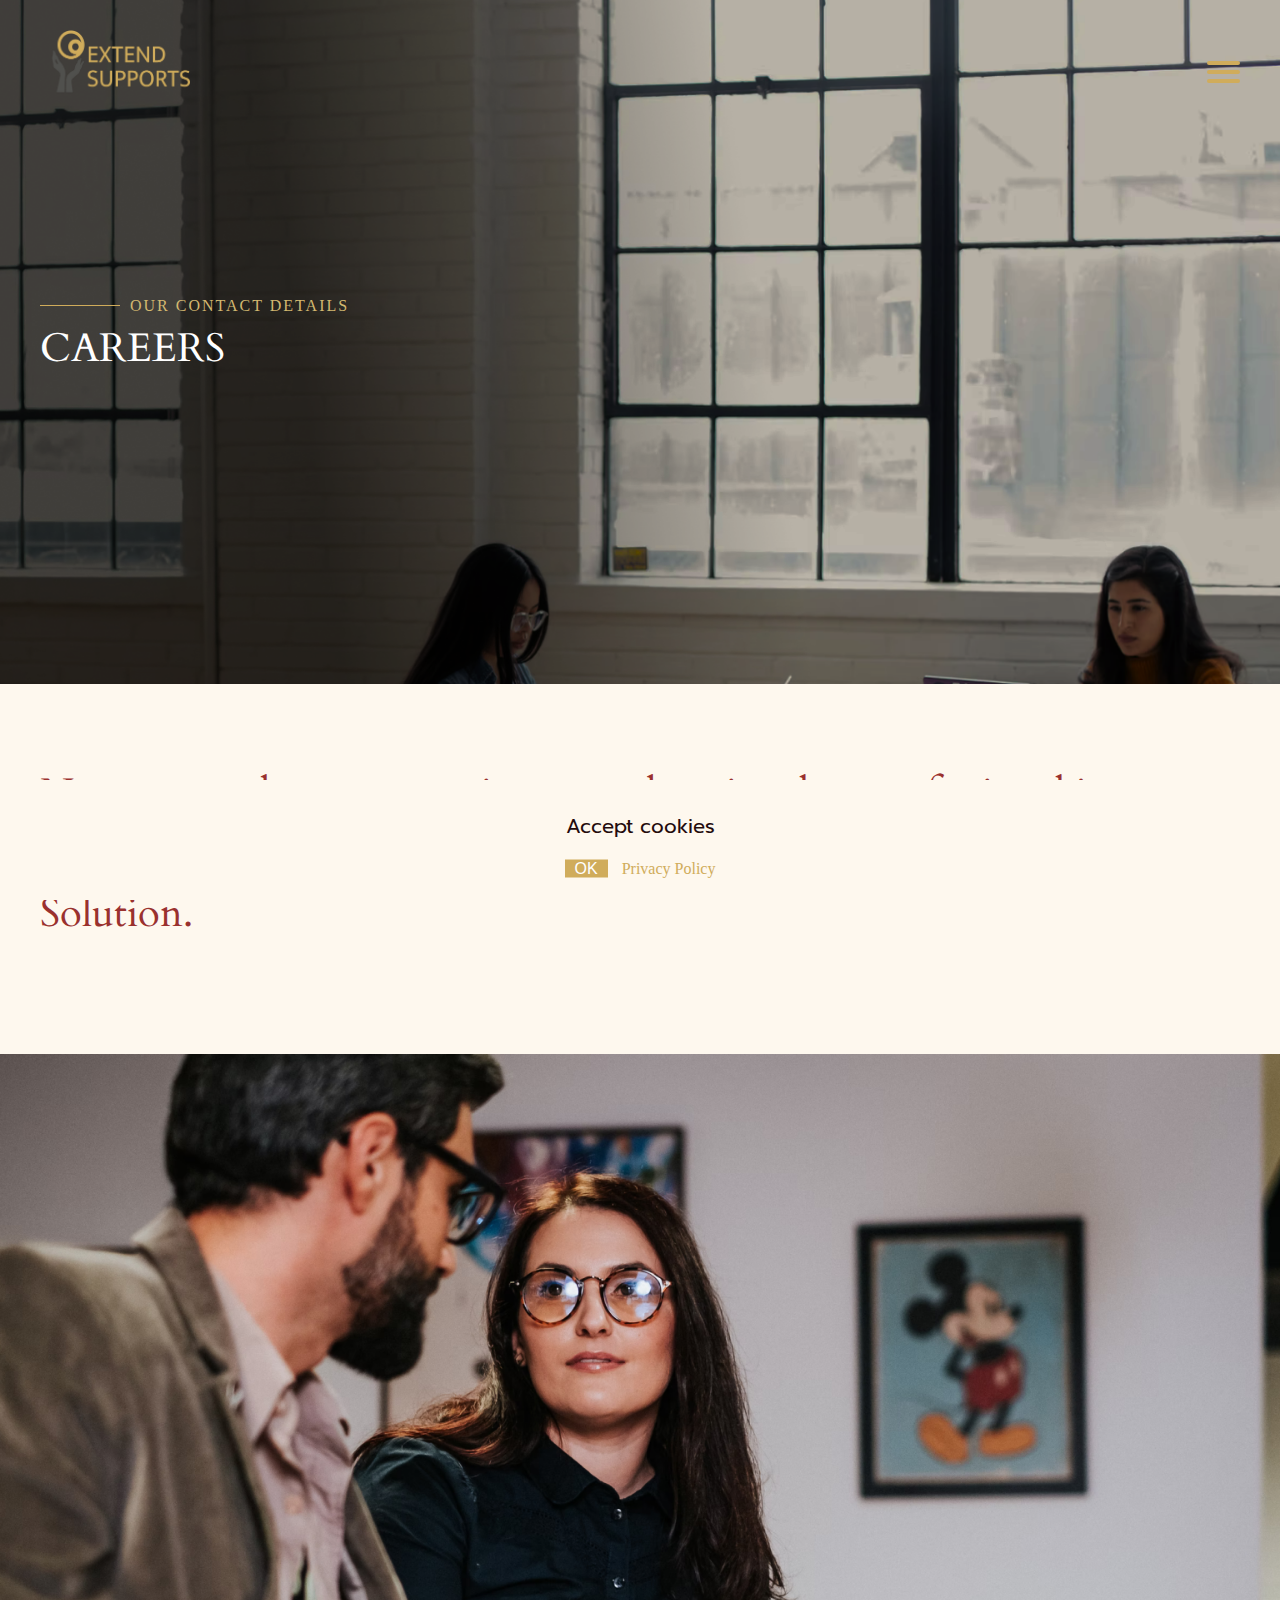
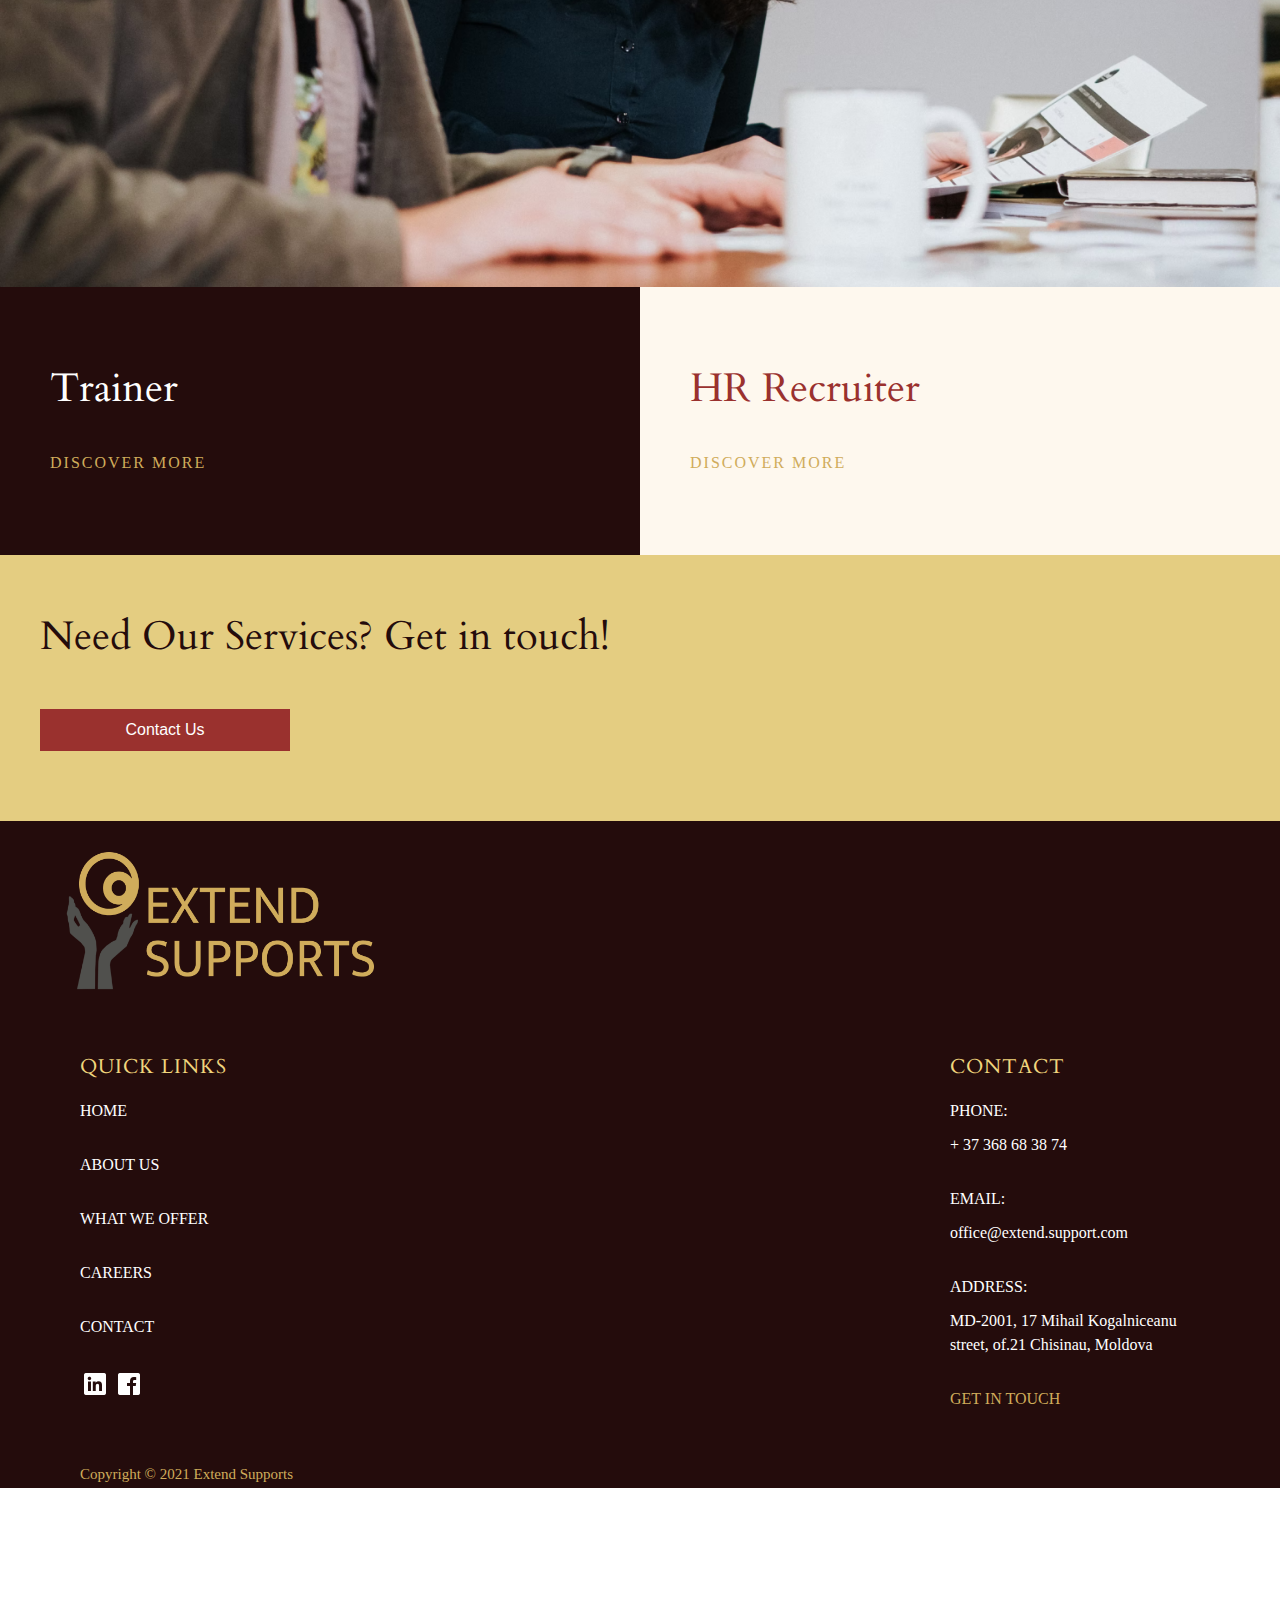
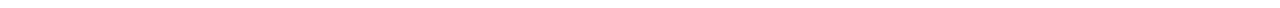
<file: public_html/pages/careers/index.html>
<!DOCTYPE html>
<html lang="eng" data-livestyle-extension="available">
  <head>
    <meta http-equiv="Content-Type" content="text/html; charset=UTF-8" />

    <meta name="viewport" content="width=device-width, initial-scale=1.0" />
    <title>Welcome!</title>
    <link rel="shortcut icon" type="image/x-icon" href="../../favicon.ico" />

    <!-- <link rel="icon" href="favicon.ico" /> -->
    <link rel="stylesheet" href="../../css/reset.css" />
    <link rel="stylesheet" href="css/styles_mobile.css" />
    <link rel="stylesheet" href="css/styles_tablet.css" />
    <link rel="stylesheet" href="css/styles_desktop.css" />
    <link rel="stylesheet" href="css/burger.css" />
  </head>

  <body>
    <header class="header">
      <div class="desktopWrapper">
        <div class="topBlock container">
          <img class="logoImgTop" src="./images/mainLogo.WebP" />
          <nav role="navigation" class="nav">
            <div id="menuToggle" class="burgerMenu">
              <!--
              A fake / hidden checkbox is used as click reciever,
              so you can use the :checked selector on it.
              -->
              <input class="input" type="checkbox" />

              <!--
              Some spans to act as a hamburger.
              
              They are acting like a real hamburger,
              not that McDonalds stuff.
              -->
              <span></span>
              <span></span>
              <span></span>

              <!--
              Too bad the menu has to be inside of the button
              but hey, it's pure CSS magic.
              -->
              <ul id="menu" class="navList">
                <a href="../../index.html" class="navLink">
                  <li class="navText">HOME</li>
                </a>
                <a href="../aboutUs/index.html" class="navLink">
                  <li class="navText">ABOUT US</li>
                </a>
                <a href="#" class="navLink innerMenu">
                  <li class="navText accordion">
                    WHAT WE OFFER
                    <div class="triangle accordion"></div>
                    <ul id="menuInMenu" class="navInnerList panel">
                      <a href="../humanResources/index.html" class="navLink">
                        <li class="navTextSmall">Human Resources</li>
                      </a>
                      <a
                        href="../managementConsulting/index.html"
                        class="navLink"
                      >
                        <li class="navTextSmall">Management Consulting</li>
                      </a>
                      <a href="../financeConsulting/index.html" class="navLink">
                        <li class="navTextSmall">Finance Consulting</li>
                      </a>
                      <a href="../training/index.html" class="navLink">
                        <li class="navTextSmall">Training</li>
                      </a>
                    </ul>
                  </li>
                </a>
                <a href="../contact/index.html" class="navLink">
                  <li class="navText">CONTACT</li>
                </a>
                <a href="../careers/index.html" class="navLink">
                  <li class="navText careers">CAREERS</li>
                </a>
                <a href="https://ru.linkedin.com/" class="navLink">
                  <img class="linkedinTop" src="./images/linkedin.WebP"
                /></a>
                <a href="https://uk-ua.facebook.com/" class="navLink">
                  <img class="facebookTop" src="./images/facebook.WebP"
                /></a>
              </ul>
            </div>
          </nav>
          <nav class="desktopNav">
            <ul class="navList">
              <a href="../../index.html" class="navLink">
                <li class="navText">HOME</li>
              </a>
              <a href="../aboutUs/index.html" class="navLink">
                <li class="navText">ABOUT US</li>
              </a>
              <a href="#" class="navLink innerMenu">
                <li class="navText accordion">
                  WHAT WE OFFER
                  <div class="triangle"></div>
                  <ul class="navInnerList panel">
                    <div class="triangleAccordion"></div>
                    <a href="../humanResources/index.html" class="navLink">
                      <li class="navTextSmall">Human Resources</li>
                    </a>
                    <a
                      href="../managementConsulting/index.html"
                      class="navLink"
                    >
                      <li class="navTextSmall">Management Consulting</li>
                    </a>
                    <a href="../financeConsulting/index.html" class="navLink">
                      <li class="navTextSmall">Finance Consulting</li>
                    </a>
                    <a href="../training/index.html" class="navLink">
                      <li class="navTextSmall">Training</li>
                    </a>
                  </ul>
                </li>
              </a>
              <a href="../contact/index.html" class="navLink">
                <li class="navText">CONTACT</li>
              </a>
              <a href="../careers/index.html" class="navLink careersDesktop">
                <li class="navText careersDesktop">CAREERS</li>
              </a>
              <a href="https://ru.linkedin.com/" class="navLink">
                <img class="linkedinTop" src="./images/linkedin.WebP"
              /></a>
              <a href="https://uk-ua.facebook.com/" class="navLink">
                <img class="facebookTop" src="./images/facebook.WebP"
              /></a>
            </ul>
          </nav>
        </div>
        <div class="headerContent container">
          <h2 class="titleWithLine">OUR CONTACT DETAILS</h2>
          <h1 class="headerTitle">Careers</h1>
        </div>
      </div>
    </header>
    <section class="creamSectionWithPhoto">
      <div class="desktopWrapper">
        <div class="titleWrapper">
          <h1 class="mainTitle red">
            No matter where you are in your educational or professional journey,
            you can connect with us, gain experience and explore a future at GSM
            Solution.
          </h1>
        </div>
      </div>
      <div class="mainContent">
        <div class="leftContentPhoto">
          <img
            class="createChangesThatMattersImg"
            src="./images/twoPeople_tab.WebP"
            alt=""
          />
        </div>
        <div class="blackWhiteBlockWrapper">
          <div class="blackBlock">
            <h2 class="blackWhiteBlockWrapperTitle white">Trainer</h2>
            <a class="blackWhiteBlockWrapperLink" href="../trainer/index.html"
              >Discover more</a
            >
          </div>
          <div class="whiteBlock">
            <h2 class="blackWhiteBlockWrapperTitle red">HR Recruiter</h2>
            <a class="blackWhiteBlockWrapperLink" href="../recruiter/index.html"
              >Discover more</a
            >
          </div>
        </div>
      </div>
      <div class="bottomContent">
        <h1 class="bottomContentTitle">Need Our Services? Get in touch!</h1>

        <button class="mainButton redBg">
          <a class="mainButtonText" href="../contact/index.html">Contact Us</a>
        </button>
      </div>
    </section>
    <footer class="footer container">
      <div class="logoFooterBlock">
        <img class="logoFooter" src="./images//mainLogo.WebP" />
      </div>
      <div class="footerContentBlock">
        <div class="quickLinksBlock">
          <h1 class="footerTitle">Quick Links</h1>
          <ul class="linksList">
            <a href="../../index.html" class="navLinkFooter"
              ><li class="navTextFooter">Home</li></a
            >
            <a href="../aboutUs/index.html" class="navLinkFooter"
              ><li class="navTextFooter">About Us</li></a
            >
            <a href="../whatWeOffer/index.html" class="navLinkFooter"
              ><li class="navTextFooter">What We Offer</li></a
            >
            <a href="../careers/index.html" class="navLinkFooter"
              ><li class="navTextFooter">Careers</li></a
            >
            <a href="../contact/index.html" class="navLinkFooter"
              ><li class="navTextFooter">Contact</li></a
            >
            <a href="https://ru.linkedin.com/" class="navLinkFooter">
              <img class="linkedinBot" src="./images/linkedin.WebP"
            /></a>
            <a href="https://uk-ua.facebook.com/" class="navLinkFooter">
              <img class="facebookBot" src="./images/facebook.WebP"
            /></a>
          </ul>
        </div>
        <div class="footerContactBlock">
          <h1 class="footerTitle">Contact</h1>
          <ul class="list">
            <div class="typeOfContactAndDetailsFooter">
              <p class="typeOfContact">Phone:</p>
              <li class="contactDetails">+ 37 368 68 38 74</li>
            </div>
            <div class="typeOfContactAndDetailsFooter">
              <p class="typeOfContact">Email:</p>
              <li class="contactDetails">office@extend.support.com</li>
            </div>
            <div class="typeOfContactAndDetailsFooter">
              <p class="typeOfContact">Address:</p>
              <li class="contactDetails">
                MD-2001, 17 Mihail Kogalniceanu street, of.21 Chisinau, Moldova
              </li>
            </div>
          </ul>
          <a href="../contact/index.html" class="footerLink">Get in touch</a>
          <a href="../privacy/index.html" class="footerLink">Privacy Policy</a>
        </div>
      </div>
      <div class="copyrigthBlock">
        <p class="footerCopyrigth">
          Copyright © 2021 Extend Supports
        </p>
      </div>
    </footer>
    <div class="cookiesWrapper">
      <div class="cookiesBlock">
        <p class="contentText" style="margin: 0">Accept cookies</p>
        <div class="cookiesBox">
          <button class="cookiesBtn">OK</button>
          <a href="../privacy/index.html" class="cookiesLink">Privacy Policy</a>
        </div>
      </div>
    </div>

    <script src="../../js/jquery.js"></script>
    <script>
      var acc = document.getElementsByClassName("accordion");
      var i;

      for (i = 0; i < acc.length; i++) {
        acc[i].addEventListener("click", function () {
          this.classList.toggle("active");
          var panel = this.lastElementChild;

          if (panel.style.maxHeight) {
            panel.style.maxHeight = null;
          } else {
            panel.style.maxHeight = panel.scrollHeight + "px";
          }
        });
      }
    </script>
    <script>
      (() => {
        const refs = {
          wrapper: document.querySelector(".cookiesWrapper"),
          closeBtn: document.querySelector(".cookiesBtn"),
          openBurger: document.querySelector(".input"),
          burger: document.querySelector(".navList"),
        };

        refs.closeBtn.addEventListener("click", cookies);
        refs.openBurger.addEventListener("click", burger);

        function burger() {
          refs.burger.classList.toggle("is-vissually");
        }
        function cookies() {
          refs.wrapper.classList.toggle("is-hidden");
        }
      })();
    </script>
  </body>
</html>
</file>
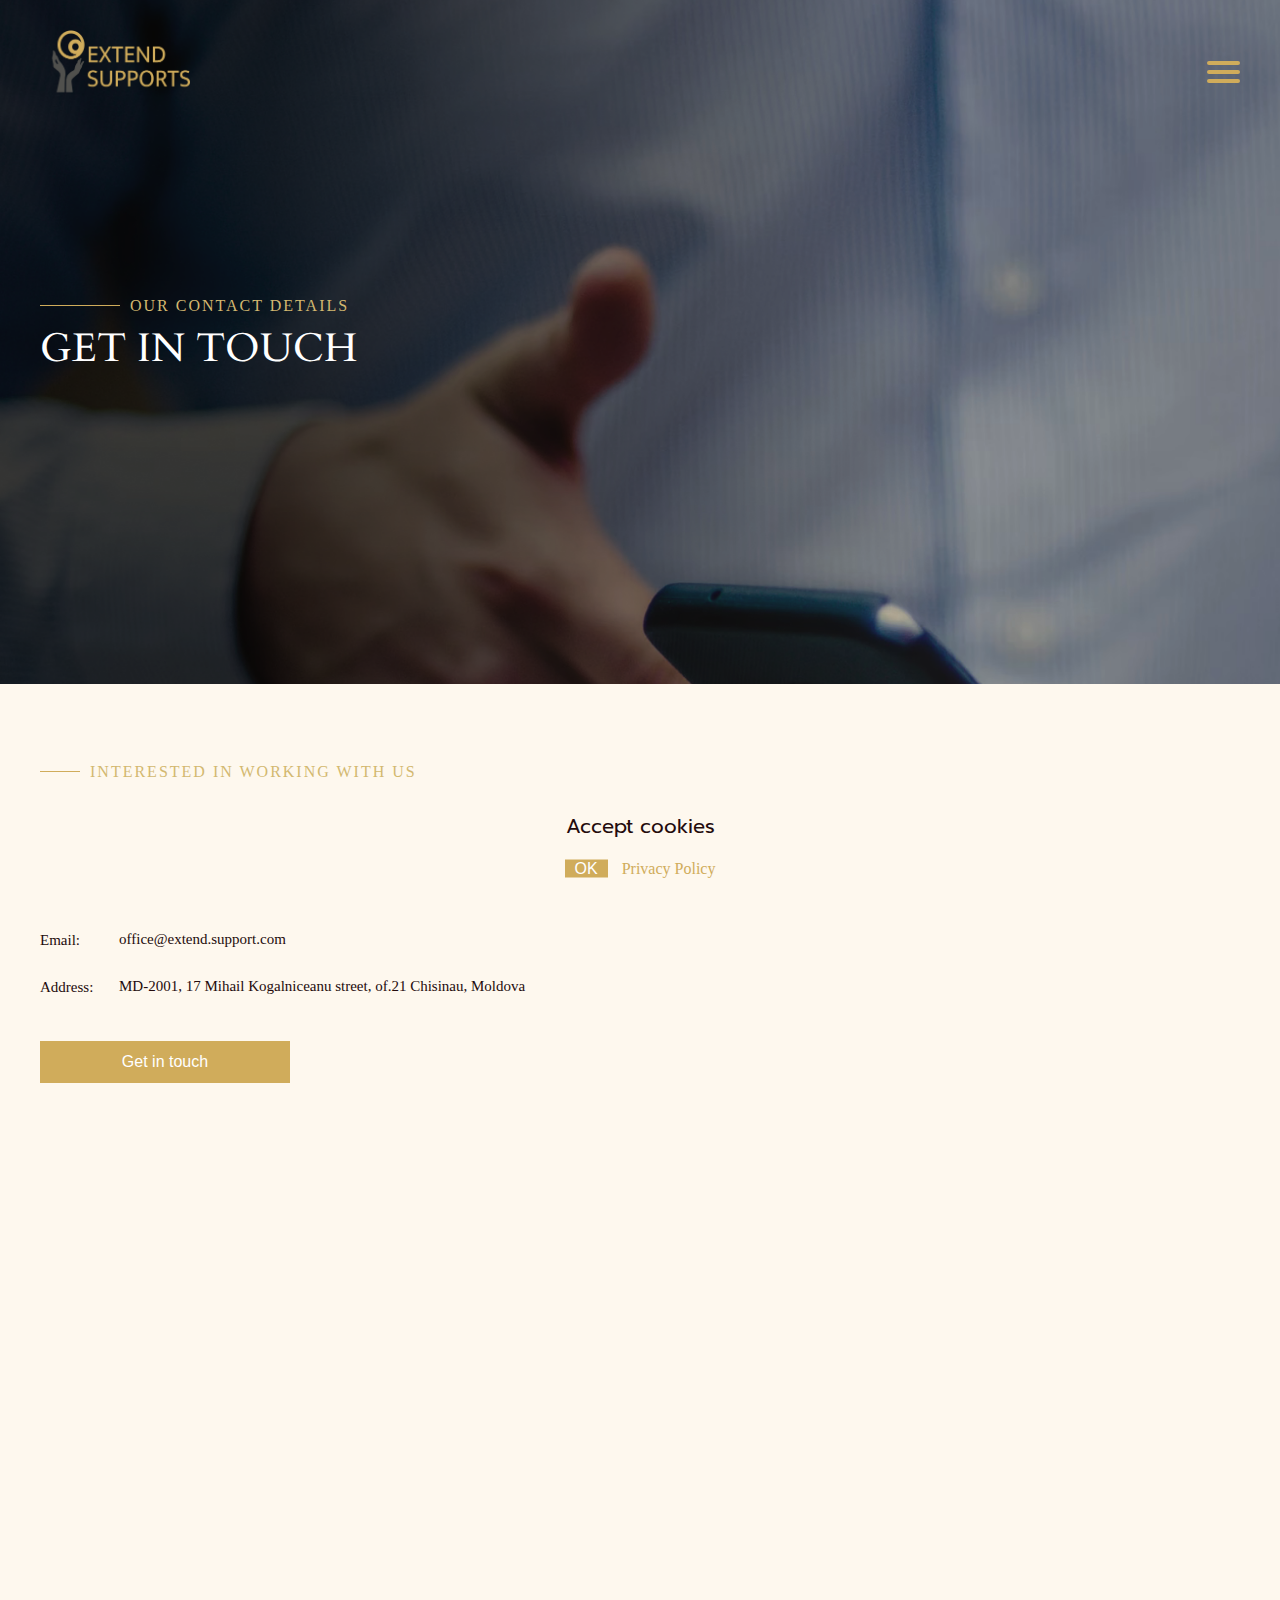
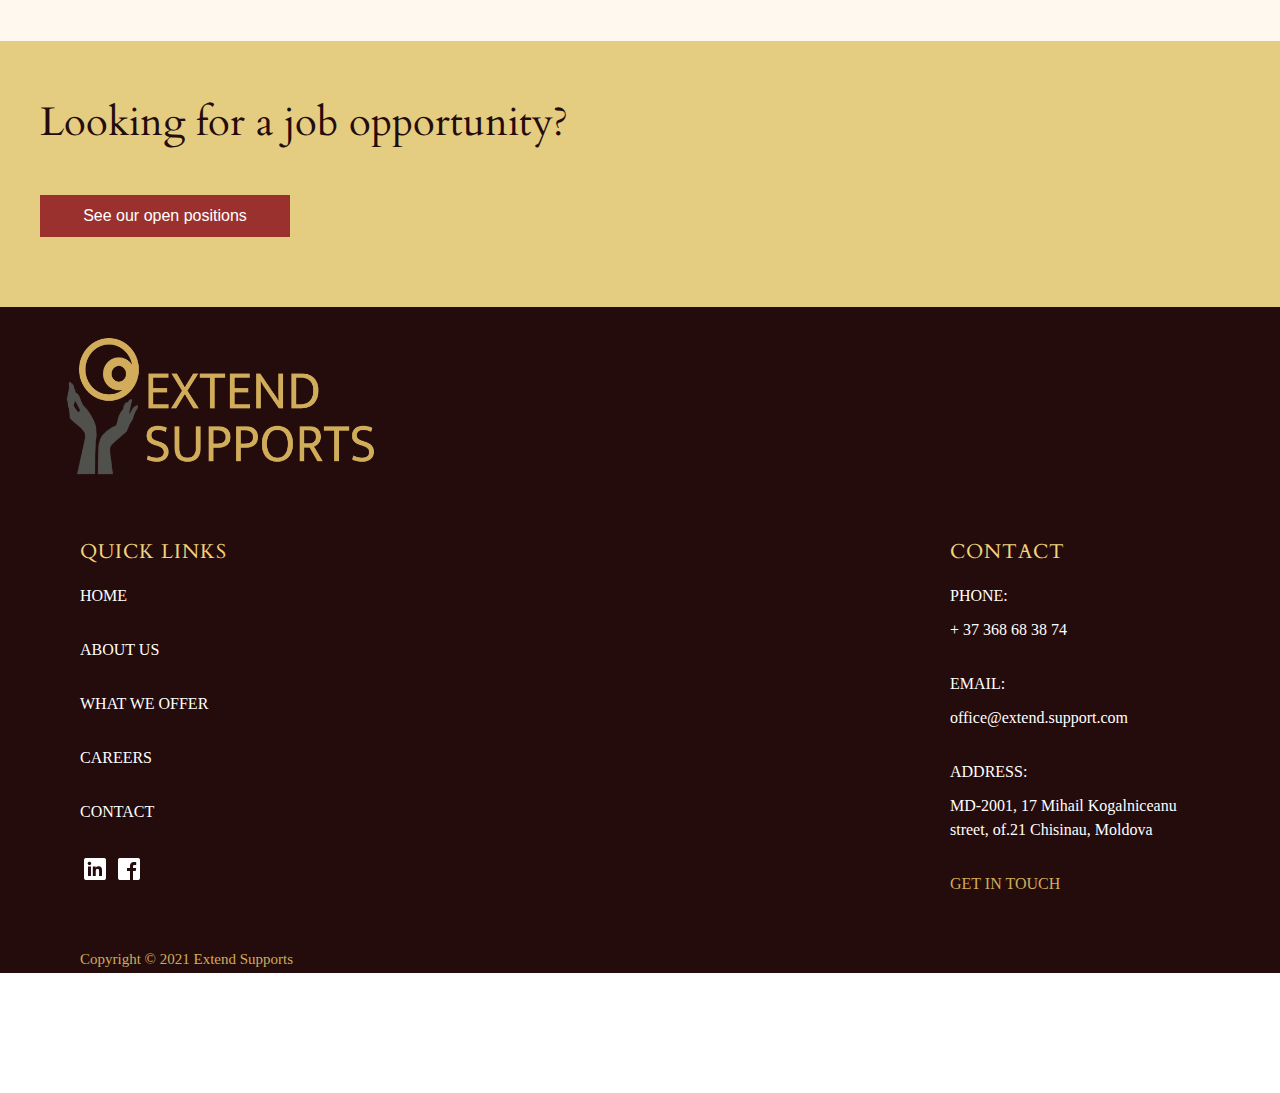
<file: public_html/pages/contact/index.html>
<!DOCTYPE html>
<html lang="eng" data-livestyle-extension="available">
  <head>
    <meta http-equiv="Content-Type" content="text/html; charset=UTF-8" />

    <meta name="viewport" content="width=device-width, initial-scale=1.0" />
    <title>Welcome!</title>
    <link rel="shortcut icon" type="image/x-icon" href="../../favicon.ico" />

    <!-- <link rel="icon" href="favicon.ico" /> -->
    <link rel="stylesheet" href="../../css/reset.css" />
    <link rel="stylesheet" href="css/styles_mobile.css" />
    <link rel="stylesheet" href="css/styles_tablet.css" />
    <link rel="stylesheet" href="css/styles_desktop.css" />
    <link rel="stylesheet" href="css/burger.css" />
  </head>

  <body>
    <header class="header">
      <div class="desktopWrapper">
        <div class="topBlock container">
          <img class="logoImgTop" src="./images/mainLogo.WebP" />
          <nav role="navigation" class="nav">
            <div id="menuToggle" class="burgerMenu">
              <!--
              A fake / hidden checkbox is used as click reciever,
              so you can use the :checked selector on it.
              -->
              <input class="input" type="checkbox" />

              <!--
              Some spans to act as a hamburger.
              
              They are acting like a real hamburger,
              not that McDonalds stuff.
              -->
              <span></span>
              <span></span>
              <span></span>

              <!--
              Too bad the menu has to be inside of the button
              but hey, it's pure CSS magic.
              -->
              <ul id="menu" class="navList">
                <a href="../../index.html" class="navLink">
                  <li class="navText">HOME</li>
                </a>
                <a href="../aboutUs/index.html" class="navLink">
                  <li class="navText">ABOUT US</li>
                </a>
                <a href="#" class="navLink innerMenu">
                  <li class="navText accordion">
                    WHAT WE OFFER
                    <div class="triangle"></div>
                    <ul id="menuInMenu" class="navInnerList panel">
                      <a href="../humanResources/index.html" class="navLink">
                        <li class="navTextSmall">Human Resources</li>
                      </a>
                      <a
                        href="../managementConsulting/index.html"
                        class="navLink"
                      >
                        <li class="navTextSmall">Management Consulting</li>
                      </a>
                      <a href="../financeConsulting/index.html" class="navLink">
                        <li class="navTextSmall">Finance Consulting</li>
                      </a>
                      <a href="../training/index.html" class="navLink">
                        <li class="navTextSmall">Training</li>
                      </a>
                    </ul>
                  </li>
                </a>
                <a href="../contact/index.html" class="navLink">
                  <li class="navText">CONTACT</li>
                </a>
                <a href="../careers/index.html" class="navLink">
                  <li class="navText careers">CAREERS</li>
                </a>
                <a href="https://ru.linkedin.com/" class="navLink">
                  <img class="linkedinTop" src="./images/linkedin.WebP"
                /></a>
                <a href="https://uk-ua.facebook.com/" class="navLink">
                  <img class="facebookTop" src="./images/facebook.WebP"
                /></a>
              </ul>
            </div>
          </nav>
          <nav class="desktopNav">
            <ul class="navList">
              <a href="../../index.html" class="navLink">
                <li class="navText">HOME</li>
              </a>
              <a href="../aboutUs/index.html" class="navLink">
                <li class="navText">ABOUT US</li>
              </a>
              <a href="#" class="navLink innerMenu">
                <li class="navText accordion">
                  WHAT WE OFFER
                  <div class="triangle"></div>
                  <ul class="navInnerList panel">
                    <div class="triangleAccordion"></div>
                    <a href="../humanResources/index.html" class="navLink">
                      <li class="navTextSmall">Human Resources</li>
                    </a>
                    <a
                      href="../managementConsulting/index.html"
                      class="navLink"
                    >
                      <li class="navTextSmall">Management Consulting</li>
                    </a>
                    <a href="../financeConsulting/index.html" class="navLink">
                      <li class="navTextSmall">Finance Consulting</li>
                    </a>
                    <a href="../training/index.html" class="navLink">
                      <li class="navTextSmall">Training</li>
                    </a>
                  </ul>
                </li>
              </a>
              <a href="../contact/index.html" class="navLink">
                <li class="navText">CONTACT</li>
              </a>
              <a href="../careers/index.html" class="navLink">
                <li class="navText careersDesktop">CAREERS</li>
              </a>
              <a href="https://ru.linkedin.com/" class="navLink">
                <img class="linkedinTop" src="./images/linkedin.WebP"
              /></a>
              <a href="https://uk-ua.facebook.com/" class="navLink">
                <img class="facebookTop" src="./images/facebook.WebP"
              /></a>
            </ul>
          </nav>
        </div>
        <div class="headerContent container">
          <h2 class="titleWithLine">OUR CONTACT DETAILS</h2>
          <h1 class="headerTitle">Get in touch</h1>
        </div>
      </div>
    </header>
    <section class="creamSectionWithPhoto">
      <div class="createChangesThatMatters">
        <div class="leftContentWithPhoto container">
          <h2 class="titleWithLine">INTERESTED IN WORKING WITH US</h2>

          <h1 class="mainTitle black">Here to help your business</h1>
          <div class="sectionAddress">
            <div class="sectionAddressBlock">
              <span class="sectionAddressTitle"> Phone: </span>
              <span class="sectionAddressInfo"> + 37 368 68 38 74 </span>
            </div>
            <div class="sectionAddressBlock">
              <span class="sectionAddressTitle"> Email: </span>
              <span class="sectionAddressInfo">
                office@extend.support.com
              </span>
            </div>
            <div class="sectionAddressBlock">
              <span class="sectionAddressTitle"> Address: </span>
              <span class="sectionAddressInfo">
                MD-2001, 17 Mihail Kogalniceanu street, of.21 Chisinau, Moldova
              </span>
            </div>
          </div>
          <button class="mainButton goldBg">
            <a class="mainButtonText" href="#">Get in touch</a>
          </button>
        </div>
        <div class="rightContentPhoto">
          <iframe
            src="http://maps.google.com/maps?q=47.0140233,28.8312652&z=16&output=embed"
            width="100%"
            height="100%"
            style="border: 0"
            allowfullscreen=""
            loading="lazy"
          ></iframe>
        </div>
      </div>
      <div class="bottomContent">
        <h1 class="bottomContentTitle">Looking for a job opportunity?</h1>
        <button class="mainButton redBg">
          <a class="mainButtonText" href="../careers/index.html"
            >See our open positions</a
          >
        </button>
      </div>
    </section>
    <footer class="footer container">
      <div class="logoFooterBlock">
        <img class="logoFooter" src="./images//mainLogo.WebP" />
      </div>
      <div class="footerContentBlock">
        <div class="quickLinksBlock">
          <h1 class="footerTitle">Quick Links</h1>
          <ul class="linksList">
            <a href="../../index.html" class="navLinkFooter"
              ><li class="navTextFooter">Home</li></a
            >
            <a href="../aboutUs/index.html" class="navLinkFooter"
              ><li class="navTextFooter">About Us</li></a
            >
            <a href="../whatWeOffer/index.html" class="navLinkFooter"
              ><li class="navTextFooter">What We Offer</li></a
            >
            <a href="../careers/index.html" class="navLinkFooter"
              ><li class="navTextFooter">Careers</li></a
            >
            <a href="../contact/index.html" class="navLinkFooter"
              ><li class="navTextFooter">Contact</li></a
            >
            <a href="https://ru.linkedin.com/" class="navLinkFooter">
              <img class="linkedinBot" src="./images/linkedin.WebP"
            /></a>
            <a href="https://uk-ua.facebook.com/" class="navLinkFooter">
              <img class="facebookBot" src="./images/facebook.WebP"
            /></a>
          </ul>
        </div>
        <div class="footerContactBlock">
          <h1 class="footerTitle">Contact</h1>
          <ul class="list">
            <div class="typeOfContactAndDetailsFooter">
              <p class="typeOfContact">Phone:</p>
              <li class="contactDetails">+ 37 368 68 38 74</li>
            </div>
            <div class="typeOfContactAndDetailsFooter">
              <p class="typeOfContact">Email:</p>
              <li class="contactDetails">office@extend.support.com</li>
            </div>
            <div class="typeOfContactAndDetailsFooter">
              <p class="typeOfContact">Address:</p>
              <li class="contactDetails">
                MD-2001, 17 Mihail Kogalniceanu street, of.21 Chisinau, Moldova
              </li>
            </div>
          </ul>
          <a href="../contact/index.html" class="footerLink">Get in touch</a>
          <a href="../privacy/index.html" class="footerLink">Privacy Policy</a>
        </div>
      </div>
      <div class="copyrigthBlock">
        <p class="footerCopyrigth">
          Copyright © 2021 Extend Supports
        </p>
      </div>
    </footer>

    <div class="cookiesWrapper">
      <div class="cookiesBlock">
        <p class="contentText" style="margin: 0">Accept cookies</p>
        <div class="cookiesBox">
          <button class="cookiesBtn">OK</button>
          <a href="../privacy/index.html" class="cookiesLink">Privacy Policy</a>
        </div>
      </div>
    </div>

    <script src="../../js/jquery.js"></script>
    <script>
      var acc = document.getElementsByClassName("accordion");
      var i;

      for (i = 0; i < acc.length; i++) {
        acc[i].addEventListener("click", function () {
          this.classList.toggle("active");
          var panel = this.lastElementChild;

          if (panel.style.maxHeight) {
            panel.style.maxHeight = null;
          } else {
            panel.style.maxHeight = panel.scrollHeight + "px";
          }
        });
      }
    </script>
    <script>
      (() => {
        const refs = {
          wrapper: document.querySelector(".cookiesWrapper"),
          closeBtn: document.querySelector(".cookiesBtn"),
          openBurger: document.querySelector(".input"),
          burger: document.querySelector(".navList"),
        };

        refs.closeBtn.addEventListener("click", cookies);
        refs.openBurger.addEventListener("click", burger);

        function burger() {
          refs.burger.classList.toggle("is-vissually");
        }
        function cookies() {
          refs.wrapper.classList.toggle("is-hidden");
        }
      })();
    </script>
  </body>
</html>
</file>
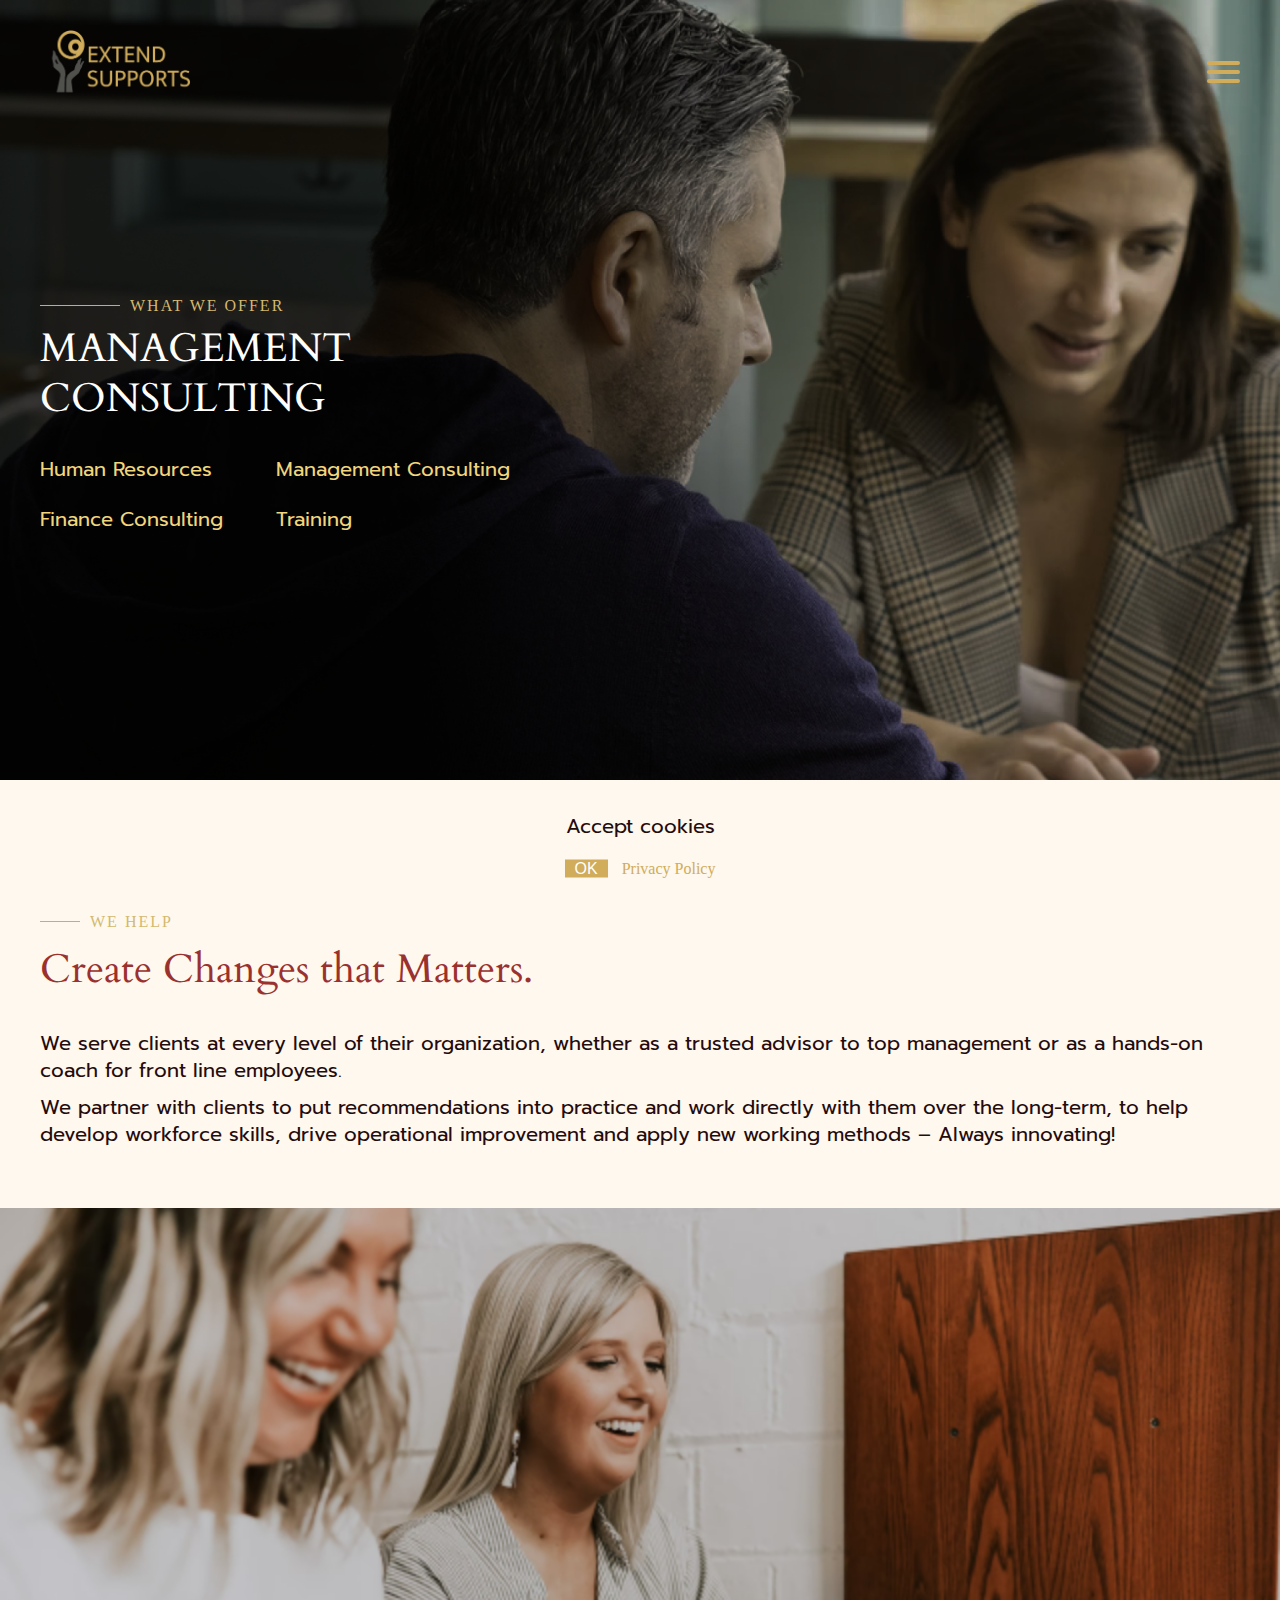
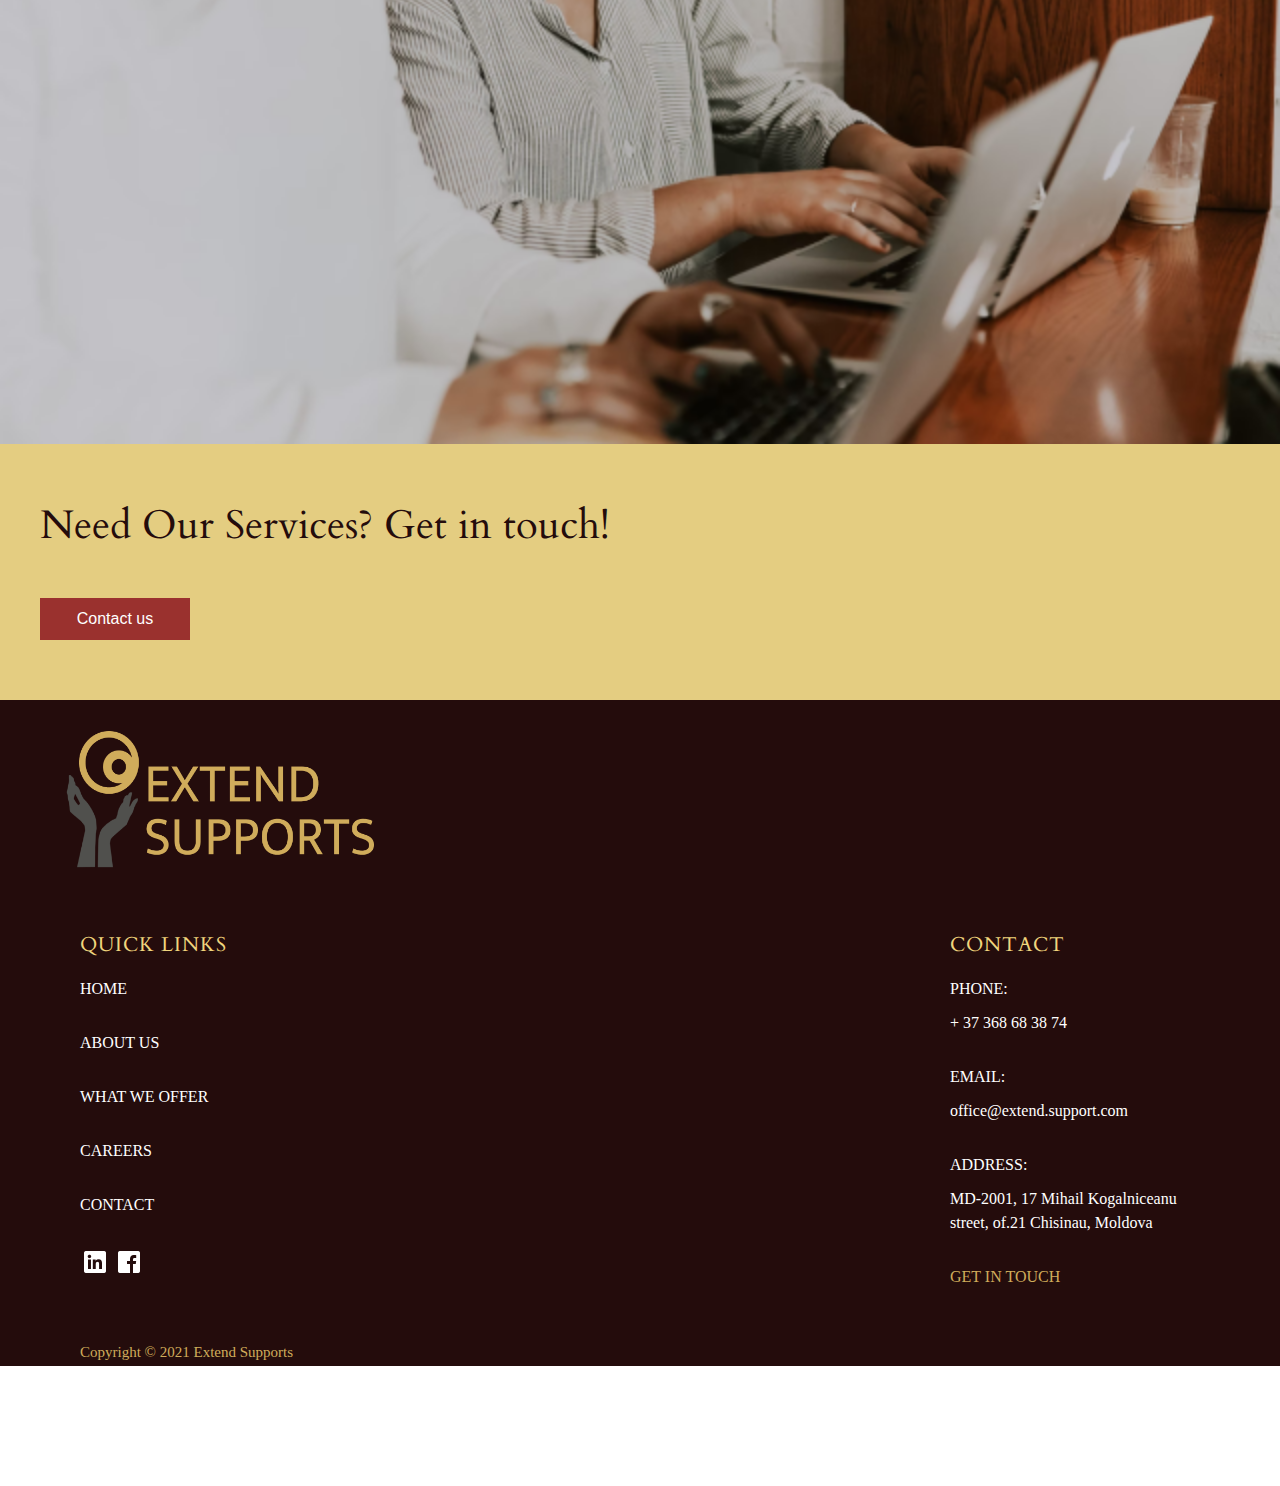
<file: public_html/pages/managementConsulting/index.html>
<!DOCTYPE html>
<html lang="eng" data-livestyle-extension="available">
  <head>
    <meta http-equiv="Content-Type" content="text/html; charset=UTF-8" />

    <meta name="viewport" content="width=device-width, initial-scale=1.0" />
    <title>Welcome!</title>
    <link rel="shortcut icon" type="image/x-icon" href="../../favicon.ico" />

    <!-- <link rel="icon" href="favicon.ico" /> -->
    <link rel="stylesheet" href="../../css/reset.css" />
    <link rel="stylesheet" href="../../css/burger.css" />
    <link rel="stylesheet" href="css/styles_mobile.css" />
    <link rel="stylesheet" href="css/styles_tablet.css" />
    <link rel="stylesheet" href="css/styles_desktop.css" />
  </head>
  <body>
    <header class="header">
      <div class="desktopWrapper">
        <div class="topBlock container">
          <img class="logoImgTop" src="./images/mainLogo.WebP" />
          <nav role="navigation" class="nav">
            <div id="menuToggle" class="burgerMenu">
              <!--
              A fake / hidden checkbox is used as click reciever,
              so you can use the :checked selector on it.
              -->
              <input class="input" type="checkbox" />

              <!--
              Some spans to act as a hamburger.
              
              They are acting like a real hamburger,
              not that McDonalds stuff.
              -->
              <span></span>
              <span></span>
              <span></span>

              <!--
              Too bad the menu has to be inside of the button
              but hey, it's pure CSS magic.
              -->
              <ul id="menu" class="navList">
                <a href="../../index.html" class="navLink">
                  <li class="navText">HOME</li>
                </a>
                <a href="../aboutUs/index.html" class="navLink">
                  <li class="navText">ABOUT US</li>
                </a>
                <a href="#" class="navLink innerMenu">
                  <li class="navText accordion">
                    WHAT WE OFFER
                    <div class="triangle"></div>
                    <ul id="menuInMenu" class="navInnerList panel">
                      <a href="../humanResources/index.html" class="navLink">
                        <li class="navTextSmall">Human Resources</li>
                      </a>
                      <a
                        href="../managementConsulting/index.html"
                        class="navLink"
                      >
                        <li class="navTextSmall">Management Consulting</li>
                      </a>
                      <a href="../financeConsulting/index.html" class="navLink">
                        <li class="navTextSmall">Finance Consulting</li>
                      </a>
                      <a href="../training/index.html" class="navLink">
                        <li class="navTextSmall">Training</li>
                      </a>
                    </ul>
                  </li>
                </a>
                <a href="../contact/index.html" class="navLink">
                  <li class="navText">CONTACT</li>
                </a>
                <a href="../careers/index.html" class="navLink">
                  <li class="navText careers">CAREERS</li>
                </a>
                <a href="https://ru.linkedin.com/" class="navLink">
                  <img class="linkedinBot" src="./images/linkedin.WebP"
                /></a>
                <a href="https://uk-ua.facebook.com/" class="navLink">
                  <img class="facebookBot" src="./images/facebook.WebP"
                /></a>
              </ul>
            </div>
          </nav>
          <nav class="desktopNav">
            <ul class="navList">
              <a href="../../index.html" class="navLink">
                <li class="navText">HOME</li>
              </a>
              <a href="../aboutUs/index.html" class="navLink">
                <li class="navText">ABOUT US</li>
              </a>
              <a href="#" class="navLink innerMenu">
                <li class="navText accordion">
                  WHAT WE OFFER
                  <div class="triangle"></div>
                  <ul class="navInnerList panel">
                    <div class="triangleAccordion"></div>
                    <a href="../humanResources/index.html" class="navLink">
                      <li class="navTextSmall">Human Resources</li>
                    </a>
                    <a
                      href="../managementConsulting/index.html"
                      class="navLink"
                    >
                      <li class="navTextSmall">Management Consulting</li>
                    </a>
                    <a href="../financeConsulting/index.html" class="navLink">
                      <li class="navTextSmall">Finance Consulting</li>
                    </a>
                    <a href="../training/index.html" class="navLink">
                      <li class="navTextSmall">Training</li>
                    </a>
                  </ul>
                </li>
              </a>
              <a href="../contact/index.html" class="navLink">
                <li class="navText">CONTACT</li>
              </a>
              <a href="../careers/index.html" class="navLink">
                <li class="navText careersDesktop">CAREERS</li>
              </a>
              <a href="https://ru.linkedin.com/" class="navLink">
                <img class="linkedinBot" src="./images/linkedin.WebP"
              /></a>
              <a href="https://uk-ua.facebook.com/" class="navLink">
                <img class="facebookBot" src="./images/facebook.WebP"
              /></a>
            </ul>
          </nav>
        </div>
        <div class="headerContent container">
          <h2 class="titleWithLine">WHAT WE OFFER</h2>
          <h1 class="headerTitle">Management Consulting</h1>
          <ul class="headerList">
            <li class="headerListItem">
              <a class="headerListItemLink" href="../humanResources/index.html"
                >Human Resources</a
              >
            </li>
            <li class="headerListItem">
              <a
                class="headerListItemLink"
                href="../managementConsulting/index.html"
                >Management Consulting</a
              >
            </li>
            <li class="headerListItem">
              <a
                class="headerListItemLink"
                href="../financeConsulting/index.html"
                >Finance Consulting</a
              >
            </li>
            <li class="headerListItem">
              <a class="headerListItemLink" href="../training/index.html"
                >Training</a
              >
            </li>
          </ul>
        </div>
      </div>
    </header>
    <section class="creamSectionWithPhoto">
      <div class="createChangesThatMatters">
        <div class="leftContentWithPhoto container">
          <h2 class="titleWithLine letter">WE HELP</h2>
          <h1 class="mainTitle red">Create Changes that Matters.</h1>
          <div class="contentTextWrap">
            <p class="contentText">
              We serve clients at every level of their organization, whether as
              a trusted advisor to top management or as a hands-on coach for
              front line employees.
            </p>
            <p class="contentText">
              We partner with clients to put recommendations into practice and
              work directly with them over the long-term, to help develop
              workforce skills, drive operational improvement and apply new
              working methods – Always innovating!
            </p>
          </div>
        </div>
        <div class="rightContentPhoto">
          <img
            class="createChangesThatMattersImg"
            src="./images/twoWomen_mob.WebP"
            alt=""
          />
        </div>
      </div>
      <div class="bottomContent">
        <h1 class="bottomContentTitle">Need Our Services? Get in touch!</h1>
        <button class="mainButton redBg">
          <a class="mainButtonText" href="../contact/index.html">Contact us</a>
        </button>
      </div>
    </section>
    <footer class="footer container">
      <div class="logoFooterBlock">
        <img class="logoFooter" src="./images//mainLogo.WebP" />
      </div>
      <div class="footerContentBlock">
        <div class="quickLinksBlock">
          <h1 class="footerTitle">Quick Links</h1>
          <ul class="linksList">
            <a href="../../index.html" class="navLinkFooter"
              ><li class="navTextFooter">Home</li></a
            >
            <a href="../aboutUs/index.html" class="navLinkFooter"
              ><li class="navTextFooter">About Us</li></a
            >
            <a href="../whatWeOffer/index.html" class="navLinkFooter"
              ><li class="navTextFooter">What We Offer</li></a
            >
            <a href="../careers/index.html" class="navLinkFooter"
              ><li class="navTextFooter">Careers</li></a
            >
            <a href="../contact/index.html" class="navLinkFooter"
              ><li class="navTextFooter">Contact</li></a
            >
            <a href="https://ru.linkedin.com/" class="navLinkFooter">
              <img class="linkedinBot" src="./images/linkedin.WebP"
            /></a>
            <a href="https://uk-ua.facebook.com/" class="navLinkFooter">
              <img class="facebookBot" src="./images/facebook.WebP"
            /></a>
          </ul>
        </div>
        <div class="footerContactBlock">
          <h1 class="footerTitle">Contact</h1>
          <ul class="list">
            <div class="typeOfContactAndDetailsFooter">
              <p class="typeOfContact">Phone:</p>
              <li class="contactDetails">+ 37 368 68 38 74</li>
            </div>
            <div class="typeOfContactAndDetailsFooter">
              <p class="typeOfContact">Email:</p>
              <li class="contactDetails">office@extend.support.com</li>
            </div>
            <div class="typeOfContactAndDetailsFooter">
              <p class="typeOfContact">Address:</p>
              <li class="contactDetails">
                MD-2001, 17 Mihail Kogalniceanu street, of.21 Chisinau, Moldova
              </li>
            </div>
          </ul>
          <a href="../contact/index.html" class="footerLink">Get in touch</a>
          <a href="../privacy/index.html" class="footerLink">Privacy Policy</a>
        </div>
      </div>
      <div class="copyrigthBlock">
        <p class="footerCopyrigth">
          Copyright © 2021 Extend Supports
        </p>
      </div>
    </footer>

    <div class="cookiesWrapper">
      <div class="cookiesBlock">
        <p class="contentText" style="margin: 0">Accept cookies</p>
        <div class="cookiesBox">
          <button class="cookiesBtn">OK</button>
          <a href="../privacy/index.html" class="cookiesLink">Privacy Policy</a>
        </div>
      </div>
    </div>

    <script src="../../js/jquery.js"></script>
    <script>
      var acc = document.getElementsByClassName("accordion");
      var i;

      for (i = 0; i < acc.length; i++) {
        acc[i].addEventListener("click", function () {
          this.classList.toggle("active");
          var panel = this.lastElementChild;

          if (panel.style.maxHeight) {
            panel.style.maxHeight = null;
          } else {
            panel.style.maxHeight = panel.scrollHeight + "px";
          }
        });
      }
    </script>
    <script>
      (() => {
        const refs = {
          wrapper: document.querySelector(".cookiesWrapper"),
          closeBtn: document.querySelector(".cookiesBtn"),
          openBurger: document.querySelector(".input"),
          burger: document.querySelector(".navList"),
        };

        refs.closeBtn.addEventListener("click", cookies);
        refs.openBurger.addEventListener("click", burger);

        function burger() {
          refs.burger.classList.toggle("is-vissually");
        }
        function cookies() {
          refs.wrapper.classList.toggle("is-hidden");
        }
      })();
    </script>
  </body>
</html>
</file>
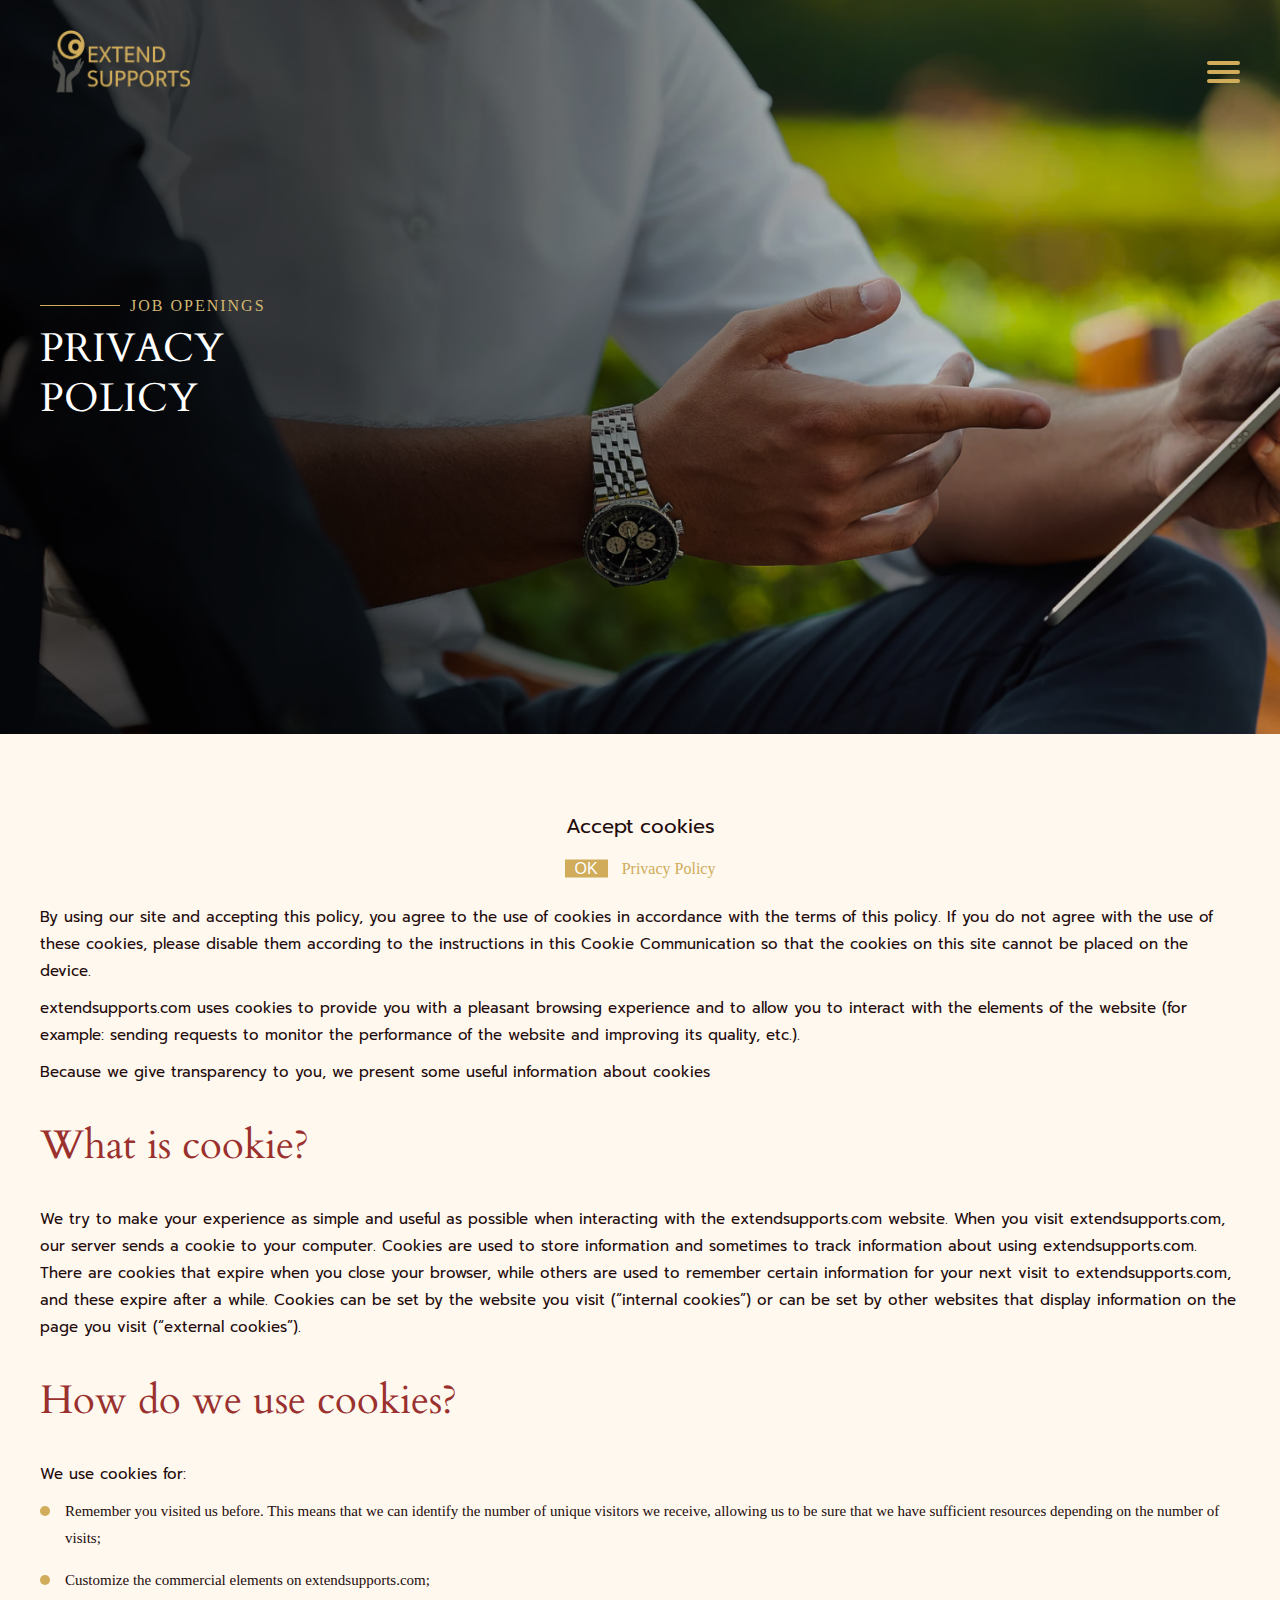
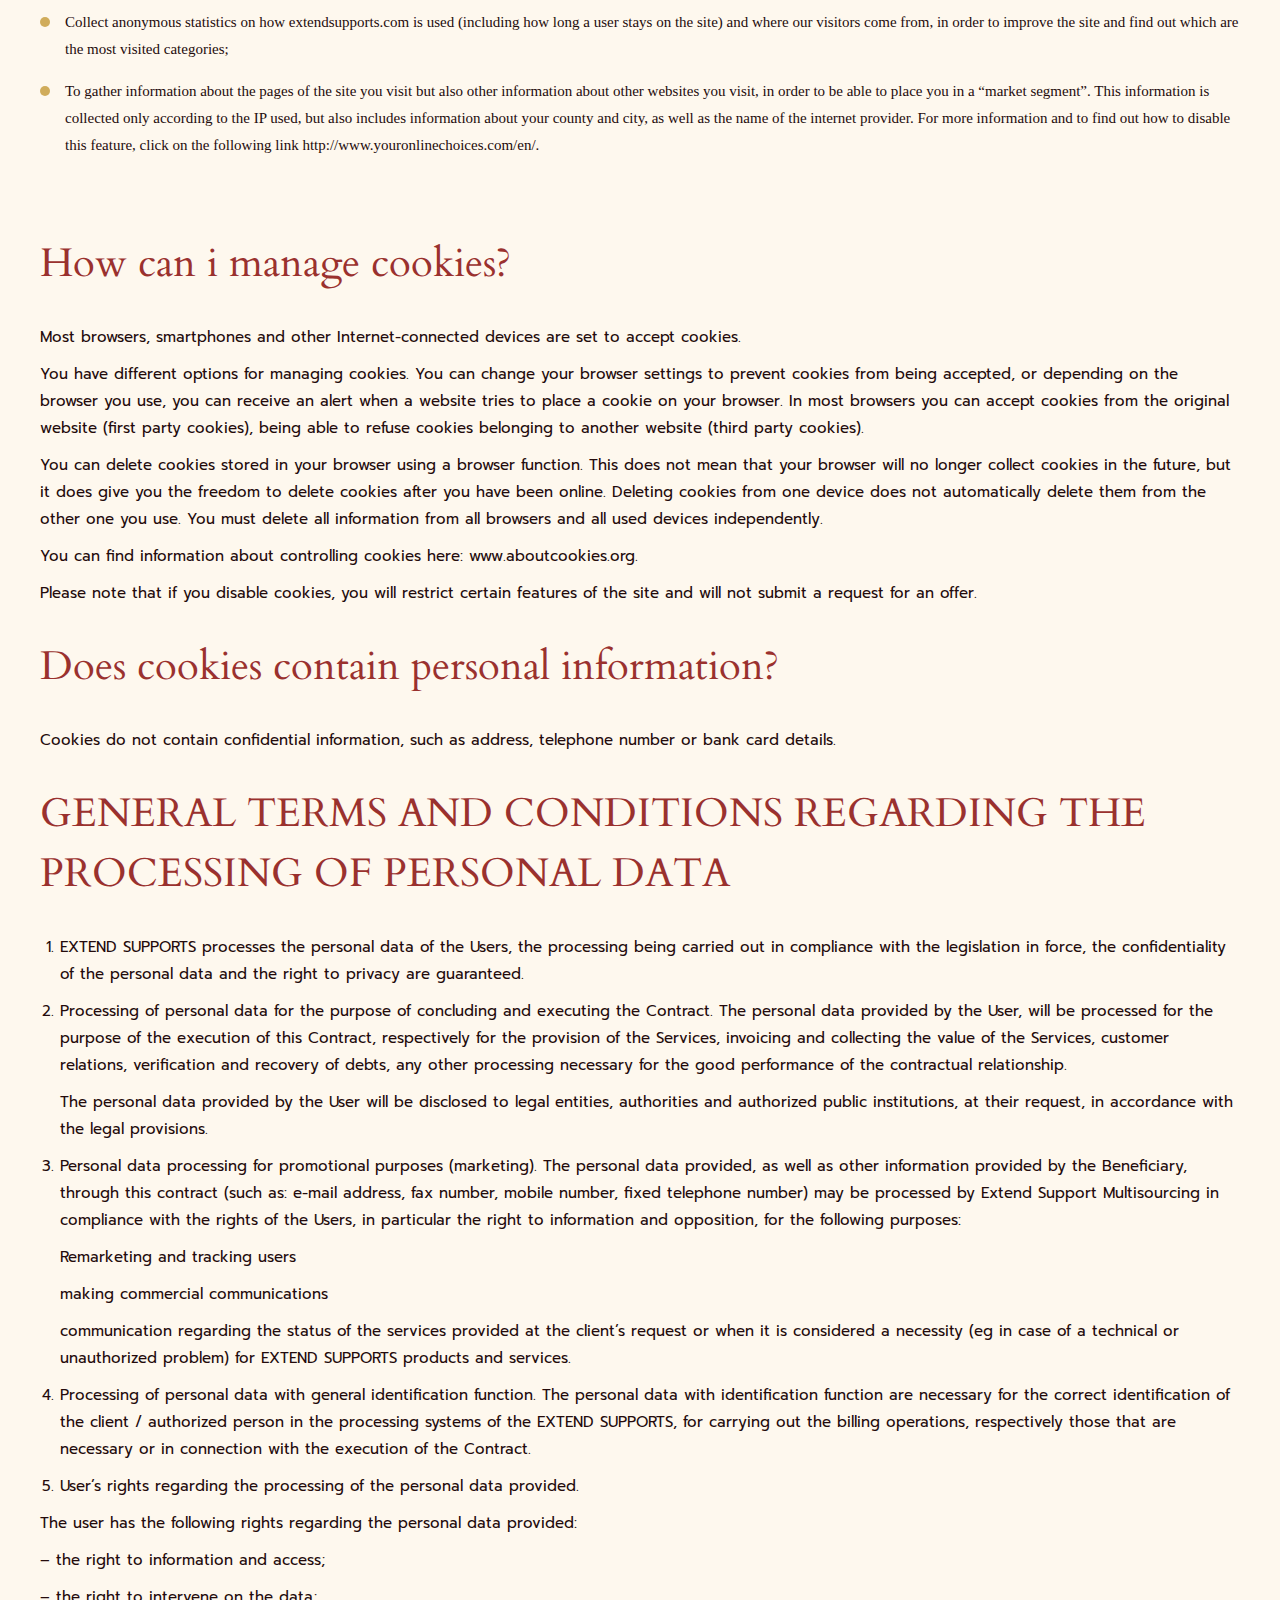
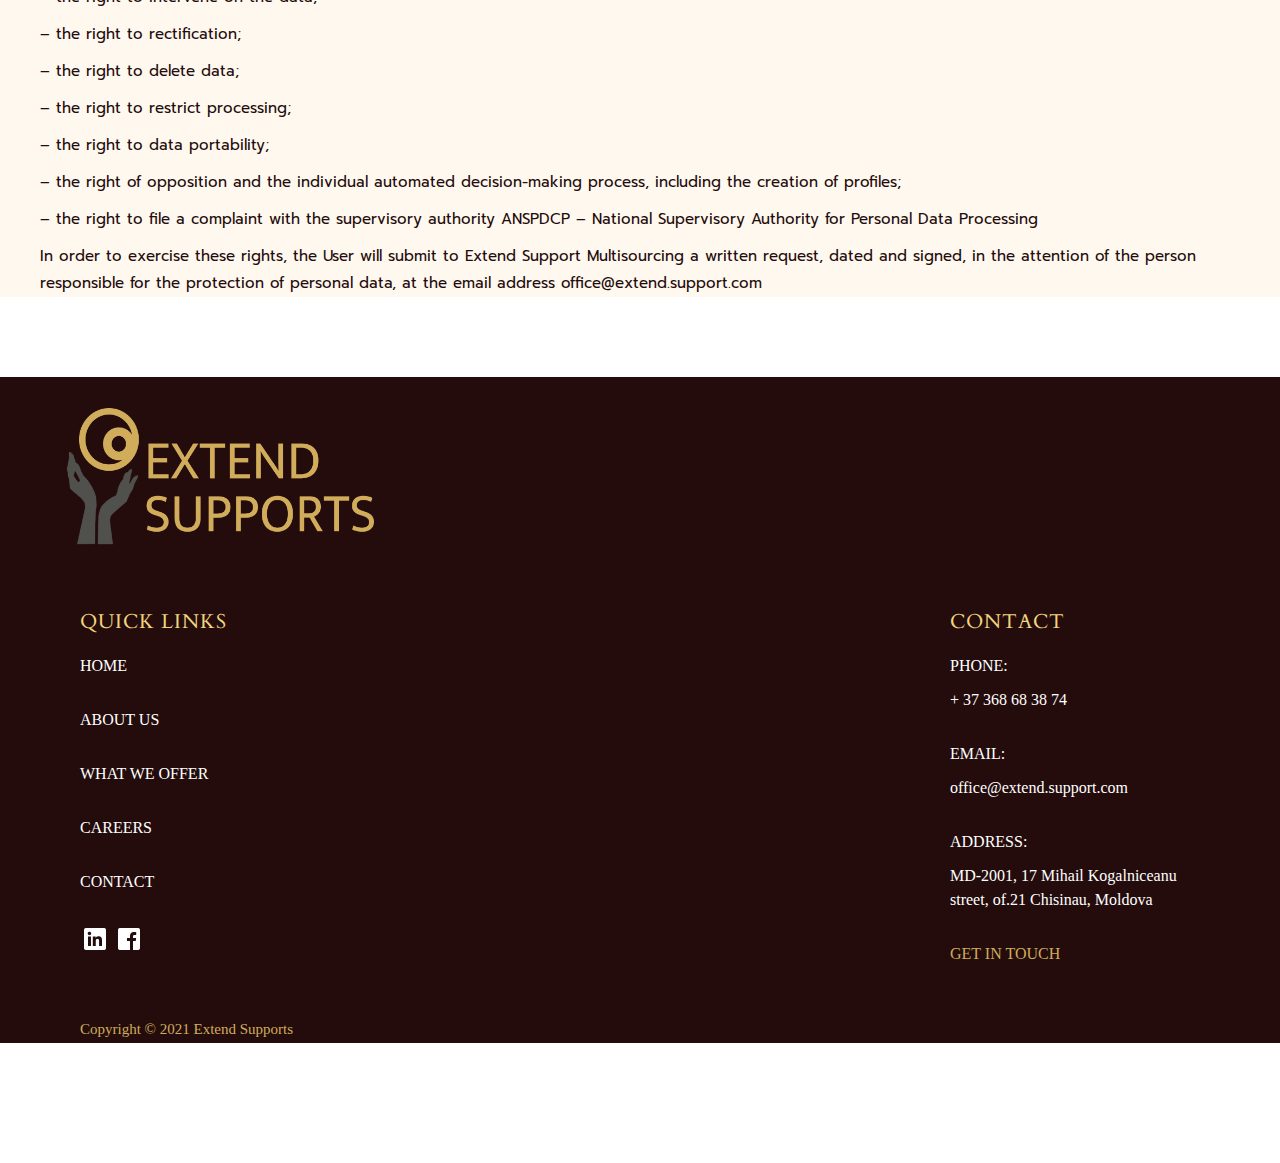
<file: public_html/pages/privacy/index.html>
<!DOCTYPE html>
<html lang="eng" data-livestyle-extension="available">

<head>
  <meta http-equiv="Content-Type" content="text/html; charset=UTF-8" />

  <meta name="viewport" content="width=device-width, initial-scale=1.0" />
  <title>Welcome!</title>
  <link rel="shortcut icon" type="image/x-icon" href="../../favicon.ico" />

  <!-- <link rel="icon" href="favicon.ico" /> -->
  <link rel="stylesheet" href="../../css/reset.css" />
  <link rel="stylesheet" href="css/styles_mobile.css" />
  <link rel="stylesheet" href="css/styles_tablet.css" />
  <link rel="stylesheet" href="css/styles_desktop.css" />
  <link rel="stylesheet" href="css/burger.css" />
</head>

<body>
  <header class="header">
    <div class="desktopWrapper">
      <div class="topBlock container">
        <img class="logoImgTop" src="./images/mainLogo.WebP" />
        <nav role="navigation" class="nav">
          <div id="menuToggle" class="burgerMenu">
            <!--
              A fake / hidden checkbox is used as click reciever,
              so you can use the :checked selector on it.
              -->
            <input class="input" type="checkbox" />

            <!--
              Some spans to act as a hamburger.
              
              They are acting like a real hamburger,
              not that McDonalds stuff.
              -->
            <span></span>
            <span></span>
            <span></span>

            <!--
              Too bad the menu has to be inside of the button
              but hey, it's pure CSS magic.
              -->
            <ul id="menu" class="navList">
              <a href="../../index.html" class="navLink">
                <li class="navText">HOME</li>
              </a>
              <a href="../aboutUs/index.html" class="navLink">
                <li class="navText">ABOUT US</li>
              </a>
              <a href="#" class="navLink innerMenu">
                <li class="navText accordion">
                  WHAT WE OFFER
                  <div class="triangle"></div>
                  <ul id="menuInMenu" class="navInnerList panel">
                    <a href="../humanResources/index.html" class="navLink">
                      <li class="navTextSmall">Human Resources</li>
                    </a>
                    <a href="../managementConsulting/index.html" class="navLink">
                      <li class="navTextSmall">Management Consulting</li>
                    </a>
                    <a href="../financeConsulting/index.html" class="navLink">
                      <li class="navTextSmall">Finance Consulting</li>
                    </a>
                    <a href="../training/index.html" class="navLink">
                      <li class="navTextSmall">Training</li>
                    </a>
                  </ul>
                </li>
              </a>
              <a href="../contact/index.html" class="navLink">
                <li class="navText">CONTACT</li>
              </a>
              <a href="../careers//index.html" class="navLink">
                <li class="navText careers">CAREERS</li>
              </a>
              <a href="https://ru.linkedin.com/" class="navLink">
                <img class="linkedinTop" src="./images/linkedin.WebP" /></a>
              <a href="https://uk-ua.facebook.com/" class="navLink">
                <img class="facebookTop" src="./images/facebook.WebP" /></a>
            </ul>
          </div>
        </nav>
        <nav class="desktopNav">
          <ul class="navList">
            <a href="../../index.html" class="navLink">
              <li class="navText">HOME</li>
            </a>
            <a href="../aboutUs/index.html" class="navLink">
              <li class="navText">ABOUT US</li>
            </a>
            <a href="#" class="navLink innerMenu">
              <li class="navText accordion">
                WHAT WE OFFER
                <div class="triangle"></div>
                <ul class="navInnerList panel">
                  <div class="triangleAccordion"></div>
                  <a href="../humanResources/index.html" class="navLink">
                    <li class="navTextSmall">Human Resources</li>
                  </a>
                  <a href="../managementConsulting/index.html" class="navLink">
                    <li class="navTextSmall">Management Consulting</li>
                  </a>
                  <a href="../financeConsulting/index.html" class="navLink">
                    <li class="navTextSmall">Finance Consulting</li>
                  </a>
                  <a href="../training/index.html" class="navLink">
                    <li class="navTextSmall">Training</li>
                  </a>
                </ul>
              </li>
            </a>
            <a href="../contact/index.html" class="navLink">
              <li class="navText">CONTACT</li>
            </a>
            <a href="../careers/index.html" class="navLink">
              <li class="navText careersDesktop">CAREERS</li>
            </a>
            <a href="https://ru.linkedin.com/" class="navLink">
              <img class="linkedinTop" src="./images/linkedin.WebP" /></a>
            <a href="https://uk-ua.facebook.com/" class="navLink">
              <img class="facebookTop" src="./images/facebook.WebP" /></a>
          </ul>
        </nav>
      </div>
      <div class="headerContent container">
        <h2 class="titleWithLine">JOB OPENINGS</h2>
        <h1 class="headerTitle">PRIVACY POLICY</h1>
      </div>
    </div>
  </header>
  <section class="creamSectionWithPhoto wrapper">
    <div class=" desktopWrapper">
      <div class="contentBlock">
        <h1 class="mainTitle red">
          Our site uses cookies.
        </h1>
        <p class="contentText">By using our site and accepting this policy, you agree to the use of cookies in
          accordance with the terms of
          this policy. If you do not agree with the use of these cookies, please disable them according to the
          instructions in this Cookie Communication so that the cookies on this site cannot be placed on the device.</p>
        <p class="contentText">extendsupports.com uses cookies to provide you with a pleasant browsing experience and to allow
          you to interact with
          the elements of the website (for example: sending requests to monitor the performance of the website and
          improving its quality, etc.).</p>
        <p class="contentText">Because we give transparency to you, we present some useful information about cookies</p>
      </div>

      <div class="contentBlock">
        <h1 class="mainTitle red">
          What is cookie?
        </h1>
        <p class="contentText">We try to make your experience as simple and useful as possible when interacting with the
          extendsupports.com website. When you visit extendsupports.com, our server sends a cookie to your computer. Cookies are used to
          store information and sometimes to track information about using extendsupports.com. There are cookies that expire
          when you close your browser, while others are used to remember certain information for your next visit to
          extendsupports.com, and these expire after a while. Cookies can be set by the website you visit (“internal cookies”)
          or can be set by other websites that display information on the page you visit (“external cookies”).</p>
      </div>

      <div class="contentBlock">
        <h1 class="mainTitle red">
          How do we use cookies?
        </h1>
        <p class="contentText">We use cookies for:</p>
        <div class="listWithYellowDots">
          <ul class="list">
            <div class="pointAndList">
              <div class="yellowPoint"></div>
              <li class="listItem">
                Remember you visited us before. This means that we can identify the number of unique visitors we
                receive, allowing us to be sure that we have sufficient resources depending on the number of visits;
              </li>
            </div>
            <div class="pointAndList">
              <div class="yellowPoint"></div>
              <li class="listItem">Customize the commercial elements on extendsupports.com;</li>
            </div>
            <div class="pointAndList">
              <div class="yellowPoint"></div>
              <li class="listItem">
                Collect anonymous statistics on how extendsupports.com is used (including how long a user stays on the site) and
                where our visitors come from, in order to improve the site and find out which are the most visited
                categories;
              </li>
            </div>
            <div class="pointAndList">
              <div class="yellowPoint"></div>

              <li class="listItem">To gather information about the pages of the site you visit but also other
                information about other websites you visit, in order to be able to place you in a “market segment”. This
                information is collected only according to the IP used, but also includes information about your county
                and city, as well as the name of the internet provider. For more information and to find out how to
                disable this feature, click on the following link http://www.youronlinechoices.com/en/.</li>
            </div>
          </ul>
        </div>
      </div>

      <div class="contentBlock">
        <h1 class="mainTitle red">
          How can i manage cookies?
        </h1>
        <p class="contentText">Most browsers, smartphones and other Internet-connected devices are set to accept
          cookies.</p>
        <p class="contentText">You have different options for managing cookies. You can change your browser settings to
          prevent cookies from being accepted, or depending on the browser you use, you can receive an alert when a
          website tries to place a cookie on your browser. In most browsers you can accept cookies from the original
          website (first party cookies), being able to refuse cookies belonging to another website (third party
          cookies).</p>
        <p class="contentText">You can delete cookies stored in your browser using a browser function. This does not
          mean that your browser will no longer collect cookies in the future, but it does give you the freedom to
          delete cookies after you have been online. Deleting cookies from one device does not automatically delete them
          from the other one you use. You must delete all information from all browsers and all used devices
          independently.</p>
        <p class="contentText">You can find information about controlling cookies here: www.aboutcookies.org.</p>
        <p class="contentText">Please note that if you disable cookies, you will restrict certain features of the site
          and will not submit a request for an offer.</p>
      </div>

      <div class="contentBlock">
        <h1 class="mainTitle red">
          Does cookies contain personal information?
        </h1>
        <p class="contentText">Cookies do not contain confidential information, such as address, telephone number or
          bank card details.</p>
      </div>
      <div class="contentBlock">
        <h1 class="mainTitle red">
          GENERAL TERMS AND CONDITIONS REGARDING THE PROCESSING OF PERSONAL DATA
        </h1>
        <ol class="contentBlockList">
          <li class="contentText">
            EXTEND SUPPORTS processes the personal data of the Users, the processing being carried out in
            compliance with the legislation in force, the confidentiality of the personal data and the right to privacy
            are guaranteed.
          </li>
          <li class="contentText">
            <p class="contentText">Processing of personal data for the purpose of concluding and executing the Contract.
              The personal data
              provided by the User, will be processed for the purpose of the execution of this Contract, respectively
              for the provision of the Services, invoicing and collecting the value of the Services, customer relations,
              verification and recovery of debts, any other processing necessary for the good performance of the
              contractual relationship.</p>
            <p class="contentText">The personal data provided by the User will be disclosed to legal entities,
              authorities and authorized
              public institutions, at their request, in accordance with the legal provisions.</p>
          </li>
          <li class="contentText">
            <p class="contentText">Personal data processing for promotional purposes (marketing). The personal data provided, as well as
              other information provided by the Beneficiary, through this contract (such as: e-mail address, fax number,
              mobile number, fixed telephone number) may be processed by Extend Support Multisourcing in compliance with
              the rights of the Users, in particular the right to information and opposition, for the following
              purposes:</p>
              <p class="contentText">Remarketing and tracking users</p>
              <p class="contentText">making commercial communications</p>
              <p class="contentText">communication regarding the status of the services provided at the client’s request or when it is considered a necessity (eg in case of a technical or unauthorized problem) for EXTEND SUPPORTS products and services.</p>
          </li>
          <li class="contentText">
            Processing of personal data with general identification function. The personal data with identification function are necessary for the correct identification of the client / authorized person in the processing systems of the EXTEND SUPPORTS, for carrying out the billing operations, respectively those that are necessary or in connection with the execution of the Contract.
          </li>
          <li class="contentText">User’s rights regarding the processing of the personal data provided.</li>
        </ol>
        <p class="contentText">The user has the following rights regarding the personal data provided:</p>
        <ul>
          <li class="contentText">– the right to information and access;</li>
          <li class="contentText">– the right to intervene on the data;</li>
          <li class="contentText">– the right to rectification;</li>
          <li class="contentText">– the right to delete data;</li>
          <li class="contentText">– the right to restrict processing;</li>
          <li class="contentText">– the right to data portability;</li>
          <li class="contentText">– the right of opposition and the individual automated decision-making process, including the creation of profiles;</li>
          <li class="contentText">– the right to file a complaint with the supervisory authority ANSPDCP – National Supervisory Authority for Personal Data Processing</li>
        </ul>
        <p class="contentText">In order to exercise these rights, the User will submit to Extend Support Multisourcing  a written request, dated and signed, in the attention of the person responsible for the protection of personal data, at the email address office@extend.support.com</p>
      </div>
  </section>
  <footer class="footer container">
    <div class="logoFooterBlock">
      <img class="logoFooter" src="./images//mainLogo.WebP" />
    </div>
    <div class="footerContentBlock">
      <div class="quickLinksBlock">
        <h1 class="footerTitle">Quick Links</h1>
        <ul class="linksList">
          <a href="../../index.html" class="navLinkFooter">
            <li class="navTextFooter">Home</li>
          </a>
          <a href="../aboutUs/index.html" class="navLinkFooter">
            <li class="navTextFooter">About Us</li>
          </a>
          <a href="../whatWeOffer/index.html" class="navLinkFooter">
            <li class="navTextFooter">What We Offer</li>
          </a>
          <a href="../careers/index.html" class="navLinkFooter">
            <li class="navTextFooter">Careers</li>
          </a>
          <a href="../contact/index.html" class="navLinkFooter">
            <li class="navTextFooter">Contact</li>
          </a>
          <a href="https://ru.linkedin.com/" class="navLinkFooter">
            <img class="linkedinBot" src="./images/linkedin.WebP" /></a>
          <a href="https://uk-ua.facebook.com/" class="navLinkFooter">
            <img class="facebookBot" src="./images/facebook.WebP" /></a>
        </ul>
      </div>
      <div class="footerContactBlock">
        <h1 class="footerTitle">Contact</h1>
        <ul class="list">
          <div class="typeOfContactAndDetailsFooter">
            <p class="typeOfContact">Phone:</p>
            <li class="contactDetails">+ 37 368 68 38 74</li>
          </div>
          <div class="typeOfContactAndDetailsFooter">
            <p class="typeOfContact">Email:</p>
            <li class="contactDetails">office@extend.support.com</li>
          </div>
          <div class="typeOfContactAndDetailsFooter">
            <p class="typeOfContact">Address:</p>
            <li class="contactDetails">
              MD-2001, 17 Mihail Kogalniceanu street, of.21 Chisinau, Moldova
            </li>
          </div>
        </ul>
        <a href="../contact/index.html" class="footerLink">Get in touch</a>
        <a href="#" class="footerLink">Privacy Policy</a>
      </div>
    </div>
    <div class="copyrigthBlock">
      <p class="footerCopyrigth">
        Copyright © 2021 Extend Supports
      </p>
    </div>
  </footer>
  <div class="cookiesWrapper">
    <div class="cookiesBlock">
      <p class="contentText" style="margin: 0; font-size: 20px;">Accept cookies</p>
      <div class="cookiesBox">
        <button class="cookiesBtn">OK</button>
        <a href="#" class="cookiesLink"
          >Privacy Policy</a
        >
      </div>
    </div>
  </div>

  <script src="../../js/jquery.js"></script>
  <script>
    var acc = document.getElementsByClassName("accordion");
    var i;

    for (i = 0; i < acc.length; i++) {
      acc[i].addEventListener("click", function () {
        this.classList.toggle("active");
        var panel = this.lastElementChild;

        if (panel.style.maxHeight) {
          panel.style.maxHeight = null;
        } else {
          panel.style.maxHeight = panel.scrollHeight + "px";
        }
      });
    }
  </script>
  <script>
    (() => {
  const refs = {
    wrapper: document.querySelector(".cookiesWrapper"),
    closeBtn: document.querySelector(".cookiesBtn"),
    openBurger: document.querySelector(".input"),
    burger: document.querySelector(".navList"),
  };

  refs.closeBtn.addEventListener("click", cookies);
  refs.openBurger.addEventListener("click", burger);


  function burger() {
    refs.burger.classList.toggle("is-vissually");
  }
  function cookies() {
    refs.wrapper.classList.toggle("is-hidden");
  }
})();
  </script>
</body>

</html>
</file>
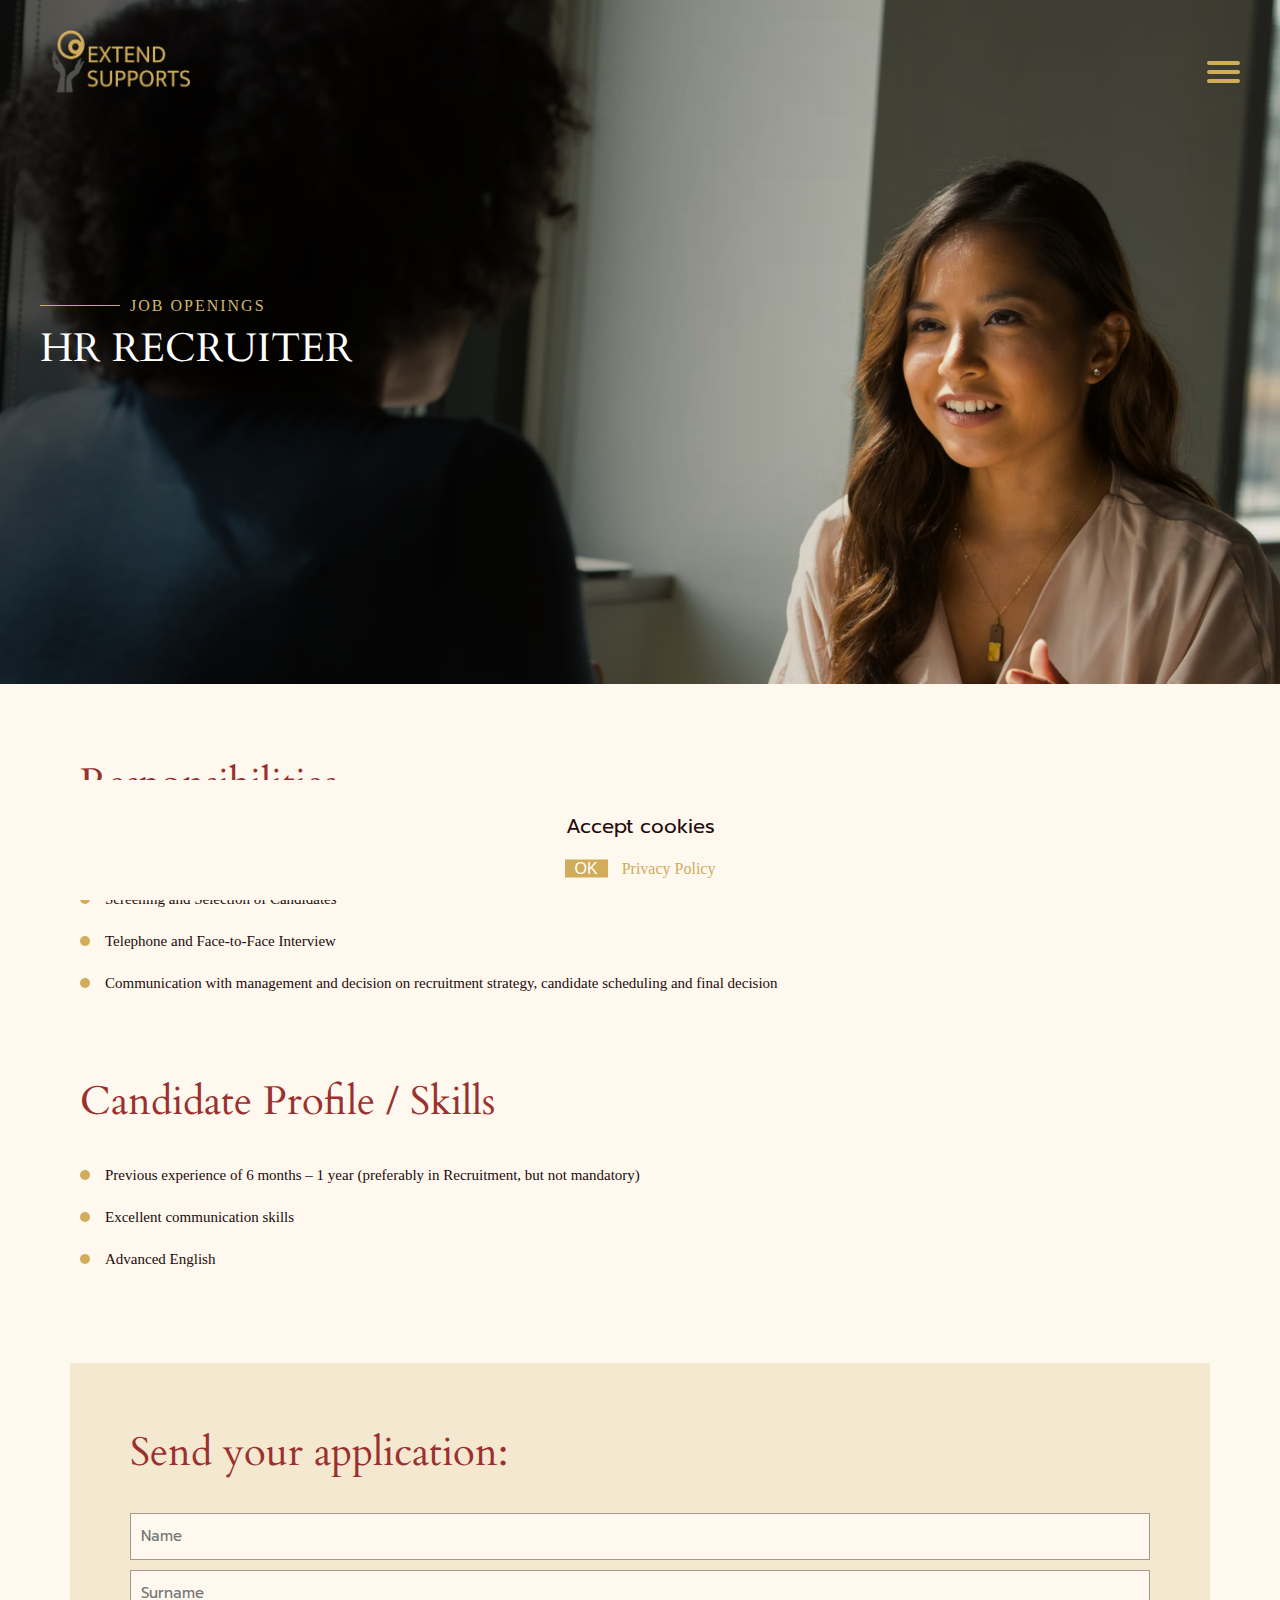
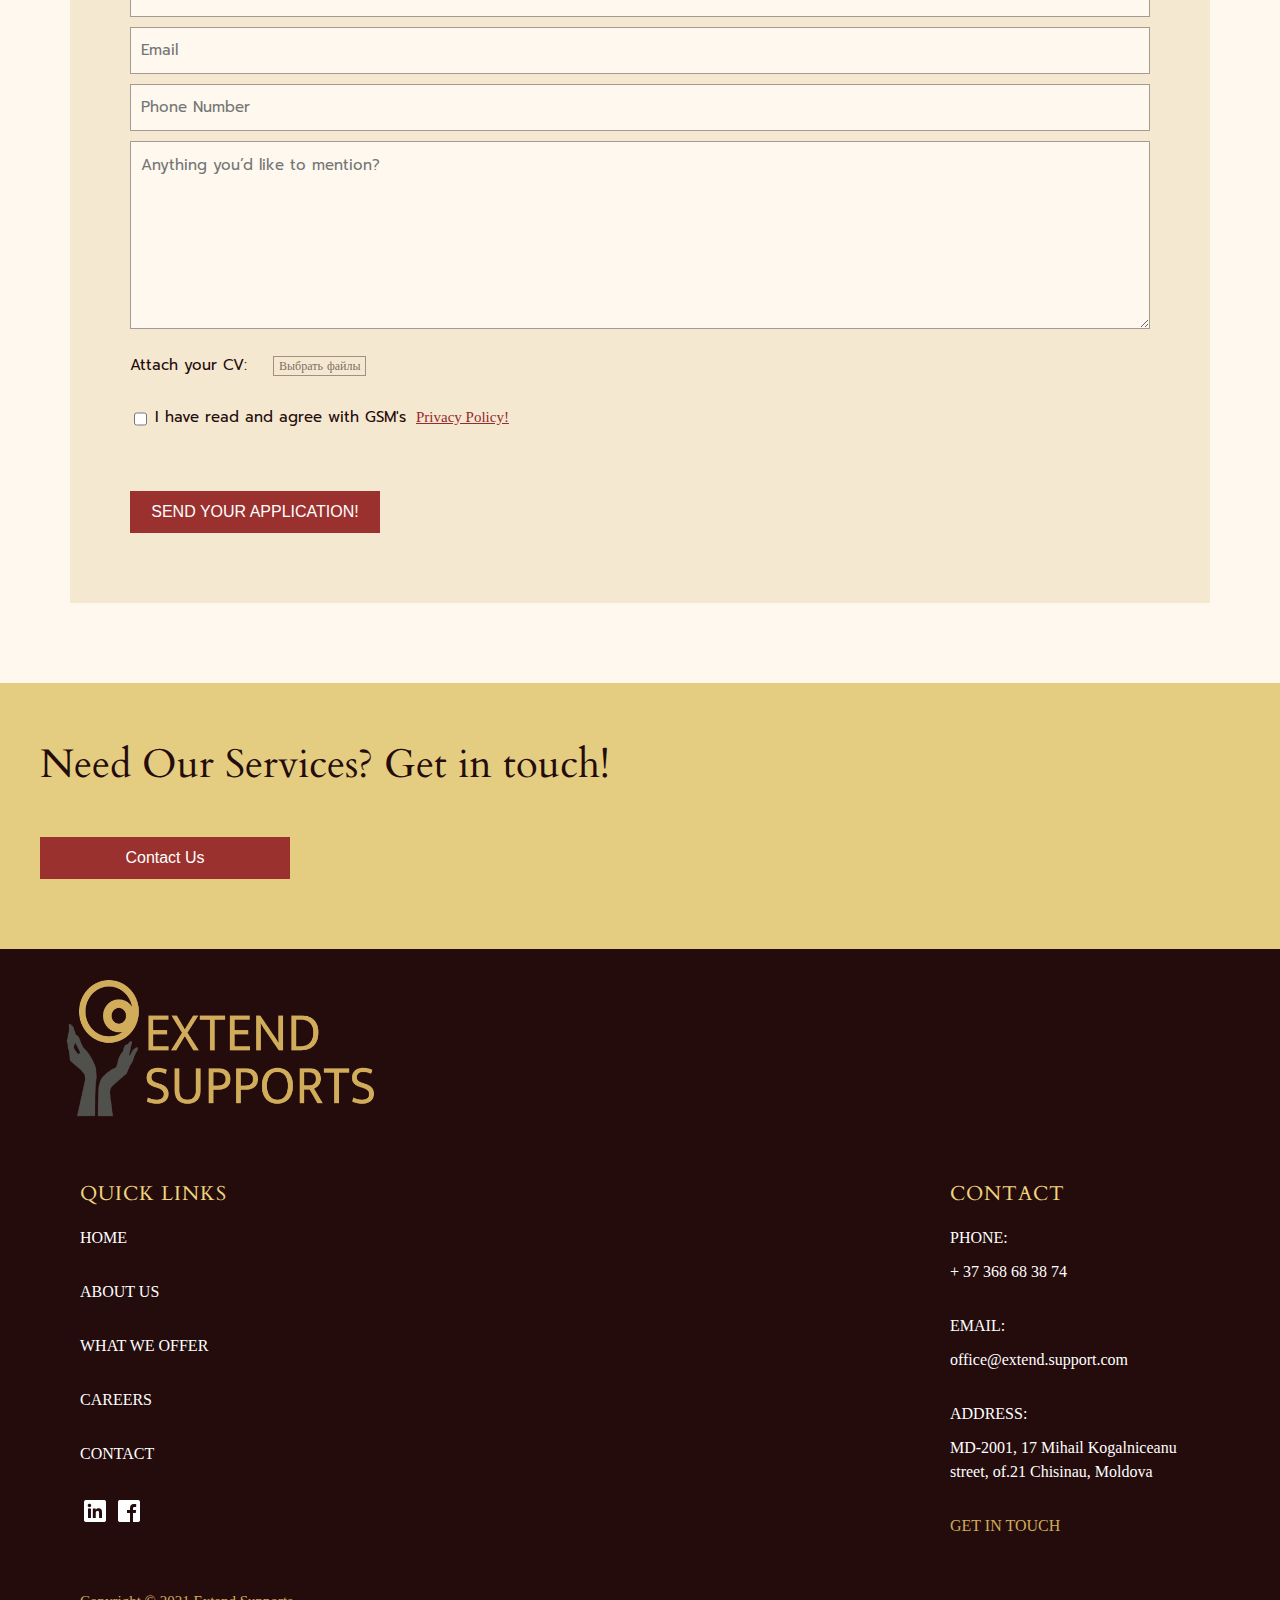
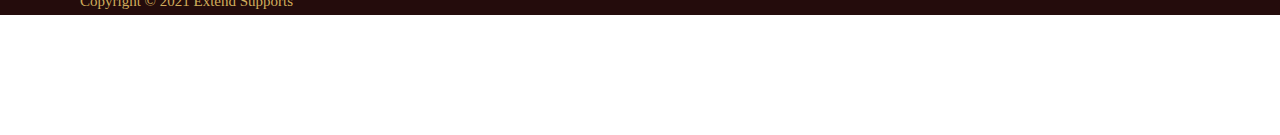
<file: public_html/pages/recruiter/index.html>
<!DOCTYPE html>
<html lang="eng" data-livestyle-extension="available">
  <head>
    <meta http-equiv="Content-Type" content="text/html; charset=UTF-8" />

    <meta name="viewport" content="width=device-width, initial-scale=1.0" />
    <title>Welcome!</title>
    <link rel="shortcut icon" type="image/x-icon" href="../../favicon.ico" />

    <!-- <link rel="icon" href="favicon.ico" /> -->
    <link rel="stylesheet" href="../../css/reset.css" />
    <link rel="stylesheet" href="css/styles_mobile.css" />
    <link rel="stylesheet" href="css/styles_tablet.css" />
    <link rel="stylesheet" href="css/styles_desktop.css" />
    <link rel="stylesheet" href="css/burger.css" />
    <link rel="stylesheet" href="../../css/modal.css" />
  </head>

  <body>
    <header class="header">
      <div class="desktopWrapper">
        <div class="topBlock container">
          <img class="logoImgTop" src="./images/mainLogo.WebP" />
          <nav role="navigation" class="nav">
            <div id="menuToggle" class="burgerMenu">
              <!--
              A fake / hidden checkbox is used as click reciever,
              so you can use the :checked selector on it.
              -->
              <input class="input" type="checkbox" />

              <!--
              Some spans to act as a hamburger.
              
              They are acting like a real hamburger,
              not that McDonalds stuff.
              -->
              <span></span>
              <span></span>
              <span></span>

              <!--
              Too bad the menu has to be inside of the button
              but hey, it's pure CSS magic.
              -->
              <ul id="menu" class="navList">
                <a href="../../index.html" class="navLink">
                  <li class="navText">HOME</li>
                </a>
                <a href="../aboutUs/index.html" class="navLink">
                  <li class="navText">ABOUT US</li>
                </a>
                <a href="#" class="navLink innerMenu">
                  <li class="navText accordion">
                    WHAT WE OFFER
                    <div class="triangle"></div>
                    <ul id="menuInMenu" class="navInnerList panel">
                      <a href="../humanResources/index.html" class="navLink">
                        <li class="navTextSmall">Human Resources</li>
                      </a>
                      <a
                        href="../managementConsulting/index.html"
                        class="navLink"
                      >
                        <li class="navTextSmall">Management Consulting</li>
                      </a>
                      <a href="../financeConsulting/index.html" class="navLink">
                        <li class="navTextSmall">Finance Consulting</li>
                      </a>
                      <a href="../training/index.html" class="navLink">
                        <li class="navTextSmall">Training</li>
                      </a>
                    </ul>
                  </li>
                </a>
                <a href="../contact/index.html" class="navLink">
                  <li class="navText">CONTACT</li>
                </a>
                <a href="../careers/index.html" class="navLink">
                  <li class="navText careers">CAREERS</li>
                </a>
                <a href="https://ru.linkedin.com/" class="navLink">
                  <img class="linkedinTop" src="./images/linkedin.WebP"
                /></a>
                <a href="https://uk-ua.facebook.com/" class="navLink">
                  <img class="linkedinTop" src="./images/facebook.WebP"
                /></a>
              </ul>
            </div>
          </nav>
          <nav class="desktopNav">
            <ul class="navList">
              <a href="../../index.html" class="navLink">
                <li class="navText">HOME</li>
              </a>
              <a href="../aboutUs/index.html" class="navLink">
                <li class="navText">ABOUT US</li>
              </a>
              <a href="#" class="navLink innerMenu">
                <li class="navText accordion">
                  WHAT WE OFFER
                  <div class="triangle"></div>
                  <ul class="navInnerList panel">
                    <div class="triangleAccordion"></div>
                    <a href="../humanResources/index.html" class="navLink">
                      <li class="navTextSmall">Human Resources</li>
                    </a>
                    <a
                      href="../managementConsulting/index.html"
                      class="navLink"
                    >
                      <li class="navTextSmall">Management Consulting</li>
                    </a>
                    <a href="../financeConsulting/index.html" class="navLink">
                      <li class="navTextSmall">Finance Consulting</li>
                    </a>
                    <a href="../training/index.html" class="navLink">
                      <li class="navTextSmall">Training</li>
                    </a>
                  </ul>
                </li>
              </a>
              <a href="../contact/index.html" class="navLink">
                <li class="navText">CONTACT</li>
              </a>
              <a href="../careers/index.html" class="navLink">
                <li class="navText careersDesktop">CAREERS</li>
              </a>
              <a href="https://ru.linkedin.com/" class="navLink">
                <img class="linkedinTop" src="./images/linkedin.WebP"
              /></a>
              <a href="https://uk-ua.facebook.com/" class="navLink">
                <img class="facebookTop" src="./images/facebook.WebP"
              /></a>
            </ul>
          </nav>
        </div>
        <div class="headerContent container">
          <h2 class="titleWithLine">JOB OPENINGS</h2>
          <h1 class="headerTitle">HR RECRUITER</h1>
        </div>
      </div>
    </header>
    <section class="creamSectionWithPhoto">
      <div class="mainContent desktopWrapper">
        <div class="wrapper">
          <h1 class="mainTitle red">Responsibilities</h1>
          <div class="listWithYellowDots">
            <ul class="list">
              <div class="pointAndList">
                <div class="yellowPoint"></div>
                <li class="listItem">
                  Posting open positions on external and internal platforms
                </li>
              </div>
              <div class="pointAndList">
                <div class="yellowPoint"></div>
                <li class="listItem">Screening and Selection of Candidates</li>
              </div>
              <div class="pointAndList">
                <div class="yellowPoint"></div>
                <li class="listItem">Telephone and Face-to-Face Interview</li>
              </div>
              <div class="pointAndList">
                <div class="yellowPoint"></div>

                <li class="listItem">
                  Communication with management and decision on recruitment
                  strategy, candidate scheduling and final decision
                </li>
              </div>
            </ul>
          </div>
          <h1 class="mainTitle red">Candidate Profile / Skills</h1>
          <div class="listWithYellowDots">
            <ul class="list">
              <div class="pointAndList">
                <div class="yellowPoint"></div>
                <li class="listItem">
                  Previous experience of 6 months – 1 year (preferably in
                  Recruitment, but not mandatory)
                </li>
              </div>
              <div class="pointAndList">
                <div class="yellowPoint"></div>
                <li class="listItem">Excellent communication skills</li>
              </div>
              <div class="pointAndList">
                <div class="yellowPoint"></div>
                <li class="listItem">Advanced English</li>
              </div>
            </ul>
          </div>
        </div>
        <div class="formContainer">
          <div class="formWrapper">
            <h1 class="mainTitle red">Send your application:</h1>
            <form
              class=""
              id="formElem"
              action="../../mail-sender.php"
              method="POST"
              target="_top"
            >
              <div class="formInner">
                <div class="formGroup">
                  <input
                    type="text"
                    class="field"
                    required="required"
                    placeholder="Name"
                    pattern="[^0-9!@#\$\^&%\*\(\)\+=\-\[\]\{\}\|:<>\?,\.']+"
                  />
                </div>
                <div class="formGroup">
                  <input
                    type="text"
                    class="field w-input gtd-field-lname"
                    required="required"
                    placeholder="Surname"
                    pattern="[^0-9!@#\$\^&%\*\(\)\+=\-\[\]\{\}\|:<>\?,\.']+"
                  />
                </div>
                <div class="formGroup">
                  <input
                    type="email"
                    class="field w-input gtd-field-email"
                    required="required"
                    placeholder="Email"
                    id="femail"
                    name="femail"
                    pattern="[A-Za-z0-9._%+-]{1,}@[a-zA-Z0-9._%+-]{1,}([.]{1}[a-zA-Z]{2,}|[.]{1}[a-zA-Z0-9._%+-]{2,}[.]{1}[a-zA-Z]{2,})"
                  />
                </div>
                <div class="formGroup">
                  <input
                    type="tel"
                    class="field w-input gtd-field-tel"
                    required="required"
                    placeholder="Phone Number"
                  />
                </div>
                <div class="formGroup">
                  <textarea
                    class="field textarea"
                    placeholder="Anything you’d like to mention?"
                  ></textarea>
                </div>
                <div class="formUploadInput">
                  <label for="input" class="formUploadInputLabel"
                    >Attach your CV:
                    <span class="formUploadInputSpan">Выбрать файлы</span>
                  </label>
                  <input id="input" type="file" style="display: none" />
                </div>
                <div class="formGroup agreement">
                  <div class="formGroupWrapper">
                    <input
                      type="checkbox"
                      id="checkbox"
                      style="margin-top: 6px"
                    />
                    <label class="formCheckboxText" for="checkbox"
                      >I have read and agree with GSM's</label
                    >
                  </div>
                  <a href="../privacy/index.html" class="formCheckboxLink"
                    >Privacy Policy!</a
                  >
                </div>
                <div class="">
                  <button
                    class="mainButton redBg mainButtonText"
                    data-title="SEND YOUR APPLICATION"
                    type="submit"
                  >
                    SEND YOUR APPLICATION!
                  </button>
                </div>
              </div>
            </form>
            <div class="backdrop is-hidden">
              <div class="modal">
                <button class="modalClose">+</button>
                <p class="modalText">
                  Thank you for contacting Extend Supports, we received your
                  message and will contact you shortly.
                </p>
                <p class="modalText">Regards,</p>
                <p class="modalText">Extend Supports team</p>
              </div>
            </div>
          </div>
        </div>
      </div>
      <div class="bottomContent">
        <h1 class="bottomContentTitle">Need Our Services? Get in touch!</h1>
        <button class="mainButton redBg">
          <a class="mainButtonText" href="../contact/index.html">Contact Us</a>
        </button>
      </div>
    </section>
    <footer class="footer container">
      <div class="logoFooterBlock">
        <img class="logoFooter" src="./images//mainLogo.WebP" />
      </div>
      <div class="footerContentBlock">
        <div class="quickLinksBlock">
          <h1 class="footerTitle">Quick Links</h1>
          <ul class="linksList">
            <a href="../../index.html" class="navLinkFooter"
              ><li class="navTextFooter">Home</li></a
            >
            <a href="../aboutUs/index.html" class="navLinkFooter"
              ><li class="navTextFooter">About Us</li></a
            >
            <a href="../whatWeOffer/index.html" class="navLinkFooter"
              ><li class="navTextFooter">What We Offer</li></a
            >
            <a href="../careers/index.html" class="navLinkFooter"
              ><li class="navTextFooter">Careers</li></a
            >
            <a href="../contact/index.html" class="navLinkFooter"
              ><li class="navTextFooter">Contact</li></a
            >
            <a href="https://ru.linkedin.com/" class="navLinkFooter">
              <img class="linkedinBot" src="./images/linkedin.WebP"
            /></a>
            <a href="https://uk-ua.facebook.com/" class="navLinkFooter">
              <img class="linkedinBot" src="./images/facebook.WebP"
            /></a>
          </ul>
        </div>
        <div class="footerContactBlock">
          <h1 class="footerTitle">Contact</h1>
          <ul class="list">
            <div class="typeOfContactAndDetailsFooter">
              <p class="typeOfContact">Phone:</p>
              <li class="contactDetails">+ 37 368 68 38 74</li>
            </div>
            <div class="typeOfContactAndDetailsFooter">
              <p class="typeOfContact">Email:</p>
              <li class="contactDetails">office@extend.support.com</li>
            </div>
            <div class="typeOfContactAndDetailsFooter">
              <p class="typeOfContact">Address:</p>
              <li class="contactDetails">
                MD-2001, 17 Mihail Kogalniceanu street, of.21 Chisinau, Moldova
              </li>
            </div>
          </ul>
          <a href="../contact/index.html" class="footerLink">Get in touch</a>
          <a href="../privacy/index.html" class="footerLink">Privacy Policy</a>
        </div>
      </div>
      <div class="copyrigthBlock">
        <p class="footerCopyrigth">
          Copyright © 2021 Extend Supports
        </p>
      </div>
    </footer>
    <div class="cookiesWrapper">
      <div class="cookiesBlock">
        <p class="contentText" style="margin: 0">Accept cookies</p>
        <div class="cookiesBox">
          <button class="cookiesBtn">OK</button>
          <a href="../privacy/index.html" class="cookiesLink">Privacy Policy</a>
        </div>
      </div>
    </div>

    <script src="js/jquery.js"></script>
    <script>
      var acc = document.getElementsByClassName("accordion");
      var i;

      for (i = 0; i < acc.length; i++) {
        acc[i].addEventListener("click", function () {
          this.classList.toggle("active");
          var panel = this.lastElementChild;

          if (panel.style.maxHeight) {
            panel.style.maxHeight = null;
          } else {
            panel.style.maxHeight = panel.scrollHeight + "px";
          }
        });
      }
    </script>
    <script>
      $("form#formElem").submit(function (event) {
        $.ajax({
          type: "POST", // define method post or get
          url: $("form#formElem").attr("action"), // gets the post url from your action attribute
          data: $("input[name=femail]").val(), // binds your form data
          dataType: "json", // server response data type, use 'html' 'json' etc
          encode: true,
          success: function (data) {
            console.log(data);
          },
          error: function (xhr, status, errorThrown) {
            //alert( "Sorry, there was a problem!" );
            console.log("Error: " + errorThrown);
            console.log("Status: " + status);
            console.dir(xhr);
          },
        });
        event.preventDefault(); // prevents from going to the posting url
      });
    </script>
    <script>
      (() => {
        const refs = {
          wrapper: document.querySelector(".cookiesWrapper"),
          closeBtn: document.querySelector(".cookiesBtn"),
          openBurger: document.querySelector(".input"),
          burger: document.querySelector(".navList"),
          openModalBtn: document.querySelector(".mainButton"),
          closeModalBtn: document.querySelector(".modalClose"),
          modal: document.querySelector(".backdrop"),
          openMenu: document.querySelector(".menu"),
        };

        refs.closeBtn.addEventListener("click", cookies);
        refs.openBurger.addEventListener("click", burger);
        refs.openModalBtn.addEventListener("click", modal);
        refs.closeModalBtn.addEventListener("click", modal);

        function burger() {
          refs.burger.classList.toggle("is-vissually");
        }
        function cookies() {
          refs.wrapper.classList.toggle("is-hidden");
        }
        function modal() {
          refs.modal.classList.toggle("is-hidden");
        }
      })();
    </script>
  </body>
</html>
</file>
<file: public_html/pages/careers/css/styles_mobile.css>
@font-face {
  font-family: "Cardo";
  src: url("../fonts/Cardo-Regular.ttf");
  font-weight: 400;
  font-style: normal;
}

@font-face {
  font-family: "Prompt";
  src: url("../fonts/Prompt-Regular.ttf");
  font-weight: 400;
  font-style: normal;
}

.container {
  padding: 30px 20px;
}

.header {
  background-image: url("../images/careers_bg_mob.WebP");
  background-repeat: no-repeat;
  background-size: cover;
  background-position: center top;
  min-height: 100%;
}

.topBlock {
  display: flex;
  justify-content: space-between;
  margin-bottom: 40px;
}

.logoImgTop {
  max-width: 130px;
  z-index: 100;
}

.navText {
  font-size: 30px;
  line-height: 44px;
}

.desktopNav {
  display: none;
}

.headerContent {
  padding-bottom: 180px;
}

.headerTitle {
  font-size: 30px;
  line-height: 1.5em;
  font-family: "Cardo";
  text-transform: uppercase;
  color: white;
  margin-bottom: 40px;
}

.headerListItem:not(:last-child) {
  margin-bottom: 20px;
}

.headerListItemLink {
  font-family: "Prompt";
  font-weight: 400;
  font-size: 18px;
  line-height: 25px;
  color: #f0d57d;
  text-decoration: none;
}

.headerText {
  color: white;
  font-size: 18px;
  line-height: 30px;
  text-transform: uppercase;
  margin-bottom: 40px;
}

.mainButton {
  width: 100%;
  padding: 0;
  background-color: #d0ac5b;
  outline: none;
  border: none;
  margin-bottom: 10px;
  transition: .2s;
}

.redBg {
  background-color: #9a312e;
}
.redBg:hover {
  transform: scale(1.1);
}
.goldBg {
  background-color: #D0AC5B;
}

.mainButtonText {
  text-decoration: none;
  color: white;
  font-size: 16px;
  display: block;
  padding: 12px 0;
  cursor: pointer;
}

.brownSection {
  padding-top: 60px;
  padding-bottom: 60px;
  display: flex;
  flex-direction: column;
  background-color: #240c0c;
}

.titleWithLine {
  position: relative;
  color: #d3b870;
  font-size: 12px;
  margin-left: 30px;
  margin-bottom: 10px;
}
.letter {
  letter-spacing: 2px;
}

.titleWithLine::before {
  position: absolute;
  content: "";
  display: block;
  width: 20px;
  height: 1px;
  background-color: #d0ac5b;
  left: -30px;
  bottom: 5px;
}

.mainTitle {
  font-family: "Cardo";
  font-size: 20px;
  line-height: 1.5em;
  margin-bottom: 30px;
}
.sectionAddress {
  margin-bottom: 40px;
}
.sectionAddressBlock {
  display: flex;
  margin-bottom: 20px;
}
.sectionAddressBlock:last-child {
  margin-bottom: 0;
}
.sectionAddressTitle {
  width: 63px;
  margin-right: 16px;
  font-size: 15px;
  line-height: 27px;
  color: #240b0c;
}
.sectionAddressInfo {
  font-size: 15px;
  line-height: 24px;
  color: #240b0c;
}
.white {
  color: white;
  font-size: 25px;
}

.red {
  color: #9a312e;
  font-size: 25px;
}

.black {
  color: black;
  font-size: 25px;
}

/* .bottom {
  margin: 40px -20px -20px !important;
} */

.ordinaryText {
  font-size: 15px;
  line-height: 1.9;
  color: white;
}
.contentText {
  font-family: "Prompt";
  font-size: 15px;
  font-style: normal;
  font-weight: normal;
  line-height: 27px;
  color: #240b0c;
}
.contentText {
  margin-bottom: 10px;
}

.creamSectionWithPhoto {
  background-color: #fef8ee;
}

.brownSectionWithPhoto {
  background-color: #240c0c;
}

.listWithYellowDots {
  margin-bottom: 40px;
}

.pointAndList {
  display: flex;
}

.yellowPoint {
  display: block;
  width: 10px;
  min-width: 10px;
  height: 10px;
  background-color: #d0ac5b;
  border-radius: 50%;
  margin-top: 3px;
}

.listItem {
  margin-left: 15px;
  margin-bottom: 10px;
}

.createChangesThatMattersImg {
  width: 100%;
  height: 100%;
  display: block;
}

.titleWrapper {
  padding: 60px 20px;
}
.rightContentPhoto {
}

/* .leftContentWithPhoto {
  margin-top: 50px;
} */

.leftContentWithPhotoLitle {
  display: block;
  padding: 50px 20px;
}

.rightContentPhotoLitle {
  display: block;
  height: 100%;
}

.litle {
}

.bottomContent {
  background-color: #e4cd81;
  padding: 60px 20px;
}
.bottomContentTitle {
  font-family: "Cardo";
  font-size: 25px;
  line-height: 30px;
  color: #240c0c;
  margin-bottom: 50px;
}

.marginForButton {
  margin-bottom: 40px;
}

.linkWithArrow {
  display: flex;
  justify-content: flex-start;
  align-items: center;
  margin-bottom: 20px;
}

.arrowLinkText {
  position: relative;
  text-decoration: none;
  outline: none;
  text-transform: uppercase;
  color: #d0ac5b;
  transition: 0.2s all;
}

.arrowLinkText:hover {
  transform: scale(1.1) translate(10px);
  transform-origin: center;
}

.arrowLinkText::before,
.arrowLinkText::after {
  content: "";
  display: block;
  position: absolute;
  height: 1px;
  width: 7px;
  background-color: #d0ac5b;
  left: 100%;
}

.arrowLinkText::before {
  transform: rotate(-135deg) translate(-8px);
}

.arrowLinkText::after {
  transform: rotate(135deg) translate(-8px);
}

.goldCarrerBlock {
  padding: 60px 20px;
  display: flex;
  flex-direction: column;
  background-color: #e4cd81;
}

.careersTitle {
  margin-bottom: 50px;
}

.typeOfContactAndDetails {
  display: flex;
  margin-bottom: 20px;
}

.typeOfContactAndDetails:last-of-type {
  margin-bottom: 40px;
}

.typeOfContact {
  display: block;
  width: 40%;
}

.contactDetails {
  display: block;
  width: 100%;
}

.footer {
  background-color: #240c0c;
  display: flex;
  flex-direction: column;
}

.logoFooterBlock {
  margin-bottom: 50px;
}

.logoFooter {
  width: 100%;
  height: auto;
}

.footerContentBlock {
  display: flex;
  flex-direction: column;
}

.quickLinksBlock {
}

.footerTitle {
  color: #f0d57d;
  font-family: "Cardo";
  font-size: 20px;
  letter-spacing: 1px;
  text-transform: uppercase;
  margin-bottom: 20px;
}

.linksList {
  margin-bottom: 30px;
}

.navLinkFooter {
  color: white;
  text-decoration: none;
  transition: 0.2s ease-out;
}

.navLinkFooter:hover {
  color: #d0ac5b;
}

.navTextFooter {
  margin-bottom: 30px;
  font-size: 16px;
  text-transform: uppercase;
}

.linkedinBot,
.facebookBot {
  width: 30px;
  height: auto;
}

.typeOfContactAndDetailsFooter {
  color: white;
  margin-bottom: 30px;
}

.typeOfContact {
  text-transform: uppercase;
  margin-bottom: 10px;
}

.footerLink {
  display: block;
  text-decoration: none;
  text-transform: uppercase;
  color: #d0ac5b;
  margin-bottom: 30px;
}

.copyrigthBlock {
}

.footerCopyrigth {
  color: #d0ac5b;
  font-size: 15px;
  line-height: 27px;
}
.blackWhiteBlockWrapperTitle {
  font-family: "Cardo";
  font-size: 40px;
  line-height: 44px;
  color: #FEF8EE;
  font-weight: normal;
  margin-bottom: 40px;
}
.red {
  color: #9A312E;
}

.blackBlock {
  padding: 54px 20px;
  background-color: #240C0C;
  box-sizing: border-box;
}
.blackWhiteBlockWrapperLink {
  display: block;
  text-transform: uppercase;
  color: #D0AC5B;
  font-size: 16px;
  line-height: 24px;
  letter-spacing: 2px;
  text-decoration: none;
  cursor: pointer;
  transition: 0.2s;
}
.blackWhiteBlockWrapperLink:hover {
  transform: scale(1.1) translate(10px);
  transform-origin: center;
}

.whiteBlock {
  padding: 54px 20px;
  background-color: #FEF8EE;
  box-sizing: border-box;
}

.footer.container {
  padding-bottom: 0;
}
.cookiesWrapper {
  display: block;
  position: sticky;
  width: 100%;
  height: 120px;
  bottom: 0;
  left: 0;
  background-color: #fef8ee;
}

.cookiesBlock {
  display: flex;
  position: relative;
  align-items: center;
  flex-direction: column;
  bottom: 0;
  transform: translateY(50%);
}

.cookiesBox {
  margin-top: 20px;
}

.contentText{
  font-size: 20px;
}
.cookiesBtn {
  margin-right: 10px;
  padding: 0 10px;
  background-color: #d0ac5b;
  color: white;
  font-size: 16px;
  outline: none;
  border: none;
  cursor: pointer;
}
.cookiesLink {
  text-decoration: none;
  color: #d0ac5b;
}
.is-hidden {
  display: none;
}
</file>
<file: public_html/pages/careers/css/styles_tablet.css>
@media (min-width: 768px) {
  @font-face {
    font-family: "Cardo";
    src: url("../fonts/Cardo-Regular.ttf");
    font-weight: 400;
    font-style: normal;
  }
  @font-face {
    font-family: "Prompt";
    src: url("../fonts/Prompt-Regular.ttf");
    font-weight: 400;
    font-style: normal;
  }
  .container {
    padding: 30px 40px;
  }
  .header {
    background-image: url("../images/careers_bg_tab.png");
    background-repeat: no-repeat;
    background-size: cover;
    background-position: center top;
  }
  .topBlock {
    display: flex;
    justify-content: space-between;
    margin-bottom: 140px;
  }

  .logoImgTop {
    max-width: 150px;
  }
  .nav {
    align-self: center;
  }
  .headerTitle {
    font-size: 40px;
    line-height: 1.25em;
    margin-bottom: 30px;
    max-width: 340px;
  }
  .headerList {
    display: flex;
    flex-wrap: wrap;
    max-width: 472px;
  }
  .headerListItem {
      width: 236px;
  }
  .headerListItemLink {
    font-size: 20px;
    line-height: 30px;
  }
  .headerContent {
    padding-bottom: 280px;
  }
  .headerText {
    font-size: 20px;
    line-height: 30px;
    margin-bottom: 60px;
  }
  .mainButton {
    width: 100%;
    max-width: 250px;
  }
  .brownSection {
    padding-top: 80px;
    padding-bottom: 80px;
  }
  .marginForButton {
    width: 60%;
  }
  .titleWithLine {
    position: relative;
    color: #d3b870;
    font-size: 16px;
    margin-left: 90px;
    letter-spacing: 2px;
  }
  .titleWithLine::before {
    width: 80px;
    left: -90px;
    bottom: 8px;
  }
  .mainTitle {
    font-size: 30px;
    margin-bottom: 30px;
  }
  .white {
    color: white;
    font-size: 40px;
  }
  .businessKnowsTitle {
    font-size: 30px;
  }
  .red {
    color: #9a312e;
    font-size: 40px;
  }
  .black {
    color: black;
    font-size: 40px;
  }
  .bottom {
    margin: 0 !important;
  }
  .listWithYellowDots {
    margin-bottom: 60px;
  }
  .listItem {
    margin-left: 15px;
    margin-bottom: 15px;
  }
  .weAreYourSolutionImg {
    width: 100%;
    height: 100%;
  }
  .rightContentPhoto {
    
  }

  .flex {
    flex-direction: row;
    display: flex;
  }
  .rightContentPhotoLitle {
    width: 50%;
    height: auto;
    display: block;
  }
  .leftContentWithPhoto {
    margin: 0 !important;
    padding-top: 80px;
    padding-bottom: 50px;
   
  }
  .bottomContentTitle {
    font-size: 40px;
    line-height: 44px;
}
.bottomContent {
    padding: 60px 40px;

}
  .leftContentWithPhotoLitle {
    width: calc(50% - 80px);
    padding: 70px 40px 70px 40px;
    align-self: center;
  }
  .humanResoursesBlock, .trainingBlock, .managementConsultingBlock, .financeConsultingBlock {
    display: flex;
    flex-direction: column;
    width: 100%;
    height: 100%;
    margin: 0 auto;
  }

  .flex:nth-of-type(2) {
    flex-direction: row-reverse;
  }
 
  .goldCarrerBlock {
    padding: 60px 40px;
  }
  .careersTitle {
    margin-bottom: 50px;
    font-size: 40px;
  }
  .contactUsBlock {
    /* padding: 30px 40px 0; */
  }
  .typeOfContactAndDetails {
    display: flex;
    margin-bottom: 20px;
  }
  .typeOfContactAndDetailsFooter {
    max-width: 250px;
  }
  
  .typeOfContactAndDetails:last-of-type {
    margin-bottom: 60px;
  }
  .typeOfContact {
    display: block;
    width: 100%;
  }
  .contactDetails {
    display: block;
    /* width: 30%; */
  }
  .footer {
    background-color: #240c0c;
    display: flex;
    flex-direction: column;
  }
  .logoFooterBlock {
    margin-bottom: 50px;
  }
  .logoFooter {
    /* width: 50%; */
    max-width: 334px;
    /* max-height: 139px; */
    height: auto;
  }
  .footerContentBlock {
    display: flex;
    flex-direction: row;
    justify-content: space-between;
    line-height: 24px;
    padding: 0 40px;
  }
  .footerLink {
    margin-bottom: 50px;
  }
  .footerLink:last-of-type {
    display: none;
  }
  .footerCopyrigth {
    margin-left: 40px;
  
  }
  .titleWrapper {
    padding: 80px 40px;
  }
  .blackWhiteBlockWrapper {
    display: flex;
  }
  .blackBlock, .whiteBlock {
    width: 50%;
    padding: 80px 50px;
  }

}
</file>
<file: public_html/pages/careers/css/styles_desktop.css>
@media (min-width: 1440px) {
  @font-face {
    font-family: "Cardo";
    src: url("../fonts/Cardo-Regular.ttf");
    font-weight: 400;
    font-style: normal;
  }
  @font-face {
    font-family: "Prompt";
    src: url("../fonts/Prompt-Regular.ttf");
    font-weight: 400;
    font-style: normal;
  }
  .container {
    padding: 60px 80px;
  }
  .desktopWrapper {
    width: 100%;
    max-width: 1280px;
    margin: 0 auto;
  }
  .desktopWrapper:nth-of-type(1) .container {
    padding: 80px 0;
  }
  .nav {
    display: none;
  }
  .desktopNav {
    display: flex;
    justify-content: space-between;
  }
  .navList {
    display: flex;
  }
  .navLink {
    text-decoration: none;
  }
  .navText {
    position: relative !important;
    
    font-size: 16px !important;
    line-height: 1.9em;
    color: white;
    margin-right: 60px;
    transition: 0.3s ease-in-out;
  }
  .navText::after {
    content: '';
    position: absolute;
    display: block;
    top: 100%;
    left: 0;
    height: 2px;
    width: 100%;
    opacity: 0;
    background-color: #d3b870;
    transition: all 0.3s ease-in;
  }
  .navLink:hover .navText {
    color: #d3b870;
  }
  .navLink:hover .navText::after {
    opacity: 1;
  }
  .navList:nth-of-type(1) .accordion::after {
    display: none;
  }
  .navLink:nth-of-type(2) .navText {
    margin-right: 30px;
  }
  .navLink:nth-of-type(4) .navText {
    margin-left: 30px;
  }
  .innerMenu {
    font-size: 16px;
    line-height: 1.9em;
    margin: 0 !important;
    margin-bottom: 10px !important;
    color: white;
  }
  .accordion {
    position: relative;
    margin-right: 0 !important;
  }
  .triangleAccordion {
    position: absolute;
    width: 15px;
    min-width: 15px;
    min-height: 10px;
    height: 10px;
    background-image: linear-gradient(to right bottom, transparent 50%, #d3b870 0), linear-gradient(to right top, #d3b870 50%, transparent 0);
    background-size: 50% 100%;
    background-repeat: no-repeat;
    background-position: left, right;
    left: 100%;
    opacity: 0;
    transform: translate(-250%) translateY(-49%);
    transition: transform 0.1s ease-in;
  }
  .active .triangleAccordion {
    opacity: 1;
  }
  .navTextSmall:hover {
    color: black;
  }
  .panel {
    text-align: center;
    color: white;
    background-color: #d3b870;
    min-width: 205px;
  }
  .navTextSmall {
    color: white;
    font-size: 15px !important;
    margin-bottom: 10px !important;
    transition: 0.2s ease-in-out;
  }
  .header {
    background-image: url("../images/careers_bg_desk.WebP");
    background-repeat: no-repeat;
    background-size: cover;
    background-position: center top;
  }
  .logoImgTop {
    max-width: 150px;
    height: 100%;
  }
  .nav {
    align-self: center;
  }
  .navLink .careersDesktop {
    background-color: #d3b870;
    width: 100%;
    text-align: center;
    transition: color 0.3s ease-in-out;
  }

  .navLink:hover .careersDesktop {
    color: black;
  }
  .careersDesktop::after {
    display: none;
  }

  .navList:nth-of-type(1) .navLink:nth-child(6) {
    margin-right: 40px !important;
  }

  .linkedinTop,.facebookTop {
    margin-top: 0 !important;
    transform: translateY(50%);
  }
.headerContent {
  padding: 0 80px 310px;
}

  .headerTitle {
    font-size: 50px;
    line-height: 1.25em;
    margin-bottom: 20px;
    max-width: 760px;
  }
  .headerText {
    font-size: 20px;
    line-height: 30px;
    margin-bottom: 60px;
  }
  .mainButton {
    width: 100%;
    max-width: 250px;
  }
  .brownSection {
    padding: 0 !important;
  }
  .marginForButton {
    width: 60%;
  }
  .titleWithLine {
    position: relative;
    color: #d3b870;
    font-size: 16px;
    margin-left: 90px;
    letter-spacing: 2px;
  }
  .titleWrapper {
    padding: 80px 0;
  }
  .titleWithLine::before {
   left: -90px;
    bottom: 10px;
  }
  .mainTitle {
    font-size: 30px;
    margin-bottom: 40px;
  }
  .white {
    color: white;
    font-size: 40px;
  }

  .businessKnows {
    display: flex;
    justify-content: space-between;
    align-items: center;
  }
  .businessKnowsTitle {
    font-size: 30px;
  }

  .ordinaryText {
    width: 100%;
  }
  .red {
    color: #9a312e;
    font-size: 40px;
  }
  .black {
    color: black;
    font-size: 40px;
  }
  .bottom {
    margin: 40px -40px -50px !important;
  }

  .rightContent,.leftContent {
   width: 100%;
    max-width: 450px;
  }

  .weAreYourSolution {
    display: flex;
    flex-direction: row;
    /* justify-content: center; */
  }


.whatWeOfferBlock {
  display: flex;
  justify-content: space-between;
  flex-direction: row-reverse;
}


  .listWithYellowDots {
    margin-bottom: 60px;
  }
  .listItem {
    margin-left: 15px;
    margin-bottom: 15px;
  }
  .weAreYourSolutionImg {
    width: 100%;
    height: 100%;
  }
  .rightContentPhoto {
    width: 50%;
    margin: 0 !important;
  }
  .rightContentPhotoLitle {
    width: 50%;
    height: auto;
    display: block;
  }
  .createChangesThatMatters {
    display: flex;
  }
  .leftContentWithPhoto {
    width: calc(50% - 240px);
    margin: 0 !important;
    align-self: center;
    padding: 140px 120px;
  }
  .leftContentWithPhotoLitle {
    width: calc(50% - 80px);
    padding: 70px 40px 70px 40px;
    align-self: center;
  }
  .bottomContent {
    display: flex;
    justify-content: space-between;
    padding: 70px 80px;
  }

  .bottomContentTitle {
    margin-bottom: 0;
  }





  .humanResoursesBlock, .trainingBlock, .managementConsultingBlock, .financeConsultingBlock {
    display: flex;
    flex-direction: row-reverse;
    width: 100%;
    height: 100%;
    margin: 0 !important;
  }
  .trainingBlock, .humanResoursesBlock {
    flex-direction: row;
  }

  .managementConsultingBlock, .financeConsultingBlock {
    flex-direction: row;
  }

  .flex {
    display: flex;
    width: 50%;
  }
  .goldCarrerBlock {
    padding: 30px 0;
    justify-content: center;
  }

  .carrerBlockDesktop {
    display: flex;
    flex-direction: row;
    justify-content: space-between;
    align-items: center;
    padding: 50px 120px;
  }
  .careersTitle {
    margin-bottom: 0 !important;
    font-size: 40px;
  }
  .contactUsBlock {
    display: flex;
    flex-direction: row;
    padding: 0 !important;
  }
  .typeOfContactAndDetails {
    display: flex;
    margin-bottom: 20px;
  }
  .typeOfContactAndDetails:last-of-type {
    margin-bottom: 60px;
  }
  .typeOfContact {
    display: block;
    width: 20%;
  }
  .contactDetails {
    display: block;
    width: 100%;
  }
  .footer {
    position: relative;
    background-color: #240c0c;
    display: flex;
    flex-direction: row;
    justify-content: space-between;
  }
  .logoFooterBlock {
    margin-bottom: 50px;
  }
  .logoFooter {
    max-width: 407px;
  }
  .footerContentBlock {
    display: flex;
    justify-content: space-between;
    padding: 0 275px;
  }

  .quickLinksBlock, .footerContactBlock {
    width: 100%;
  }

  .copyrigthBlock {
    position: absolute;
    bottom: calc(0% + 60px);
  }
  .footerLink {
    margin-bottom: 50px;
  }
  .footerLink:last-of-type {
    display: block;
    margin-bottom: 0;
  }
  .mainContent {
    display: flex;
  }
  .leftContentPhoto {
    width: 50%;
  }
  .blackWhiteBlockWrapper {
    width: 50%;
    flex-direction: column;
  }
  .blackBlock, .whiteBlock {
    width: 100%;
    height: 50%;
  }
  .footer.container {
    padding-bottom: 20px;
  }
}
</file>
<file: public_html/pages/careers/css/burger.css>
#menuToggle {
  display: block;
  position: relative;
  transform: translateY(50%);
  z-index: 1;
  -webkit-user-select: none;
  user-select: none;
}

.navList {
  min-width: 1vw;
}

#menuToggle a {
  text-decoration: none;
  color: white;
  outline: none;
  transition: color 0.3s ease;
}

#menuToggle a:hover {
  color: #d0ac5b;
}

#menuToggle input {
  display: block;
  width: 40px;
  height: 32px;
  position: absolute;
  top: -7px;
  left: -5px;
  cursor: pointer;
  opacity: 0;
  /* hide this */
  z-index: 2;
  /* and place it over the hamburger */
  -webkit-touch-callout: none;
}

/*
 * Just a quick hamburger
 */

#menuToggle span {
  display: block;
  width: 33px;
  height: 4px;
  margin-bottom: 5px;
  position: relative;
  background: #d0ac5b;
  border-radius: 3px;
  z-index: 1;
  transform-origin: 4px 0px;
  transition: transform 0.5s cubic-bezier(0.77, 0.2, 0.05, 1), background 0.5s cubic-bezier(0.77, 0.2, 0.05, 1), opacity 0.55s ease;
}

#menuToggle span:first-child {
  transform-origin: 0% 0%;
}

#menuToggle span:nth-last-child(2) {
  transform-origin: 0% 100%;
}

/* 
 * Transform all the slices of hamburger
 * into a crossmark.
 */

#menuToggle input:checked~span {
  opacity: 1;
  transform: rotate(45deg) translate(-2px, -1px);
  background: #d0ac5b;
}

/*
 * But let's hide the middle one.
 */

#menuToggle input:checked~span:nth-last-child(3) {
  opacity: 0;
  transform: rotate(0deg) scale(0.2, 0.2);
}

/*
 * Ohyeah and the last one should go the other direction
 */

#menuToggle input:checked~span:nth-last-child(2) {
  transform: rotate(-45deg) translate(0, -1px);
}

/*
 * Make this absolute positioned
 * at the top left of the screen
 */

#menu {
  position: absolute;
  display: none;
  /* margin: -70px -20px; */
  top: calc(0% - 42px);
  right: calc(0% - 20px);
  text-align: center;
  padding-top: 120px;
  width: 100vw;
  height: 100vh;
  background: #240c0c;
  list-style-type: none;
  -webkit-font-smoothing: antialiased;
  /* to stop flickering of text in safari */
  transform-origin: 0% 0%;
  transform: translate(100%, 0);
  transition: transform 0.5s cubic-bezier(0.77, 0.2, 0.05, 1);
}
.is-vissually {
  display: block !important;
  opacity: 1 !important;
}

.navText {
  padding: 10px 0;
  font-size: 30px;
  transition: 0.3s;
}

/* li:hover {
    transform: scale(1.1);
} */

/*
 * And let's slide it in from the left
 */

#menuToggle input:checked~ul {
  transform: none;
}

.accordion {
  cursor: pointer;
}

/* .active, .accordion:hover {
      background-color: #FF8718;
    } */

.panel {
  max-height: 0;
  overflow: hidden;
  transition: max-height 0.2s ease-out;
}



.active:after {
  padding-top: 1vh;
}

.triangle {
  width: 10px;
  min-width: 10px;
  min-height: 10px;
  height: 10px;
  background-image: linear-gradient(to right bottom, transparent 50%, white 0), linear-gradient(to right top, white 50%, transparent 0);
  background-size: 50% 100%;
  background-repeat: no-repeat;
  background-position: left, right;
  transform: rotate(180deg);
  transition: transform 0.1s ease-in;
  margin-left: 10px;
}

.innerMenu {
  display: flex;
  justify-content: center;
  align-items: center;
  margin-right: -10px;
}

.whatWeOfferLink {
  margin-right: 10px;
}

.navTextSmall {
  font-size: 20px ;
}

.careers {
  margin-top: 40px !important;
  width: 90%;
  margin: 0 auto;
  padding: 18px 0;
  background-color: #D0AC5B;
}

.linkedinTop, .facebookTop {
  max-width: 22px;
  width: 100%;
  height: auto;
  margin-top: 50px;
}

@media (min-width: 720px) {
  #menu {
    top: calc(0% - 62px);
    right: calc(0% - 40px);
  }
  .careers {
    max-width: 380px;
    width: 100%;
    padding: 10px 0 !important;
  }
  #menu li {
    padding: 0;
    margin-bottom: 40px;
  }
  .navTextSmall {
    margin-bottom: 20px;
  }
}
</file>
<file: public_html/pages/contact/css/styles_mobile.css>
@font-face {
  font-family: "Cardo";
  src: url("../fonts/Cardo-Regular.ttf");
  font-weight: 400;
  font-style: normal;
}

@font-face {
  font-family: "Prompt";
  src: url("../fonts/Prompt-Regular.ttf");
  font-weight: 400;
  font-style: normal;
}

.container {
  padding: 30px 20px;
}

.header {
  background-image: url("../images/contact_bg_mob.WebP");
  background-repeat: no-repeat;
  background-size: cover;
  background-position: center top;
  min-height: 100%;
}

.topBlock {
  display: flex;
  justify-content: space-between;
  margin-bottom: 40px;
}

.logoImgTop {
  max-width: 130px;
  z-index: 100;
}

.navText {
  font-size: 30px;
  line-height: 44px;
}

.desktopNav {
  display: none;
}

.headerContent {
  padding-bottom: 180px;
}

.headerTitle {
  font-size: 30px;
  line-height: 1.5em;
  font-family: "Cardo";
  text-transform: uppercase;
  color: white;
  margin-bottom: 40px;
}

.headerListItem:not(:last-child) {
  margin-bottom: 20px;
}

.headerListItemLink {
  font-family: "Prompt";
  font-weight: 400;
  font-size: 18px;
  line-height: 25px;
  color: #f0d57d;
  text-decoration: none;
}

.headerText {
  color: white;
  font-size: 18px;
  line-height: 30px;
  text-transform: uppercase;
  margin-bottom: 40px;
}

.mainButton {
  width: 100%;
  padding: 0;
  background-color: #d0ac5b;
  outline: none;
  border: none;
  margin-bottom: 10px;
  transition: .2s;
}

.redBg {
  background-color: #9a312e;
}
.redBg:hover {
  transform: scale(1.1);
}
.goldBg {
  background-color: #D0AC5B;
}
.goldBg:hover {
  transform: scale(1.1);
}

.mainButtonText {
  text-decoration: none;
  color: white;
  font-size: 16px;
  display: block;
  padding: 12px 0;
  cursor: pointer;
}

.brownSection {
  padding-top: 60px;
  padding-bottom: 60px;
  display: flex;
  flex-direction: column;
  background-color: #240c0c;
}

.titleWithLine {
  position: relative;
  color: #d3b870;
  font-size: 12px;
  margin-left: 30px;
  margin-bottom: 10px;
}
.letter {
  letter-spacing: 2px;
}

.titleWithLine::before {
  position: absolute;
  content: "";
  display: block;
  width: 20px;
  height: 1px;
  background-color: #d0ac5b;
  left: -30px;
  bottom: 5px;
}

.mainTitle {
  font-family: "Cardo";
  font-size: 20px;
  line-height: 1.5em;
  margin-bottom: 30px;
}
.sectionAddress {
  margin-bottom: 40px;
}
.sectionAddressBlock {
  display: flex;
  margin-bottom: 20px;
}
.sectionAddressBlock:last-child {
  margin-bottom: 0;
}
.sectionAddressTitle {
  width: 63px;
  margin-right: 16px;
  font-size: 15px;
  line-height: 27px;
  color: #240b0c;
}
.sectionAddressInfo {
  font-size: 15px;
  line-height: 24px;
  color: #240b0c;
}
.white {
  color: white;
  font-size: 25px;
}

.red {
  color: #9a312e;
  font-size: 25px;
}

.black {
  color: black;
  font-size: 25px;
}

/* .bottom {
  margin: 40px -20px -20px !important;
} */

.ordinaryText {
  font-size: 15px;
  line-height: 1.9;
  color: white;
}
.contentText {
  font-family: "Prompt";
  font-size: 15px;
  font-style: normal;
  font-weight: normal;
  line-height: 27px;
  color: #240b0c;
}
.contentText {
  margin-bottom: 10px;
}

.creamSectionWithPhoto {
  background-color: #fef8ee;
}

.brownSectionWithPhoto {
  background-color: #240c0c;
}

.listWithYellowDots {
  margin-bottom: 40px;
}

.pointAndList {
  display: flex;
}

.yellowPoint {
  display: block;
  width: 10px;
  min-width: 10px;
  height: 10px;
  background-color: #d0ac5b;
  border-radius: 50%;
  margin-top: 3px;
}

.listItem {
  margin-left: 15px;
  margin-bottom: 10px;
}

.createChangesThatMattersImg {
  width: 100%;
  height: 100%;
  display: block;
}

.rightContentPhoto {
 height: 207px;
}

/* .leftContentWithPhoto {
  margin-top: 50px;
} */

.leftContentWithPhotoLitle {
  display: block;
  padding: 50px 20px;
}

.rightContentPhotoLitle {
  display: block;
  height: 100%;
}

.litle {
}

.bottomContent {
  background-color: #e4cd81;
  padding: 60px 20px;
}
.bottomContentTitle {
  font-family: "Cardo";
  font-size: 25px;
  line-height: 30px;
  color: #240c0c;
  margin-bottom: 50px;
}

.marginForButton {
  margin-bottom: 40px;
}

.linkWithArrow {
  display: flex;
  justify-content: flex-start;
  align-items: center;
  margin-bottom: 20px;
}

.arrowLinkText {
  position: relative;
  text-decoration: none;
  outline: none;
  text-transform: uppercase;
  color: #d0ac5b;
  transition: 0.2s all;
}

.arrowLinkText:hover {
  transform: scale(1.1) translate(10px);
  transform-origin: center;
}

.arrowLinkText::before,
.arrowLinkText::after {
  content: "";
  display: block;
  position: absolute;
  height: 1px;
  width: 7px;
  background-color: #d0ac5b;
  left: 100%;
}

.arrowLinkText::before {
  transform: rotate(-135deg) translate(-8px);
}

.arrowLinkText::after {
  transform: rotate(135deg) translate(-8px);
}

.goldCarrerBlock {
  padding: 60px 20px;
  display: flex;
  flex-direction: column;
  background-color: #e4cd81;
}

.careersTitle {
  margin-bottom: 50px;
}

.typeOfContactAndDetails {
  display: flex;
  margin-bottom: 20px;
}

.typeOfContactAndDetails:last-of-type {
  margin-bottom: 40px;
}

.typeOfContact {
  display: block;
  width: 40%;
}

.contactDetails {
  display: block;
  width: 100%;
}

.footer {
  background-color: #240c0c;
  display: flex;
  flex-direction: column;
}

.logoFooterBlock {
  margin-bottom: 50px;
}

.logoFooter {
  width: 100%;
  height: auto;
}

.footerContentBlock {
  display: flex;
  flex-direction: column;
}

.quickLinksBlock {
}

.footerTitle {
  color: #f0d57d;
  font-family: "Cardo";
  font-size: 20px;
  letter-spacing: 1px;
  text-transform: uppercase;
  margin-bottom: 20px;
}

.linksList {
  margin-bottom: 30px;
}

.navLinkFooter {
  color: white;
  text-decoration: none;
  transition: 0.2s ease-out;
}

.navLinkFooter:hover {
  color: #d0ac5b;
}

.navTextFooter {
  margin-bottom: 30px;
  font-size: 16px;
  text-transform: uppercase;
}

.linkedinBot,
.facebookBot {
  width: 30px;
  height: auto;
}

.typeOfContactAndDetailsFooter {
  color: white;
  margin-bottom: 30px;
}

.typeOfContact {
  text-transform: uppercase;
  margin-bottom: 10px;
}

.footerLink {
  display: block;
  text-decoration: none;
  text-transform: uppercase;
  color: #d0ac5b;
  margin-bottom: 30px;
}

.copyrigthBlock {
}

.footerCopyrigth {
  color: #d0ac5b;
  font-size: 15px;
  line-height: 27px;
}

.footer.container {
  padding-bottom: 0;
}
.cookiesWrapper {
  display: block;
  position: sticky;
  width: 100%;
  height: 120px;
  bottom: 0;
  left: 0;
  background-color: #fef8ee;
}

.cookiesBlock {
  display: flex;
  position: relative;
  align-items: center;
  flex-direction: column;
  bottom: 0;
  transform: translateY(50%);
}

.cookiesBox {
  margin-top: 20px;
}

.contentText{
  font-size: 20px;
}
.cookiesBtn {
  margin-right: 10px;
  padding: 0 10px;
  background-color: #d0ac5b;
  color: white;
  font-size: 16px;
  outline: none;
  border: none;
  cursor: pointer;
}
.cookiesLink {
  text-decoration: none;
  color: #d0ac5b;
}
.is-hidden {
  display: none;
}
</file>
<file: public_html/pages/contact/css/styles_tablet.css>
@media (min-width: 768px) {
  @font-face {
    font-family: "Cardo";
    src: url("../fonts/Cardo-Regular.ttf");
    font-weight: 400;
    font-style: normal;
  }
  @font-face {
    font-family: "Prompt";
    src: url("../fonts/Prompt-Regular.ttf");
    font-weight: 400;
    font-style: normal;
  }
  .container {
    padding: 30px 40px;
  }
  .header {
    background-image: url("../images/contact_bg_tab.png");
    background-repeat: no-repeat;
    background-size: cover;
    background-position: center top;
  }
  .topBlock {
    display: flex;
    justify-content: space-between;
    margin-bottom: 140px;
  }

  .logoImgTop {
    max-width: 150px;
  }
  .nav {
    align-self: center;
  }
  .headerTitle {
    font-size: 40px;
    line-height: 1.25em;
    margin-bottom: 30px;
    max-width: 340px;
  }
  .headerList {
    display: flex;
    flex-wrap: wrap;
    max-width: 472px;
  }
  .headerListItem {
      width: 236px;
  }
  .headerListItemLink {
    font-size: 20px;
    line-height: 30px;
  }
  .headerContent {
    padding-bottom: 280px;
  }
  .headerText {
    font-size: 20px;
    line-height: 30px;
    margin-bottom: 60px;
  }
  .mainButton {
    width: 100%;
    max-width: 250px;
  }
  .brownSection {
    padding-top: 80px;
    padding-bottom: 80px;
  }
  .marginForButton {
    width: 60%;
  }
  .titleWithLine {
    position: relative;
    color: #d3b870;
    font-size: 16px;
    margin-left: 90px;
    letter-spacing: 2px;
  }
  .titleWithLine::before {
    width: 80px;
    left: -90px;
    bottom: 8px;
  }
  .leftContentWithPhoto .titleWithLine::before {
    width: 40px;
    left: -50px;
  }
  .leftContentWithPhoto .titleWithLine {
    margin-left: 50px;
  }
  .mainTitle {
    font-size: 30px;
    margin-bottom: 30px;
  }
  .white {
    color: white;
    font-size: 40px;
  }
  .businessKnowsTitle {
    font-size: 30px;
  }
  .red {
    color: #9a312e;
    font-size: 40px;
  }
  .black {
    color: black;
    font-size: 40px;
  }
  .bottom {
    margin: 0 !important;
  }
  .listWithYellowDots {
    margin-bottom: 60px;
  }
  .listItem {
    margin-left: 15px;
    margin-bottom: 15px;
  }
  .weAreYourSolutionImg {
    width: 100%;
    height: 100%;
  }
  .rightContentPhoto {
    height: 498px;
  }

  .flex {
    flex-direction: row;
    display: flex;
  }
  .rightContentPhotoLitle {
    width: 50%;
    height: auto;
    display: block;
  }
  .leftContentWithPhoto {
    margin: 0 !important;
    padding-top: 80px;
    padding-bottom: 50px;
   
  }
  .bottomContentTitle {
    font-size: 40px;
    line-height: 44px;
}
.bottomContent {
    padding: 60px 40px;

}
  .leftContentWithPhotoLitle {
    width: calc(50% - 80px);
    padding: 70px 40px 70px 40px;
    align-self: center;
  }
  .humanResoursesBlock, .trainingBlock, .managementConsultingBlock, .financeConsultingBlock {
    display: flex;
    flex-direction: column;
    width: 100%;
    height: 100%;
    margin: 0 auto;
  }

  .flex:nth-of-type(2) {
    flex-direction: row-reverse;
  }
 
  .goldCarrerBlock {
    padding: 60px 40px;
  }
  .careersTitle {
    margin-bottom: 50px;
    font-size: 40px;
  }
  .contactUsBlock {
    /* padding: 30px 40px 0; */
  }
  .typeOfContactAndDetails {
    display: flex;
    margin-bottom: 20px;
  }
  .typeOfContactAndDetailsFooter {
    max-width: 250px;
  }
  
  .typeOfContactAndDetails:last-of-type {
    margin-bottom: 60px;
  }
  .typeOfContact {
    display: block;
    width: 100%;
  }
  .contactDetails {
    display: block;
    /* width: 30%; */
  }
  .footer {
    background-color: #240c0c;
    display: flex;
    flex-direction: column;
  }
  .logoFooterBlock {
    margin-bottom: 50px;
  }
  .logoFooter {
    /* width: 50%; */
    max-width: 334px;
    /* max-height: 139px; */
    height: auto;
  }
  .footerContentBlock {
    display: flex;
    flex-direction: row;
    justify-content: space-between;
    line-height: 24px;
    padding: 0 40px;
  }
  .footerLink {
    margin-bottom: 50px;
  }
  .footerLink:last-of-type {
    display: none;
  }
  .footerCopyrigth {
    margin-left: 40px;
  }
}
</file>
<file: public_html/pages/contact/css/styles_desktop.css>
@media (min-width: 1440px) {
  @font-face {
    font-family: "Cardo";
    src: url("../fonts/Cardo-Regular.ttf");
    font-weight: 400;
    font-style: normal;
  }
  @font-face {
    font-family: "Prompt";
    src: url("../fonts/Prompt-Regular.ttf");
    font-weight: 400;
    font-style: normal;
  }
  .container {
    padding: 60px 80px;
  }
  .desktopWrapper {
    width: 100%;
    max-width: 1280px;
    margin: 0 auto;
  }
  .desktopWrapper:nth-of-type(1) .container {
    padding: 80px 0;
  }
  .nav {
    display: none;
  }
  .desktopNav {
    display: flex;
    justify-content: space-between;
  }
  .navList {
    display: flex;
  }
  .navLink {
    text-decoration: none;
  }
  .navText {
    position: relative !important;
    
    font-size: 16px !important;
    line-height: 1.9em;
    color: white;
    margin-right: 60px;
    transition: 0.3s ease-in-out;
  }
  .navText::after {
    content: '';
    position: absolute;
    display: block;
    top: 100%;
    left: 0;
    height: 2px;
    width: 100%;
    opacity: 0;
    background-color: #d3b870;
    transition: all 0.3s ease-in;
  }
  .navLink:hover .navText {
    color: #d3b870;
  }
  .navLink:hover .navText::after {
    opacity: 1;
  }
  .navList:nth-of-type(1) .accordion::after {
    display: none;
  }
  .navLink:nth-of-type(2) .navText {
    margin-right: 30px;
  }
  .navLink:nth-of-type(4) .navText {
    margin-left: 30px;
  }
  .innerMenu {
    font-size: 16px;
    line-height: 1.9em;
    margin: 0 !important;
    margin-bottom: 10px !important;
    color: white;
  }
  .accordion {
    position: relative;
    margin-right: 0 !important;
  }
  .triangleAccordion {
    position: absolute;
    width: 15px;
    min-width: 15px;
    min-height: 10px;
    height: 10px;
    background-image: linear-gradient(to right bottom, transparent 50%, #d3b870 0), linear-gradient(to right top, #d3b870 50%, transparent 0);
    background-size: 50% 100%;
    background-repeat: no-repeat;
    background-position: left, right;
    left: 100%;
    opacity: 0;
    transform: translate(-250%) translateY(-49%);
    transition: transform 0.1s ease-in;
  }
  .active .triangleAccordion {
    opacity: 1;
  }
  .navTextSmall:hover {
    color: black;
  }
  .panel {
    text-align: center;
    color: white;
    background-color: #d3b870;
    min-width: 205px;
  }
  .navTextSmall {
    color: white;
    font-size: 15px !important;
    margin-bottom: 10px !important;
    transition: 0.2s ease-in-out;
  }
  .header {
    background-image: url("../images/contact_bg_desk.WebP");
    background-repeat: no-repeat;
    background-size: cover;
    background-position: center top;
  }
  .logoImgTop {
    max-width: 150px;
    height: 100%;
  }
  .nav {
    align-self: center;
  }
  .navLink .careersDesktop {
    background-color: #d3b870;
    width: 100%;
    text-align: center;
    transition: color 0.3s ease-in-out;
  }

  .navLink:hover .careersDesktop {
    color: black;
  }
  .careersDesktop::after {
    display: none;
  }

  .navList:nth-of-type(1) .navLink:nth-child(6) {
    margin-right: 40px !important;
  }

  .linkedinTop,.facebookTop {
    margin-top: 0 !important;
    transform: translateY(50%);
  }
.headerContent {
  padding: 0 80px 310px;
}

  .headerTitle {
    font-size: 50px;
    line-height: 1.25em;
    margin-bottom: 20px;
    max-width: 760px;
  }
  .headerText {
    font-size: 20px;
    line-height: 30px;
    margin-bottom: 60px;
  }
  .mainButton {
    width: 100%;
    max-width: 250px;
  }
  .brownSection {
    padding: 0 !important;
  }
  .marginForButton {
    width: 60%;
  }
  .titleWithLine {
    position: relative;
    color: #d3b870;
    font-size: 16px;
    margin-left: 90px;
    letter-spacing: 2px;
  }
  .titleWithLine::before {
   left: -90px;
    bottom: 10px;
  }
  .mainTitle {
    font-size: 30px;
    margin-bottom: 40px;
  }
  .white {
    color: white;
    font-size: 40px;
  }

  .businessKnows {
    display: flex;
    justify-content: space-between;
    align-items: center;
  }
  .businessKnowsTitle {
    font-size: 30px;
  }

  .ordinaryText {
    width: 100%;
  }
  .red {
    color: #9a312e;
    font-size: 40px;
  }
  .black {
    color: black;
    font-size: 40px;
  }
  .bottom {
    margin: 40px -40px -50px !important;
  }

  .rightContent,.leftContent {
   width: 100%;
    max-width: 450px;
  }

  .weAreYourSolution {
    display: flex;
    flex-direction: row;
    /* justify-content: center; */
  }


.whatWeOfferBlock {
  display: flex;
  justify-content: space-between;
  flex-direction: row-reverse;
}


  .listWithYellowDots {
    margin-bottom: 60px;
  }
  .listItem {
    margin-left: 15px;
    margin-bottom: 15px;
  }
  .weAreYourSolutionImg {
    width: 100%;
    height: 100%;
  }
  .rightContentPhoto {
    height: 645px;
    width: 50%;
    margin: 0 !important;
  }
  .rightContentPhotoLitle {
    width: 50%;
    height: auto;
    display: block;
  }
  .createChangesThatMatters {
    display: flex;
  }
  .leftContentWithPhoto {
    width: calc(50% - 240px);
    margin: 0 !important;
    align-self: center;
    padding: 140px 120px;
  }
  .leftContentWithPhotoLitle {
    width: calc(50% - 80px);
    padding: 70px 40px 70px 40px;
    align-self: center;
  }
  .bottomContent {
    display: flex;
    justify-content: space-between;
    padding: 70px 80px;
  }

  .bottomContentTitle {
    margin-bottom: 0;
  }





  .humanResoursesBlock, .trainingBlock, .managementConsultingBlock, .financeConsultingBlock {
    display: flex;
    flex-direction: row-reverse;
    width: 100%;
    height: 100%;
    margin: 0 !important;
  }
  .trainingBlock, .humanResoursesBlock {
    flex-direction: row;
  }

  .managementConsultingBlock, .financeConsultingBlock {
    flex-direction: row;
  }

  .flex {
    display: flex;
    width: 50%;
  }
  .goldCarrerBlock {
    padding: 30px 0;
    justify-content: center;
  }

  .carrerBlockDesktop {
    display: flex;
    flex-direction: row;
    justify-content: space-between;
    align-items: center;
    padding: 50px 120px;
  }
  .careersTitle {
    margin-bottom: 0 !important;
    font-size: 40px;
  }
  .contactUsBlock {
    display: flex;
    flex-direction: row;
    padding: 0 !important;
  }
  .typeOfContactAndDetails {
    display: flex;
    margin-bottom: 20px;
  }
  .typeOfContactAndDetails:last-of-type {
    margin-bottom: 60px;
  }
  .typeOfContact {
    display: block;
    width: 20%;
  }
  .contactDetails {
    display: block;
    width: 100%;
  }
  .footer {
    position: relative;
    background-color: #240c0c;
    display: flex;
    flex-direction: row;
    justify-content: space-between;
  }
  .logoFooterBlock {
    margin-bottom: 50px;
  }
  .logoFooter {
    max-width: 407px;
  }
  .footerContentBlock {
    display: flex;
    justify-content: space-between;
    padding: 0 275px;
  }

  .quickLinksBlock, .footerContactBlock {
    width: 100%;
  }

  .copyrigthBlock {
    position: absolute;
    bottom: calc(0% + 60px);
  }
  .footerLink {
    margin-bottom: 50px;
  }
  .footerLink:last-of-type {
    display: block;
    margin-bottom: 0;
  }
  .footer.container {
    padding-bottom: 20px;
  }
}
</file>
<file: public_html/pages/contact/css/burger.css>
#menuToggle {
  display: block;
  position: relative;
  transform: translateY(50%);
  z-index: 1;
  -webkit-user-select: none;
  user-select: none;
}

.navList {
  min-width: 1vw;
}

#menuToggle a {
  text-decoration: none;
  color: white;
  outline: none;
  transition: color 0.3s ease;
}

#menuToggle a:hover {
  color: #d0ac5b;
}

#menuToggle input {
  display: block;
  width: 40px;
  height: 32px;
  position: absolute;
  top: -7px;
  left: -5px;
  cursor: pointer;
  opacity: 0;
  /* hide this */
  z-index: 2;
  /* and place it over the hamburger */
  -webkit-touch-callout: none;
}

/*
 * Just a quick hamburger
 */

#menuToggle span {
  display: block;
  width: 33px;
  height: 4px;
  margin-bottom: 5px;
  position: relative;
  background: #d0ac5b;
  border-radius: 3px;
  z-index: 1;
  transform-origin: 4px 0px;
  transition: transform 0.5s cubic-bezier(0.77, 0.2, 0.05, 1), background 0.5s cubic-bezier(0.77, 0.2, 0.05, 1), opacity 0.55s ease;
}

#menuToggle span:first-child {
  transform-origin: 0% 0%;
}

#menuToggle span:nth-last-child(2) {
  transform-origin: 0% 100%;
}

/* 
 * Transform all the slices of hamburger
 * into a crossmark.
 */

#menuToggle input:checked~span {
  opacity: 1;
  transform: rotate(45deg) translate(-2px, -1px);
  background: #d0ac5b;
}

/*
 * But let's hide the middle one.
 */

#menuToggle input:checked~span:nth-last-child(3) {
  opacity: 0;
  transform: rotate(0deg) scale(0.2, 0.2);
}

/*
 * Ohyeah and the last one should go the other direction
 */

#menuToggle input:checked~span:nth-last-child(2) {
  transform: rotate(-45deg) translate(0, -1px);
}

/*
 * Make this absolute positioned
 * at the top left of the screen
 */

#menu {
  position: absolute;
  display: none;
  /* margin: -70px -20px; */
  top: calc(0% - 42px);
  right: calc(0% - 20px);
  text-align: center;
  padding-top: 120px;
  width: 100vw;
  height: 100vh;
  background: #240c0c;
  list-style-type: none;
  -webkit-font-smoothing: antialiased;
  /* to stop flickering of text in safari */
  transform-origin: 0% 0%;
  transform: translate(100%, 0);
  transition: transform 0.5s cubic-bezier(0.77, 0.2, 0.05, 1);
}
.is-vissually {
  display: block !important;
  opacity: 1 !important;
}

.navText {
  padding: 10px 0;
  font-size: 30px;
  transition: 0.3s;
}

/* li:hover {
    transform: scale(1.1);
} */

/*
 * And let's slide it in from the left
 */

#menuToggle input:checked~ul {
  transform: none;
}

.accordion {
  cursor: pointer;
}

/* .active, .accordion:hover {
      background-color: #FF8718;
    } */

.panel {
  max-height: 0;
  overflow: hidden;
  transition: max-height 0.2s ease-out;
}



.active:after {
  padding-top: 1vh;
}

.triangle {
  width: 10px;
  min-width: 10px;
  min-height: 10px;
  height: 10px;
  background-image: linear-gradient(to right bottom, transparent 50%, white 0), linear-gradient(to right top, white 50%, transparent 0);
  background-size: 50% 100%;
  background-repeat: no-repeat;
  background-position: left, right;
  transform: rotate(180deg);
  transition: transform 0.1s ease-in;
  margin-left: 10px;
}

.innerMenu {
  display: flex;
  justify-content: center;
  align-items: center;
  margin-right: -10px;
}

.whatWeOfferLink {
  margin-right: 10px;
}

.navTextSmall {
  font-size: 20px ;
}

.careers {
  margin-top: 40px !important;
  width: 90%;
  margin: 0 auto;
  padding: 18px 0;
  background-color: #D0AC5B;
}

.linkedinTop, .facebookTop {
  max-width: 22px;
  width: 100%;
  height: auto;
  margin-top: 50px;
}

@media (min-width: 720px) {
  #menu {
    top: calc(0% - 62px);
    right: calc(0% - 40px);
  }
  .careers {
    max-width: 380px;
    width: 100%;
    padding: 10px 0 !important;
  }
  #menu li {
    padding: 0;
    margin-bottom: 40px;
  }
  .navTextSmall {
    margin-bottom: 20px;
  }
}
</file>
<file: public_html/css/burger.css>
#menuToggle {
  display: block;
  position: relative;
  transform: translateY(50%);
  z-index: 1;
  -webkit-user-select: none;
  user-select: none;
}

.navList {
  min-width: 1vw;
}

#menuToggle a {
  text-decoration: none;
  color: white;
  outline: none;
  transition: color 0.3s ease;
}

#menuToggle a:hover {
  color: #d0ac5b;
}

#menuToggle input {
  display: block;
  width: 40px;
  height: 32px;
  position: absolute;
  top: -7px;
  left: -5px;
  cursor: pointer;
  opacity: 0;
  /* hide this */
  z-index: 2;
  /* and place it over the hamburger */
  -webkit-touch-callout: none;
}

/*
 * Just a quick hamburger
 */

#menuToggle span {
  display: block;
  width: 33px;
  height: 4px;
  margin-bottom: 5px;
  position: relative;
  background: #d0ac5b;
  border-radius: 3px;
  z-index: 1;
  transform-origin: 4px 0px;
  transition: transform 0.5s cubic-bezier(0.77, 0.2, 0.05, 1), background 0.5s cubic-bezier(0.77, 0.2, 0.05, 1), opacity 0.55s ease;
}

#menuToggle span:first-child {
  transform-origin: 0% 0%;
}

#menuToggle span:nth-last-child(2) {
  transform-origin: 0% 100%;
}

/* 
 * Transform all the slices of hamburger
 * into a crossmark.
 */

#menuToggle input:checked~span {
  opacity: 1;
  transform: rotate(45deg) translate(-2px, -1px);
  background: #d0ac5b;
}

/*
 * But let's hide the middle one.
 */

#menuToggle input:checked~span:nth-last-child(3) {
  opacity: 0;
  transform: rotate(0deg) scale(0.2, 0.2);
}

/*
 * Ohyeah and the last one should go the other direction
 */

#menuToggle input:checked~span:nth-last-child(2) {
  transform: rotate(-45deg) translate(0, -1px);
}

/*
 * Make this absolute positioned
 * at the top left of the screen
 */

#menu {
  position: absolute;
  display: none;
  text-align: center;
  padding-top: 125px;
  right: calc(0% - 20px);
  top: calc(0% - 45px);
  width: 100vw;
  height: 100vh;
  background: #240c0c;
  list-style-type: none;
  -webkit-font-smoothing: antialiased;
  /* to stop flickering of text in safari */
  transform-origin: 0% 0%;
  transform: translate(100%, 0);
  transition: transform 0.5s cubic-bezier(0.77, 0.2, 0.05, 1);
  opacity: 0;
  
}
.is-vissually {
  display: block !important;
  opacity: 1 !important;
}

.navText {
  padding: 10px 0;
  font-size: 30px;
  transition: 0.3s;
}

/* li:hover {
    transform: scale(1.1);
} */

/*
 * And let's slide it in from the left
 */

#menuToggle input:checked~ul {
  transform: none;
}

.accordion {
  cursor: pointer;
}

/* .active, .accordion:hover {
      background-color: #FF8718;
    } */

.panel {
  max-height: 0;
  overflow: hidden;
  transition: max-height 0.2s ease-out;
}



.active:after {
  padding-top: 1vh;
}

.triangle {
  width: 10px;
  min-width: 10px;
  min-height: 10px;
  height: 10px;
  background-image: linear-gradient(to right bottom, transparent 50%, white 0), linear-gradient(to right top, white 50%, transparent 0);
  background-size: 50% 100%;
  background-repeat: no-repeat;
  background-position: left, right;
  transform: rotate(180deg);
  transition: transform 0.1s ease-in;
  margin-left: 10px;
}

.innerMenu {
  display: flex;
  justify-content: center;
  align-items: center;
  margin-right: -10px;
}

.whatWeOfferLink {
  margin-right: 10px;
}

.navTextSmall {
  font-size: 20px ;
}

.careers {
  margin-top: 40px !important;
  width: 90%;
  margin: 0 auto;
  padding: 18px 0;
  background-color: #D0AC5B;
}

.linkedinTop, .facebookTop {
  max-width: 22px;
  width: 100%;
  height: auto;
  margin-top: 50px;
}

@media (min-width: 720px) {
  
  #menu {
    right: calc(0% - 40px);
    top: calc(0% - 120px);
    padding-top: 150px;
  }
  .careers {
    max-width: 380px;
    width: 100%;
    padding: 10px 0 !important;
  }
  #menu li {
    padding: 0;
    margin-bottom: 40px;
  }
  .navTextSmall {
    margin-bottom: 20px;
  }
}
</file>
<file: public_html/pages/managementConsulting/css/styles_mobile.css>
@font-face {
  font-family: "Cardo";
  src: url("../fonts/Cardo-Regular.ttf");
  font-weight: 400;
  font-style: normal;
}

@font-face {
  font-family: "Prompt";
  src: url("../fonts/Prompt-Regular.ttf");
  font-weight: 400;
  font-style: normal;
}

.container {
  padding: 30px 20px;
}

.header {
  background-image: url("../images/managment_bg_mobile.WebP");
  background-repeat: no-repeat;
  background-size: cover;
  background-position: center top;
  min-height: 100%;
}

.topBlock {
  display: flex;
  justify-content: space-between;
  margin-bottom: 40px;
}

.logoImgTop {
  max-width: 130px;
  z-index: 100;
}

.navText {
  font-size: 30px;
  line-height: 44px;
}

.desktopNav {
  display: none;
}

.headerContent {}

.headerTitle {
  font-size: 30px;
  line-height: 1.5em;
  font-family: "Cardo";
  text-transform: uppercase;
  color: white;
  margin-bottom: 40px;
}

.headerListItem:not(:last-child) {
  margin-bottom: 20px;
}

.headerListItemLink {
  font-family: "Prompt";
  font-weight: 400;
  font-size: 18px;
  line-height: 25px;
  color: #F0D57D;
  text-decoration: none;
}

.headerText {
  color: white;
  font-size: 18px;
  line-height: 30px;
  text-transform: uppercase;
  margin-bottom: 40px;
}

.mainButton {
  width: 100%;
  padding: 12px 0;
  background-color: #d0ac5b;
  outline: none;
  border: none;
}

.redBg {
  background-color: #9A312E;
}

.mainButtonText {
  text-decoration: none;
  color: white;
  font-size: 16px;
}

.brownSection {
  padding-top: 60px;
  padding-bottom: 60px;
  display: flex;
  flex-direction: column;
  background-color: #240c0c;
}

.titleWithLine {
  position: relative;
  color: #d3b870;
  font-size: 12px;
  margin-left: 30px;
  margin-bottom: 10px;
}
.letter {
  letter-spacing: 2px;
}

.titleWithLine::before {
  position: absolute;
  content: "";
  display: block;
  width: 20px;
  height: 1px;
  background-color: #d0ac5b;
  left: -30px;
  bottom: 5px;
}

.mainTitle {
  font-family: "Cardo";
  font-size: 20px;
  line-height: 1.5em;
  margin-bottom: 20px;
}

.white {
  color: white;
  font-size: 25px;
}

.red {
  color: #9a312e;
  font-size: 25px;
}

.black {
  color: black;
  font-size: 25px;
}

/* .bottom {
  margin: 40px -20px -20px !important;
} */

.ordinaryText {
  font-size: 15px;
  line-height: 1.9;
  color: white;
}
.contentText {
  font-family: "Prompt";
  font-size: 15px;
  font-style: normal;
  font-weight: normal;
  line-height: 27px;
  color: #240B0C;
}
.contentText {
  margin-bottom: 10px;
}

.creamSectionWithPhoto {
  background-color: #fef8ee;
}

.brownSectionWithPhoto {
  background-color: #240c0c;
}

.listWithYellowDots {
  margin-bottom: 40px;
}

.pointAndList {
  display: flex;
}

.yellowPoint {
  display: block;
  width: 10px;
  min-width: 10px;
  height: 10px;
  background-color: #d0ac5b;
  border-radius: 50%;
  margin-top: 3px;
}

.listItem {
  margin-left: 15px;
  margin-bottom: 10px;
}

.createChangesThatMattersImg {
  width: 100%;
  height: 100%;
  display: block;
}

.rightContentPhoto {
  
}

/* .leftContentWithPhoto {
  margin-top: 50px;
} */

.leftContentWithPhotoLitle  {
  display: block;
  padding: 50px 20px;
}

.rightContentPhotoLitle {
  display: block;
  height: 100%;
}

.litle {}

.bottomContent {
  background-color: #E4CD81;
  padding: 60px 20px;
}
.bottomContentTitle {
  font-family: "Cardo";
  font-size: 25px;
  line-height: 30px;
  color: #240C0C;
  margin-bottom: 50px;
}

.marginForButton {
  margin-bottom: 40px;
}

.linkWithArrow {
  display: flex;
  justify-content: flex-start;
  align-items: center;
  margin-bottom: 20px;
}

.arrowLinkText {
  position: relative;
  text-decoration: none;
  outline: none;
  text-transform: uppercase;
  color: #d0ac5b;
  transition: 0.2s all;
}

.arrowLinkText:hover {
  transform: scale(1.1) translate(10px);
  transform-origin: center;
}

.arrowLinkText::before, .arrowLinkText::after {
  content: '';
  display: block;
  position: absolute;
  height: 1px;
  width: 7px;
  background-color: #d0ac5b;
  left: 100%;
}

.arrowLinkText::before {
  transform: rotate(-135deg) translate(-8px);
}

.arrowLinkText::after {
  transform: rotate(135deg) translate(-8px);
}

.goldCarrerBlock {
  padding: 60px 20px;
  display: flex;
  flex-direction: column;
  background-color: #E4CD81;
}

.careersTitle {
  margin-bottom: 50px;
}

.typeOfContactAndDetails {
  display: flex;
  margin-bottom: 20px;
}

.typeOfContactAndDetails:last-of-type {
  margin-bottom: 40px;
}

.typeOfContact {
  display: block;
  width: 40%;
}

.contactDetails {
  display: block;
  width: 100%;
}

.footer {
  background-color: #240c0c;
  display: flex;
  flex-direction: column;
}

.logoFooterBlock {
  margin-bottom: 50px;
}

.logoFooter {
  width: 100%;
  height: auto;
}

.footerContentBlock {
  display: flex;
  flex-direction: column;
}

.quickLinksBlock {}

.footerTitle {
  color: #F0D57D;
  font-family: 'Cardo';
  font-size: 20px;
  letter-spacing: 1px;
  text-transform: uppercase;
  margin-bottom: 20px;
}

.linksList {
  margin-bottom: 30px;
}

.navLinkFooter {
  color: white;
  text-decoration: none;
  transition: 0.2s ease-out;
}

.navLinkFooter:hover {
  color: #d0ac5b;
}

.navTextFooter {
  margin-bottom: 30px;
  font-size: 16px;
  text-transform: uppercase;
}

.linkedinBot, .facebookBot {
  width: 30px;
  height: auto;
}

.typeOfContactAndDetailsFooter {
  color: white;
  margin-bottom: 30px;
}

.typeOfContact {
  text-transform: uppercase;
  margin-bottom: 10px;
}

.footerLink {
  display: block;
  text-decoration: none;
  text-transform: uppercase;
  color: #d0ac5b;
  margin-bottom: 30px;
}

.copyrigthBlock {

}

.footerCopyrigth {
  color: #d0ac5b;
  font-size: 15px;
  line-height: 27px;
}


.footer.container {
  padding-bottom: 0;
}
.cookiesWrapper {
  display: block;
  position: sticky;
  width: 100%;
  height: 120px;
  bottom: 0;
  left: 0;
  background-color: #fef8ee;
}

.cookiesBlock {
  display: flex;
  position: relative;
  align-items: center;
  flex-direction: column;
  bottom: 0;
  transform: translateY(50%);
}

.cookiesBox {
  margin-top: 20px;
}

.contentText{
  font-size: 20px;
}
.cookiesBtn {
  margin-right: 10px;
  padding: 0 10px;
  background-color: #d0ac5b;
  color: white;
  font-size: 16px;
  outline: none;
  border: none;
  cursor: pointer;
}
.cookiesLink {
  text-decoration: none;
  color: #d0ac5b;
}
.is-hidden {
  display: none;
}
</file>
<file: public_html/pages/managementConsulting/css/styles_tablet.css>
@media (min-width: 768px) {
  @font-face {
    font-family: "Cardo";
    src: url("../fonts/Cardo-Regular.ttf");
    font-weight: 400;
    font-style: normal;
  }
  @font-face {
    font-family: "Prompt";
    src: url("../fonts/Prompt-Regular.ttf");
    font-weight: 400;
    font-style: normal;
  }
  .container {
    padding: 30px 40px;
  }
  .header {
    background-image: url("../images/managment_bg_tablet.png");
    background-repeat: no-repeat;
    background-size: cover;
    background-position: center top;
  }
  .topBlock {
    display: flex;
    justify-content: space-between;
    margin-bottom: 140px;
  }

  .logoImgTop {
    max-width: 150px;
  }
  .nav {
    align-self: center;
  }
  .headerTitle {
    font-size: 40px;
    line-height: 1.25em;
    margin-bottom: 30px;
    max-width: 340px;
  }
  .headerList {
    display: flex;
    flex-wrap: wrap;
    max-width: 472px;
  }
  .headerListItem {
      width: 236px;
  }
  .headerListItemLink {
    font-size: 20px;
    line-height: 30px;
  }
  .headerContent {
    padding-bottom: 280px;
  }
  .headerText {
    font-size: 20px;
    line-height: 30px;
    margin-bottom: 60px;
  }
  .mainButton {
    width: 100%;
    max-width: 150px;
  }
  .brownSection {
    padding-top: 80px;
    padding-bottom: 80px;
  }
  .marginForButton {
    width: 60%;
  }
  .titleWithLine {
    position: relative;
    color: #d3b870;
    font-size: 16px;
    margin-left: 90px;
    letter-spacing: 2px;
  }
  .titleWithLine::before {
    width: 80px;
    left: -90px;
    bottom: 8px;
  }
  .leftContentWithPhoto .titleWithLine::before {
    width: 40px;
    left: -50px;
  }
  .leftContentWithPhoto .titleWithLine {
    margin-left: 50px;
  }
  .mainTitle {
    font-size: 30px;
    margin-bottom: 30px;
  }
  .white {
    color: white;
    font-size: 40px;
  }
  .businessKnowsTitle {
    font-size: 30px;
  }
  .red {
    color: #9a312e;
    font-size: 40px;
  }
  .black {
    color: black;
    font-size: 40px;
  }
  .bottom {
    margin: 0 !important;
  }
  .listWithYellowDots {
    margin-bottom: 60px;
  }
  .listItem {
    margin-left: 15px;
    margin-bottom: 15px;
  }
  .weAreYourSolutionImg {
    width: 100%;
    height: 100%;
  }
  .rightContentPhoto {
    
  }

  .flex {
    flex-direction: row;
    display: flex;
  }
  .rightContentPhotoLitle {
    width: 50%;
    height: auto;
    display: block;
  }
  .leftContentWithPhoto {
    margin: 0 !important;
    padding-top: 80px;
    padding-bottom: 50px;
  }
  
  .bottomContentTitle {
    font-size: 40px;
    line-height: 44px;
}

.bottomContent {
    padding: 60px 40px;

}
  .leftContentWithPhotoLitle {
    width: calc(50% - 80px);
    padding: 70px 40px 70px 40px;
    align-self: center;
  }
  .humanResoursesBlock, .trainingBlock, .managementConsultingBlock, .financeConsultingBlock {
    display: flex;
    flex-direction: column;
    width: 100%;
    height: 100%;
    margin: 0 auto;
  }

  .flex:nth-of-type(2) {
    flex-direction: row-reverse;
  }
 
  .goldCarrerBlock {
    padding: 60px 40px;
  }
  .careersTitle {
    margin-bottom: 50px;
    font-size: 40px;
  }
  .contactUsBlock {
    /* padding: 30px 40px 0; */
  }
  .typeOfContactAndDetails {
    display: flex;
    margin-bottom: 20px;
  }
  .typeOfContactAndDetailsFooter {
    max-width: 250px;
  }
  
  .typeOfContactAndDetails:last-of-type {
    margin-bottom: 60px;
  }
  .typeOfContact {
    display: block;
    width: 100%;
  }
  .contactDetails {
    display: block;
    /* width: 30%; */
  }
  .footer {
    background-color: #240c0c;
    display: flex;
    flex-direction: column;
  }
  .logoFooterBlock {
    margin-bottom: 50px;
  }
  .logoFooter {
    /* width: 50%; */
    max-width: 334px;
    /* max-height: 139px; */
    height: auto;
  }
  .footerContentBlock {
    display: flex;
    flex-direction: row;
    justify-content: space-between;
    line-height: 24px;
    padding: 0 40px;
  }
  .footerLink {
    margin-bottom: 50px;
  }
  .footerLink:last-of-type {
    display: none;
  }
  .footerCopyrigth {
    margin-left: 40px;
  }
}
</file>
<file: public_html/pages/managementConsulting/css/styles_desktop.css>
@media (min-width: 1440px) {
  @font-face {
    font-family: "Cardo";
    src: url("../fonts/Cardo-Regular.ttf");
    font-weight: 400;
    font-style: normal;
  }
  @font-face {
    font-family: "Prompt";
    src: url("../fonts/Prompt-Regular.ttf");
    font-weight: 400;
    font-style: normal;
  }
  .container {
    padding: 60px 80px;
  }
  .desktopWrapper {
    width: 100%;
    max-width: 1280px;
    margin: 0 auto;
  }
  .desktopWrapper:nth-of-type(1) .container {
    padding: 80px 0;
  }
  .nav {
    display: none;
  }
  .desktopNav {
    display: flex;
    justify-content: space-between;
  }
  .navList {
    display: flex;
  }
  .navLink {
    text-decoration: none;
  }
  .navText {
    position: relative !important;
    
    font-size: 16px !important;
    line-height: 1.9em;
    color: white;
    margin-right: 60px;
    transition: 0.3s ease-in-out;
  }
  .navText::after {
    content: '';
    position: absolute;
    display: block;
    top: 100%;
    left: 0;
    height: 2px;
    width: 100%;
    opacity: 0;
    background-color: #d3b870;
    transition: all 0.3s ease-in;
  }
  .navLink:hover .navText {
    color: #d3b870;
  }
  .navLink:hover .navText::after {
    opacity: 1;
  }
  .navList:nth-of-type(1) .accordion::after {
    display: none;
  }
  .navLink:nth-of-type(2) .navText {
    margin-right: 30px;
  }
  .navLink:nth-of-type(4) .navText {
    margin-left: 30px;
  }
  .innerMenu {
    font-size: 16px;
    line-height: 1.9em;
    margin: 0 !important;
    margin-bottom: 10px !important;
    color: white;
  }
  .accordion {
    position: relative;
    margin-right: 0 !important;
  }
  .triangleAccordion {
    position: absolute;
    width: 15px;
    min-width: 15px;
    min-height: 10px;
    height: 10px;
    background-image: linear-gradient(to right bottom, transparent 50%, #d3b870 0), linear-gradient(to right top, #d3b870 50%, transparent 0);
    background-size: 50% 100%;
    background-repeat: no-repeat;
    background-position: left, right;
    left: 100%;
    opacity: 0;
    transform: translate(-250%) translateY(-49%);
    transition: transform 0.1s ease-in;
  }
  .active .triangleAccordion {
    opacity: 1;
  }
  .navTextSmall:hover {
    color: black;
  }
  .panel {
    text-align: center;
    color: white;
    background-color: #d3b870;
    min-width: 205px;
  }
  .navTextSmall {
    color: white;
    font-size: 15px !important;
    margin-bottom: 10px !important;
    transition: 0.2s ease-in-out;
  }
  .header {
    background-image: url("../images/managment_bg_desktop.WebP");
    background-repeat: no-repeat;
    background-size: cover;
    background-position: center top;
  }
  .logoImgTop {
    max-width: 150px;
    height: 100%;
  }
  .nav {
    align-self: center;
  }
  .navLink .careersDesktop {
    background-color: #d3b870;
    width: 100%;
    text-align: center;
    transition: color 0.3s ease-in-out;
  }

  .navLink:hover .careersDesktop {
    color: black;
  }
  .careersDesktop::after {
    display: none;
  }

  .navList:nth-of-type(1) .navLink:nth-child(6) {
    margin-right: 40px !important;
  }

  .linkedinTop,.facebookTop {
    margin-top: 0 !important;
    transform: translateY(50%);
  }
.headerContent {
  padding: 120px 80px 200px ;
}

  .headerTitle {
    font-size: 50px;
    line-height: 1.25em;
    margin-bottom: 20px;
    max-width: 760px;
  }
  .headerText {
    font-size: 20px;
    line-height: 30px;
    margin-bottom: 60px;
  }
  .mainButton {
    width: 100%;
    max-width: 250px;
    transition: all 0.3s ease-in-out;
  }
  .mainButton:hover {
    background-color: #9a312e;
  }
  .redBg:hover {
    transform: scale(1.1);
  }
  .brownSection {
    padding: 0 !important;
  }
  .marginForButton {
    width: 60%;
  }
  .titleWithLine {
    position: relative;
    color: #d3b870;
    font-size: 16px;
    margin-left: 90px;
    letter-spacing: 2px;
  }
  .titleWithLine::before {
   left: -90px;
    bottom: 10px;
  }
  .mainTitle {
    font-size: 30px;
    margin-bottom: 40px;
  }
  .white {
    color: white;
    font-size: 40px;
  }

  .businessKnows {
    display: flex;
    justify-content: space-between;
    align-items: center;
  }
  .businessKnowsTitle {
    font-size: 30px;
  }

  .ordinaryText {
    width: 100%;
  }
  .red {
    color: #9a312e;
    font-size: 40px;
  }
  .black {
    color: black;
    font-size: 40px;
  }
  .bottom {
    margin: 40px -40px -50px !important;
  }

  .rightContent,.leftContent {
   width: 100%;
    max-width: 450px;
  }

  .weAreYourSolution {
    display: flex;
    flex-direction: row;
    /* justify-content: center; */
  }


.whatWeOfferBlock {
  display: flex;
  justify-content: space-between;
  flex-direction: row-reverse;
}


  .listWithYellowDots {
    margin-bottom: 60px;
  }
  .listItem {
    margin-left: 15px;
    margin-bottom: 15px;
  }
  .weAreYourSolutionImg {
    width: 100%;
    height: 100%;
  }
  .rightContentPhoto {
    width: 50%;
    margin: 0 !important;
  }
  .rightContentPhotoLitle {
    width: 50%;
    height: auto;
    display: block;
  }
  .createChangesThatMatters {
    display: flex;
  }
  .leftContentWithPhoto {
    width: calc(50% - 240px);
    margin: 0 !important;
    align-self: center;
    padding: 40px 120px;
  }
  .leftContentWithPhotoLitle {
    width: calc(50% - 80px);
    padding: 70px 40px 70px 40px;
    align-self: center;
  }
  .bottomContent {
    display: flex;
    justify-content: space-between;
    padding: 70px 80px;
  }

  .bottomContentTitle {
    margin-bottom: 0;
  }





  .humanResoursesBlock, .trainingBlock, .managementConsultingBlock, .financeConsultingBlock {
    display: flex;
    flex-direction: row-reverse;
    width: 100%;
    height: 100%;
    margin: 0 !important;
  }
  .trainingBlock, .humanResoursesBlock {
    flex-direction: row;
  }

  .managementConsultingBlock, .financeConsultingBlock {
    flex-direction: row;
  }

  .flex {
    display: flex;
    width: 50%;
  }
  .goldCarrerBlock {
    padding: 30px 0;
    justify-content: center;
  }

  .carrerBlockDesktop {
    display: flex;
    flex-direction: row;
    justify-content: space-between;
    align-items: center;
    padding: 50px 120px;
  }
  .careersTitle {
    margin-bottom: 0 !important;
    font-size: 40px;
  }
  .contactUsBlock {
    display: flex;
    flex-direction: row;
    padding: 0 !important;
  }
  .typeOfContactAndDetails {
    display: flex;
    margin-bottom: 20px;
  }
  .typeOfContactAndDetails:last-of-type {
    margin-bottom: 60px;
  }
  .typeOfContact {
    display: block;
    width: 20%;
  }
  .contactDetails {
    display: block;
    width: 100%;
  }
  .footer {
    position: relative;
    background-color: #240c0c;
    display: flex;
    flex-direction: row;
    justify-content: space-between;
  }
  .logoFooterBlock {
    margin-bottom: 50px;
  }
  .logoFooter {
    max-width: 407px;
  }
  .footerContentBlock {
    display: flex;
    justify-content: space-between;
    padding: 0 275px;
  }

  .quickLinksBlock, .footerContactBlock {
    width: 100%;
  }

  .copyrigthBlock {
    position: absolute;
    bottom: calc(0% + 60px);
  }
  .footerLink {
    margin-bottom: 50px;
  }
  .footerLink:last-of-type {
    display: block;
    margin-bottom: 0;
  }
  .footer.container {
    padding-bottom: 20px;
  }
}
</file>
<file: public_html/pages/privacy/css/styles_mobile.css>
@font-face {
  font-family: "Cardo";
  src: url("../fonts/Cardo-Regular.ttf");
  font-weight: 400;
  font-style: normal;
}

@font-face {
  font-family: "Prompt";
  src: url("../fonts/Prompt-Regular.ttf");
  font-weight: 400;
  font-style: normal;
}

.container {
  padding: 30px 20px;
}

.header {
  background-image: url("../images/policy_bg_mob.WebP");
  background-repeat: no-repeat;
  background-size: cover;
  background-position: center top;
  min-height: 100%;
}

.topBlock {
  display: flex;
  justify-content: space-between;
  margin-bottom: 40px;
}

.logoImgTop {
  max-width: 130px;
  z-index: 100;
}

.navText {
  font-size: 30px;
  line-height: 44px;
}

.desktopNav {
  display: none;
}

.headerContent {
  padding-bottom: 180px;
}

.headerTitle {
  font-size: 30px;
  line-height: 1.5em;
  font-family: "Cardo";
  text-transform: uppercase;
  color: white;
  margin-bottom: 40px;
}

.headerListItem:not(:last-child) {
  margin-bottom: 20px;
}

.headerListItemLink {
  font-family: "Prompt";
  font-weight: 400;
  font-size: 18px;
  line-height: 25px;
  color: #f0d57d;
  text-decoration: none;
}

.headerText {
  color: white;
  font-size: 18px;
  line-height: 30px;
  text-transform: uppercase;
  margin-bottom: 40px;
}

.mainButton {
  width: 100%;
  padding: 12px 0;
  background-color: #d0ac5b;
  outline: none;
  border: none;
  margin-bottom: 10px;
}

.redBg {
  background-color: #9a312e;
}
.goldBg {
  background-color: #d0ac5b;
}

.mainButtonText {
  text-decoration: none;
  color: white;
  font-size: 16px;
}

.brownSection {
  padding-top: 60px;
  padding-bottom: 60px;
  display: flex;
  flex-direction: column;
  background-color: #240c0c;
}

.titleWithLine {
  position: relative;
  color: #d3b870;
  font-size: 12px;
  margin-left: 30px;
  margin-bottom: 10px;
}
.letter {
  letter-spacing: 2px;
}

.titleWithLine::before {
  position: absolute;
  content: "";
  display: block;
  width: 20px;
  height: 1px;
  background-color: #d0ac5b;
  left: -30px;
  bottom: 5px;
}

.mainTitle {
  font-family: "Cardo";
  font-size: 20px;
  line-height: 1.5em;
  margin-bottom: 30px;
}
.sectionAddress {
  margin-bottom: 40px;
}
.sectionAddressBlock {
  display: flex;
  margin-bottom: 20px;
}
.sectionAddressBlock:last-child {
  margin-bottom: 0;
}
.sectionAddressTitle {
  width: 63px;
  margin-right: 16px;
  font-size: 15px;
  line-height: 27px;
  color: #240b0c;
}
.sectionAddressInfo {
  font-size: 15px;
  line-height: 24px;
  color: #240b0c;
}
.white {
  color: white;
  font-size: 25px;
}

.red {
  color: #9a312e;
  font-size: 25px;
}

.black {
  color: black;
  font-size: 25px;
}

/* .bottom {
  margin: 40px -20px -20px !important;
} */

.ordinaryText {
  font-size: 15px;
  line-height: 1.9;
  color: white;
}
.contentText {
  font-family: "Prompt";
  font-size: 15px;
  font-style: normal;
  font-weight: normal;
  line-height: 27px;
  color: #240b0c;
}
.contentText {
  margin-bottom: 10px;
}

.creamSectionWithPhoto {
  background-color: #fef8ee;
}

.brownSectionWithPhoto {
  background-color: #240c0c;
}

.listWithYellowDots {
  margin-bottom: 40px;
}

.pointAndList {
  display: flex;
}

.yellowPoint {
  display: block;
  width: 10px;
  min-width: 10px;
  height: 10px;
  background-color: #d0ac5b;
  border-radius: 50%;
  margin-top: 8px;
}

.listItem {
  margin-left: 15px;
  margin-bottom: 10px;
  font-size: 15px;
  line-height: 27px;
  color: #240b0c;
  word-break: break-word;
}

.createChangesThatMattersImg {
  width: 100%;
  height: 100%;
  display: block;
}

.titleWrapper {
  padding: 60px 20px;
}
.rightContentPhoto {
}

/* .leftContentWithPhoto {
  margin-top: 50px;
} */

.leftContentWithPhotoLitle {
  display: block;
  padding: 50px 20px;
}

.rightContentPhotoLitle {
  display: block;
  height: 100%;
}

.litle {
}

.bottomContent {
  background-color: #e4cd81;
  padding: 60px 20px;
}
.bottomContentTitle {
  font-family: "Cardo";
  font-size: 25px;
  line-height: 30px;
  color: #240c0c;
  margin-bottom: 50px;
}

.marginForButton {
  margin-bottom: 40px;
}

.linkWithArrow {
  display: flex;
  justify-content: flex-start;
  align-items: center;
  margin-bottom: 20px;
}

.arrowLinkText {
  position: relative;
  text-decoration: none;
  outline: none;
  text-transform: uppercase;
  color: #d0ac5b;
  transition: 0.2s all;
}

.arrowLinkText:hover {
  transform: scale(1.1) translate(10px);
  transform-origin: center;
}

.arrowLinkText::before,
.arrowLinkText::after {
  content: "";
  display: block;
  position: absolute;
  height: 1px;
  width: 7px;
  background-color: #d0ac5b;
  left: 100%;
}

.arrowLinkText::before {
  transform: rotate(-135deg) translate(-8px);
}

.arrowLinkText::after {
  transform: rotate(135deg) translate(-8px);
}

.goldCarrerBlock {
  padding: 60px 20px;
  display: flex;
  flex-direction: column;
  background-color: #e4cd81;
}

.careersTitle {
  margin-bottom: 50px;
}

.typeOfContactAndDetails {
  display: flex;
  margin-bottom: 20px;
}

.typeOfContactAndDetails:last-of-type {
  margin-bottom: 40px;
}

.typeOfContact {
  display: block;
  width: 40%;
}

.contactDetails {
  display: block;
  width: 100%;
}

.footer {
  background-color: #240c0c;
  display: flex;
  flex-direction: column;
}

.logoFooterBlock {
  margin-bottom: 50px;
}

.logoFooter {
  width: 100%;
  height: auto;
}

.footerContentBlock {
  display: flex;
  flex-direction: column;
}

.quickLinksBlock {
}

.footerTitle {
  color: #f0d57d;
  font-family: "Cardo";
  font-size: 20px;
  letter-spacing: 1px;
  text-transform: uppercase;
  margin-bottom: 20px;
}

.linksList {
  margin-bottom: 30px;
}

.navLinkFooter {
  color: white;
  text-decoration: none;
  transition: 0.2s ease-out;
}

.navLinkFooter:hover {
  color: #d0ac5b;
}

.navTextFooter {
  margin-bottom: 30px;
  font-size: 16px;
  text-transform: uppercase;
}

.linkedinBot,
.facebookBot {
  width: 30px;
  height: auto;
}

.typeOfContactAndDetailsFooter {
  color: white;
  margin-bottom: 30px;
}

.typeOfContact {
  text-transform: uppercase;
  margin-bottom: 10px;
}

.footerLink {
  display: block;
  text-decoration: none;
  text-transform: uppercase;
  color: #d0ac5b;
  margin-bottom: 30px;
}

.copyrigthBlock {
}

.footerCopyrigth {
  color: #d0ac5b;
  font-size: 15px;
  line-height: 27px;
}
.blackWhiteBlockWrapperTitle {
  font-family: "Cardo";
  font-size: 40px;
  line-height: 44px;
  color: #fef8ee;
  font-weight: normal;
  margin-bottom: 40px;
}
.red {
  color: #9a312e;
}

.blackBlock {
  padding: 54px 20px;
  background-color: #240c0c;
}
.blackWhiteBlockWrapperLink {
  text-transform: uppercase;
  color: #d0ac5b;
  font-size: 16px;
  line-height: 24px;
  letter-spacing: 2px;
  text-decoration: none;
}
.whiteBlock {
  padding: 54px 20px;
  background-color: #fef8ee;
}

.wrapper {
  padding: 60px 20px 0;
}
.formContainer {
  padding: 60px 20px;
  margin: 0 20px 30px;
  background: #d0ac5b33;
}
.formWrapper {
  /* background: #d0ac5b33; */
}
.field {
  width: 100%;
  height: 47px;
  box-sizing: border-box;
  padding: 10px;
  background: #fef8ee;
  border: 1px solid rgba(36, 11, 12, 0.4);
}
.formGroup {
  margin-bottom: 10px;
}
.formGroup:nth-child(5n) {
  margin-bottom: 20px;
}
.formGroup:nth-child(7n) {
  margin-bottom: 40px;
}
.formGroupWrapper {
  display: flex;
  margin-bottom: 20px;
}
.textarea {
  height: 188px;
}
.field::placeholder {
  font-size: 15px;
  line-height: 27px;
  font-family: "Prompt";
}
.formUploadInput {
  margin-bottom: 25px;
}
.formUploadInputLabel,
.formCheckboxText {
  font-family: "Prompt";
  font-size: 15px;
  line-height: 27px;
  color: #240b0c;
}
.formCheckboxText {
  margin-left: 5px;
}
.formUploadInputSpan {
  font-family: "Prompt";
  font-size: 12px;
  line-height: 25px;
  color: rgba(36, 11, 12, 0.6);
  margin-left: 20px;
  padding: 0 5px;
  border: 1px solid rgba(36, 11, 12, 0.4);
  cursor: pointer;
}
.formCheckboxLink {
  font-size: 15px;
  line-height: 27px;
  text-decoration-line: underline;
  color: #962a2f;
}
.contentBlock {
  margin-bottom: 30px;
}
.contentBlock:last-child {
  margin-bottom: 80px;
}
.contentBlockList {
  list-style-type: decimal;
  margin-left: 20px;
}
.contentBlockListItem {
  margin-bottom: 10px;
}
.footer.container {
  padding-bottom: 0;
}
.cookiesWrapper {
  display: block;
  position: sticky;
  width: 100%;
  height: 120px;
  bottom: 0;
  left: 0;
  background-color: #fef8ee;
}

.cookiesBlock {
  display: flex;
  position: relative;
  align-items: center;
  flex-direction: column;
  bottom: 0;
  transform: translateY(50%);
}

.cookiesBox {
  margin-top: 20px;
}

.cookiesBtn {
  margin-right: 10px;
  padding: 0 10px;
  background-color: #d0ac5b;
  color: white;
  font-size: 16px;
  outline: none;
  border: none;
  cursor: pointer;
}
.cookiesLink {
  text-decoration: none;
  color: #d0ac5b;
}
.is-hidden {
  display: none;
}
</file>
<file: public_html/pages/privacy/css/styles_tablet.css>
@media (min-width: 768px) {
  @font-face {
    font-family: "Cardo";
    src: url("../fonts/Cardo-Regular.ttf");
    font-weight: 400;
    font-style: normal;
  }
  @font-face {
    font-family: "Prompt";
    src: url("../fonts/Prompt-Regular.ttf");
    font-weight: 400;
    font-style: normal;
  }
  .container {
    padding: 30px 40px;
  }
  .header {
    background-image: url("../images/policy_bg_tab.WebP");
    background-repeat: no-repeat;
    background-size: cover;
    background-position: center top;
  }
  .topBlock {
    display: flex;
    justify-content: space-between;
    margin-bottom: 140px;
  }

  .logoImgTop {
    max-width: 150px;
  }
  .nav {
    align-self: center;
  }
  .headerTitle {
    font-size: 40px;
    line-height: 1.25em;
    margin-bottom: 30px;
    max-width: 340px;
  }
  .headerList {
    display: flex;
    flex-wrap: wrap;
    max-width: 472px;
  }
  .headerListItem {
      width: 236px;
  }
  .headerListItemLink {
    font-size: 20px;
    line-height: 30px;
  }
  .headerContent {
    padding-bottom: 280px;
  }
  .headerText {
    font-size: 20px;
    line-height: 30px;
    margin-bottom: 60px;
  }
  .mainButton {
    width: 100%;
    max-width: 250px;
  }
  .brownSection {
    padding-top: 80px;
    padding-bottom: 80px;
  }
  .marginForButton {
    width: 60%;
  }
  .titleWithLine {
    position: relative;
    color: #d3b870;
    font-size: 16px;
    margin-left: 90px;
    letter-spacing: 2px;
  }
  .titleWithLine::before {
    width: 80px;
    left: -90px;
    bottom: 8px;
  }
  .mainTitle {
    font-size: 30px;
    margin-bottom: 30px;
  }
  .white {
    color: white;
    font-size: 40px;
  }
  .businessKnowsTitle {
    font-size: 30px;
  }
  .red {
    color: #9a312e;
    font-size: 40px;
  }
  .black {
    color: black;
    font-size: 40px;
  }
  .bottom {
    margin: 0 !important;
  }
  .listWithYellowDots {
    margin-bottom: 60px;
  }
  .listItem {
    margin-left: 15px;
    margin-bottom: 15px;
  }
  .weAreYourSolutionImg {
    width: 100%;
    height: 100%;
  }
  .rightContentPhoto {
    
  }

  .flex {
    flex-direction: row;
    display: flex;
  }
  .rightContentPhotoLitle {
    width: 50%;
    height: auto;
    display: block;
  }
  .leftContentWithPhoto {
    margin: 0 !important;
    padding-top: 80px;
    padding-bottom: 50px;
   
  }
  .bottomContentTitle {
    font-size: 40px;
    line-height: 44px;
}
.bottomContent {
    padding: 60px 40px;

}
  .leftContentWithPhotoLitle {
    width: calc(50% - 80px);
    padding: 70px 40px 70px 40px;
    align-self: center;
  }
  .humanResoursesBlock, .trainingBlock, .managementConsultingBlock, .financeConsultingBlock {
    display: flex;
    flex-direction: column;
    width: 100%;
    height: 100%;
    margin: 0 auto;
  }

  .flex:nth-of-type(2) {
    flex-direction: row-reverse;
  }
 
  .goldCarrerBlock {
    padding: 60px 40px;
  }
  .careersTitle {
    margin-bottom: 50px;
    font-size: 40px;
  }
  .contactUsBlock {
    /* padding: 30px 40px 0; */
  }
  .typeOfContactAndDetails {
    display: flex;
    margin-bottom: 20px;
  }
  .typeOfContactAndDetailsFooter {
    max-width: 250px;
  }
  
  .typeOfContactAndDetails:last-of-type {
    margin-bottom: 60px;
  }
  .typeOfContact {
    display: block;
    width: 100%;
  }
  .contactDetails {
    display: block;
    /* width: 30%; */
  }
  .footer {
    background-color: #240c0c;
    display: flex;
    flex-direction: column;
  }
  .logoFooterBlock {
    margin-bottom: 50px;
  }
  .logoFooter {
    /* width: 50%; */
    max-width: 334px;
    /* max-height: 139px; */
    height: auto;
  }
  .footerContentBlock {
    display: flex;
    flex-direction: row;
    justify-content: space-between;
    line-height: 24px;
    padding: 0 40px;
  }
  .footerLink {
    margin-bottom: 50px;
  }
  .footerLink:last-of-type {
    display: none;
  }
  .footerCopyrigth {
    margin-left: 40px;
  
  }
  .titleWrapper {
    padding: 80px 40px;
  }
  .blackWhiteBlockWrapper {
    display: flex;
  }
  .blackBlock, .whiteBlock {
    width: 50%;
    padding: 80px 50px;
  }
  .wrapper {
    padding: 80px 40px 0;
  }
  .formContainer {
    padding: 60px;
    margin: 0 70px 80px;
  }
  .agreement {
    display: flex;
  }
  .formCheckboxLink {
    margin-left: 10px;
  }

}
</file>
<file: public_html/pages/privacy/css/styles_desktop.css>
@media (min-width: 1440px) {
  @font-face {
    font-family: "Cardo";
    src: url("../fonts/Cardo-Regular.ttf");
    font-weight: 400;
    font-style: normal;
  }
  @font-face {
    font-family: "Prompt";
    src: url("../fonts/Prompt-Regular.ttf");
    font-weight: 400;
    font-style: normal;
  }
  .container {
    padding: 60px 80px;
  }

  .desktopWrapper:nth-of-type(1) .container {
    padding: 80px 0;
  }
  .desktopWrapper {
    width: 100%;
    max-width: 1280px;
    margin: 0 auto;
  }
  .desktopWrapper:nth-of-type(1) .container {
    padding: 80px 0;
  }
  .nav {
    display: none;
  }
  .desktopNav {
    display: flex;
    justify-content: space-between;
  }
  .navList {
    display: flex;
  }
  .navLink {
    text-decoration: none;
  }
  .navText {
    position: relative !important;
    
    font-size: 16px !important;
    line-height: 1.9em;
    color: white;
    margin-right: 60px;
    transition: 0.3s ease-in-out;
  }
  .navText::after {
    content: '';
    position: absolute;
    display: block;
    top: 100%;
    left: 0;
    height: 2px;
    width: 100%;
    opacity: 0;
    background-color: #d3b870;
    transition: all 0.3s ease-in;
  }
  .navLink:hover .navText {
    color: #d3b870;
  }
  .navLink:hover .navText::after {
    opacity: 1;
  }
  .navList:nth-of-type(1) .accordion::after {
    display: none;
  }
  .navLink:nth-of-type(2) .navText {
    margin-right: 30px;
  }
  .navLink:nth-of-type(4) .navText {
    margin-left: 30px;
  }
  .innerMenu {
    font-size: 16px;
    line-height: 1.9em;
    margin: 0 !important;
    margin-bottom: 10px !important;
    color: white;
  }
  .accordion {
    position: relative;
    margin-right: 0 !important;
  }
  .triangleAccordion {
    position: absolute;
    width: 15px;
    min-width: 15px;
    min-height: 10px;
    height: 10px;
    background-image: linear-gradient(to right bottom, transparent 50%, #d3b870 0), linear-gradient(to right top, #d3b870 50%, transparent 0);
    background-size: 50% 100%;
    background-repeat: no-repeat;
    background-position: left, right;
    left: 100%;
    opacity: 0;
    transform: translate(-250%) translateY(-49%);
    transition: transform 0.1s ease-in;
  }
  .active .triangleAccordion {
    opacity: 1;
  }
  .navTextSmall:hover {
    color: black;
  }
  .panel {
    text-align: center;
    color: white;
    background-color: #d3b870;
    min-width: 205px;
  }
  .navTextSmall {
    color: white;
    font-size: 15px !important;
    margin-bottom: 10px !important;
    transition: 0.2s ease-in-out;
  }
  .header {
    background-image: url("../images/policy_bg_desk.WebP");
    background-repeat: no-repeat;
    background-size: cover;
    background-position: center top;
  }
  .logoImgTop {
    max-width: 150px;
    height: 100%;
  }
  .nav {
    align-self: center;
  }
  .navLink .careersDesktop {
    background-color: #d3b870;
    width: 100%;
    text-align: center;
    transition: color 0.3s ease-in-out;
  }

  .navLink:hover .careersDesktop {
    color: black;
  }
  .careersDesktop::after {
    display: none;
  }

  .navList:nth-of-type(1) .navLink:nth-child(6) {
    margin-right: 40px !important;
  }

  .linkedinTop,.facebookTop {
    margin-top: 0 !important;
    transform: translateY(50%);
  }
.headerContent {
  padding: 0 80px 310px;
}

  .headerTitle {
    font-size: 50px;
    line-height: 1.25em;
    margin-bottom: 20px;
    max-width: 760px;
  }
  .headerText {
    font-size: 20px;
    line-height: 30px;
    margin-bottom: 60px;
  }
  .mainButton {
    width: 100%;
    max-width: 250px;
  }
  .brownSection {
    padding: 0 !important;
  }
  .marginForButton {
    width: 60%;
  }
  .titleWithLine {
    position: relative;
    color: #d3b870;
    font-size: 16px;
    margin-left: 90px;
    letter-spacing: 2px;
  }
  .titleWithLine::before {
   left: -90px;
    bottom: 10px;
  }
  .mainTitle {
    font-size: 30px;
    margin-bottom: 40px;
  }
  .white {
    color: white;
    font-size: 40px;
  }

  .businessKnows {
    display: flex;
    justify-content: space-between;
    align-items: center;
  }
  .businessKnowsTitle {
    font-size: 30px;
  }

  .ordinaryText {
    width: 100%;
  }
  .red {
    color: #9a312e;
    font-size: 40px;
  }
  .black {
    color: black;
    font-size: 40px;
  }
  .bottom {
    margin: 40px -40px -50px !important;
  }

  .rightContent,.leftContent {
   width: 100%;
    max-width: 450px;
  }

  .weAreYourSolution {
    display: flex;
    flex-direction: row;
    /* justify-content: center; */
  }


.whatWeOfferBlock {
  display: flex;
  justify-content: space-between;
  flex-direction: row-reverse;
}


  .listWithYellowDots {
    margin-bottom: 60px;
  }
  .listItem {
    margin-left: 15px;
    margin-bottom: 15px;
  }
  .weAreYourSolutionImg {
    width: 100%;
    height: 100%;
  }
  .rightContentPhoto {
    width: 50%;
    margin: 0 !important;
  }
  .rightContentPhotoLitle {
    width: 50%;
    height: auto;
    display: block;
  }
  .createChangesThatMatters {
    display: flex;
  }
  .leftContentWithPhoto {
    width: calc(50% - 240px);
    margin: 0 !important;
    align-self: center;
    padding: 140px 120px;
  }
  .leftContentWithPhotoLitle {
    width: calc(50% - 80px);
    padding: 70px 40px 70px 40px;
    align-self: center;
  }
  .bottomContent {
    display: flex;
    justify-content: space-between;
    padding: 70px 80px;
  }

  .bottomContentTitle {
    margin-bottom: 0;
  }





  .humanResoursesBlock, .trainingBlock, .managementConsultingBlock, .financeConsultingBlock {
    display: flex;
    flex-direction: row-reverse;
    width: 100%;
    height: 100%;
    margin: 0 !important;
  }
  .trainingBlock, .humanResoursesBlock {
    flex-direction: row;
  }

  .managementConsultingBlock, .financeConsultingBlock {
    flex-direction: row;
  }

  .flex {
    display: flex;
    width: 50%;
  }
  .goldCarrerBlock {
    padding: 30px 0;
    justify-content: center;
  }

  .carrerBlockDesktop {
    display: flex;
    flex-direction: row;
    justify-content: space-between;
    align-items: center;
    padding: 50px 120px;
  }
  .careersTitle {
    margin-bottom: 0 !important;
    font-size: 40px;
  }
  .contactUsBlock {
    display: flex;
    flex-direction: row;
    padding: 0 !important;
  }
  .typeOfContactAndDetails {
    display: flex;
    margin-bottom: 20px;
  }
  .typeOfContactAndDetails:last-of-type {
    margin-bottom: 60px;
  }
  .typeOfContact {
    display: block;
    width: 20%;
  }
  .contactDetails {
    display: block;
    width: 100%;
  }
  .footer {
    position: relative;
    background-color: #240c0c;
    display: flex;
    flex-direction: row;
    justify-content: space-between;
  }
  .logoFooterBlock {
    margin-bottom: 50px;
  }
  .logoFooter {
    max-width: 407px;
  }
  .footerContentBlock {
    display: flex;
    justify-content: space-between;
    padding: 0 275px;
  }

  .quickLinksBlock, .footerContactBlock {
    width: 100%;
  }

  .copyrigthBlock {
    position: absolute;
    bottom: calc(0% + 60px);
  }
  .footerLink {
    margin-bottom: 50px;
  }
  .footerLink:last-of-type {
    display: block;
    margin-bottom: 0;
  }
  .mainContent {
    display: flex;
  }
  .leftContentPhoto {
    width: 50%;
  }
  .blackWhiteBlockWrapper {
    width: 50%;
    flex-direction: column;
  }
  .blackBlock, .whiteBlock {
    width: 100%;
  }
  .wrapper {
    padding: 140px 190px 60px;
    
  }
  .formContainer {
    margin: 140px 80px;
    width: 50%;
  }
  .footer.container {
    padding-bottom: 20px;
  }
}
</file>
<file: public_html/pages/privacy/css/burger.css>
#menuToggle {
  display: block;
  position: relative;
  transform: translateY(50%);
  z-index: 1;
  -webkit-user-select: none;
  user-select: none;
}

.navList {
  min-width: 1vw;
}

#menuToggle a {
  text-decoration: none;
  color: white;
  outline: none;
  transition: color 0.3s ease;
}

#menuToggle a:hover {
  color: #d0ac5b;
}

#menuToggle input {
  display: block;
  width: 40px;
  height: 32px;
  position: absolute;
  top: -7px;
  left: -5px;
  cursor: pointer;
  opacity: 0;
  /* hide this */
  z-index: 2;
  /* and place it over the hamburger */
  -webkit-touch-callout: none;
}

/*
 * Just a quick hamburger
 */

#menuToggle span {
  display: block;
  width: 33px;
  height: 4px;
  margin-bottom: 5px;
  position: relative;
  background: #d0ac5b;
  border-radius: 3px;
  z-index: 1;
  transform-origin: 4px 0px;
  transition: transform 0.5s cubic-bezier(0.77, 0.2, 0.05, 1), background 0.5s cubic-bezier(0.77, 0.2, 0.05, 1), opacity 0.55s ease;
}

#menuToggle span:first-child {
  transform-origin: 0% 0%;
}

#menuToggle span:nth-last-child(2) {
  transform-origin: 0% 100%;
}

/* 
 * Transform all the slices of hamburger
 * into a crossmark.
 */

#menuToggle input:checked~span {
  opacity: 1;
  transform: rotate(45deg) translate(-2px, -1px);
  background: #d0ac5b;
}

/*
 * But let's hide the middle one.
 */

#menuToggle input:checked~span:nth-last-child(3) {
  opacity: 0;
  transform: rotate(0deg) scale(0.2, 0.2);
}

/*
 * Ohyeah and the last one should go the other direction
 */

#menuToggle input:checked~span:nth-last-child(2) {
  transform: rotate(-45deg) translate(0, -1px);
}

/*
 * Make this absolute positioned
 * at the top left of the screen
 */

#menu {
  position: absolute;
  display: none;
  /* margin: -70px -20px; */
  top: calc(0% - 42px);
  right: calc(0% - 20px);
  text-align: center;
  padding-top: 120px;
  width: 100vw;
  height: 100vh;
  background: #240c0c;
  list-style-type: none;
  -webkit-font-smoothing: antialiased;
  /* to stop flickering of text in safari */
  transform-origin: 0% 0%;
  transform: translate(100%, 0);
  transition: transform 0.5s cubic-bezier(0.77, 0.2, 0.05, 1);
}
.is-vissually {
  display: block !important;
  opacity: 1 !important;
}
.navText {
  padding: 10px 0;
  font-size: 30px;
  transition: 0.3s;
}

/* li:hover {
    transform: scale(1.1);
} */

/*
 * And let's slide it in from the left
 */

#menuToggle input:checked~ul {
  transform: none;
}

.accordion {
  cursor: pointer;
}

/* .active, .accordion:hover {
      background-color: #FF8718;
    } */

.panel {
  max-height: 0;
  overflow: hidden;
  transition: max-height 0.2s ease-out;
}



.active:after {
  padding-top: 1vh;
}

.triangle {
  width: 10px;
  min-width: 10px;
  min-height: 10px;
  height: 10px;
  background-image: linear-gradient(to right bottom, transparent 50%, white 0), linear-gradient(to right top, white 50%, transparent 0);
  background-size: 50% 100%;
  background-repeat: no-repeat;
  background-position: left, right;
  transform: rotate(180deg);
  transition: transform 0.1s ease-in;
  margin-left: 10px;
}

.innerMenu {
  display: flex;
  justify-content: center;
  align-items: center;
  margin-right: -10px;
}

.whatWeOfferLink {
  margin-right: 10px;
}

.navTextSmall {
  font-size: 20px ;
}

.careers {
  margin-top: 40px !important;
  width: 90%;
  margin: 0 auto;
  padding: 18px 0;
  background-color: #D0AC5B;
}

.linkedinTop, .facebookTop {
  max-width: 22px;
  width: 100%;
  height: auto;
  margin-top: 50px;
}

@media (min-width: 720px) {
  #menu {
    top: calc(0% - 62px);
    right: calc(0% - 40px);
  }
  .careers {
    max-width: 380px;
    width: 100%;
    padding: 10px 0 !important;
  }
  #menu li {
    padding: 0;
    margin-bottom: 40px;
  }
  .navTextSmall {
    margin-bottom: 20px;
  }
}
</file>
<file: public_html/pages/recruiter/css/styles_mobile.css>
@font-face {
  font-family: "Cardo";
  src: url("../fonts/Cardo-Regular.ttf");
  font-weight: 400;
  font-style: normal;
}

@font-face {
  font-family: "Prompt";
  src: url("../fonts/Prompt-Regular.ttf");
  font-weight: 400;
  font-style: normal;
}

.container {
  padding: 30px 20px;
}

.header {
  background-image: url("../images/recruiter_bg_mob.WebP");
  background-repeat: no-repeat;
  background-size: cover;
  background-position: center top;
  min-height: 100%;
}

.topBlock {
  display: flex;
  justify-content: space-between;
  margin-bottom: 40px;
}

.logoImgTop {
  max-width: 130px;
  z-index: 100;
}

.navText {
  font-size: 30px;
  line-height: 44px;
}

.desktopNav {
  display: none;
}

.headerContent {
  padding-bottom: 180px;
}

.headerTitle {
  font-size: 30px;
  line-height: 1.5em;
  font-family: "Cardo";
  text-transform: uppercase;
  color: white;
  margin-bottom: 40px;
}

.headerListItem:not(:last-child) {
  margin-bottom: 20px;
}

.headerListItemLink {
  font-family: "Prompt";
  font-weight: 400;
  font-size: 18px;
  line-height: 25px;
  color: #f0d57d;
  text-decoration: none;
}

.headerText {
  color: white;
  font-size: 18px;
  line-height: 30px;
  text-transform: uppercase;
  margin-bottom: 40px;
}

.mainButton {
  width: 100%;
  padding: 0;
  background-color: #d0ac5b;
  outline: none;
  border: none;
  margin-bottom: 10px;
  transition: .2s;
}

.redBg {
  background-color: #9a312e;
}
.redBg:hover {
  transform: scale(1.1);
}
.goldBg {
  background-color: #d0ac5b;
}

.mainButtonText {
  text-decoration: none;
  color: white;
  font-size: 16px;
  display: block;
  padding: 12px 0;
  cursor: pointer;
}

.brownSection {
  padding-top: 60px;
  padding-bottom: 60px;
  display: flex;
  flex-direction: column;
  background-color: #240c0c;
}

.titleWithLine {
  position: relative;
  color: #d3b870;
  font-size: 12px;
  margin-left: 30px;
  margin-bottom: 10px;
}
.letter {
  letter-spacing: 2px;
}

.titleWithLine::before {
  position: absolute;
  content: "";
  display: block;
  width: 20px;
  height: 1px;
  background-color: #d0ac5b;
  left: -30px;
  bottom: 5px;
}

.mainTitle {
  font-family: "Cardo";
  font-size: 20px;
  line-height: 1.5em;
  margin-bottom: 30px;
}
.sectionAddress {
  margin-bottom: 40px;
}
.sectionAddressBlock {
  display: flex;
  margin-bottom: 20px;
}
.sectionAddressBlock:last-child {
  margin-bottom: 0;
}
.sectionAddressTitle {
  width: 63px;
  margin-right: 16px;
  font-size: 15px;
  line-height: 27px;
  color: #240b0c;
}
.sectionAddressInfo {
  font-size: 15px;
  line-height: 24px;
  color: #240b0c;
}
.white {
  color: white;
  font-size: 25px;
}

.red {
  color: #9a312e;
  font-size: 25px;
}

.black {
  color: black;
  font-size: 25px;
}

/* .bottom {
  margin: 40px -20px -20px !important;
} */

.ordinaryText {
  font-size: 15px;
  line-height: 1.9;
  color: white;
}
.contentText {
  font-family: "Prompt";
  font-size: 15px;
  font-style: normal;
  font-weight: normal;
  line-height: 27px;
  color: #240b0c;
}
.contentText {
  margin-bottom: 10px;
}

.creamSectionWithPhoto {
  background-color: #fef8ee;
}

.brownSectionWithPhoto {
  background-color: #240c0c;
}

.listWithYellowDots {
  margin-bottom: 40px;
}

.pointAndList {
  display: flex;
}

.yellowPoint {
  display: block;
  width: 10px;
  min-width: 10px;
  height: 10px;
  background-color: #d0ac5b;
  border-radius: 50%;
  margin-top: 8px;
}

.listItem {
  margin-left: 15px;
  margin-bottom: 10px;
  font-size: 15px;
  line-height: 27px;
  color: #240b0c;
}

.createChangesThatMattersImg {
  width: 100%;
  height: 100%;
  display: block;
}

.titleWrapper {
  padding: 60px 20px;
}
.rightContentPhoto {
}

/* .leftContentWithPhoto {
  margin-top: 50px;
} */

.leftContentWithPhotoLitle {
  display: block;
  padding: 50px 20px;
}

.rightContentPhotoLitle {
  display: block;
  height: 100%;
}

.litle {
}

.bottomContent {
  background-color: #e4cd81;
  padding: 60px 20px;
}
.bottomContentTitle {
  font-family: "Cardo";
  font-size: 25px;
  line-height: 30px;
  color: #240c0c;
  margin-bottom: 50px;
}

.marginForButton {
  margin-bottom: 40px;
}

.linkWithArrow {
  display: flex;
  justify-content: flex-start;
  align-items: center;
  margin-bottom: 20px;
}

.arrowLinkText {
  position: relative;
  text-decoration: none;
  outline: none;
  text-transform: uppercase;
  color: #d0ac5b;
  transition: 0.2s all;
}

.arrowLinkText:hover {
  transform: scale(1.1) translate(10px);
  transform-origin: center;
}

.arrowLinkText::before,
.arrowLinkText::after {
  content: "";
  display: block;
  position: absolute;
  height: 1px;
  width: 7px;
  background-color: #d0ac5b;
  left: 100%;
}

.arrowLinkText::before {
  transform: rotate(-135deg) translate(-8px);
}

.arrowLinkText::after {
  transform: rotate(135deg) translate(-8px);
}

.goldCarrerBlock {
  padding: 60px 20px;
  display: flex;
  flex-direction: column;
  background-color: #e4cd81;
}

.careersTitle {
  margin-bottom: 50px;
}

.typeOfContactAndDetails {
  display: flex;
  margin-bottom: 20px;
}

.typeOfContactAndDetails:last-of-type {
  margin-bottom: 40px;
}

.typeOfContact {
  display: block;
  width: 40%;
}

.contactDetails {
  display: block;
  width: 100%;
}

.footer {
  background-color: #240c0c;
  display: flex;
  flex-direction: column;
}

.logoFooterBlock {
  margin-bottom: 50px;
}

.logoFooter {
  width: 100%;
  height: auto;
}

.footerContentBlock {
  display: flex;
  flex-direction: column;
}

.quickLinksBlock {
}

.footerTitle {
  color: #f0d57d;
  font-family: "Cardo";
  font-size: 20px;
  letter-spacing: 1px;
  text-transform: uppercase;
  margin-bottom: 20px;
}

.linksList {
  margin-bottom: 30px;
}

.navLinkFooter {
  color: white;
  text-decoration: none;
  transition: 0.2s ease-out;
}

.navLinkFooter:hover {
  color: #d0ac5b;
}

.navTextFooter {
  margin-bottom: 30px;
  font-size: 16px;
  text-transform: uppercase;
}

.linkedinBot,
.facebookBot {
  width: 30px;
  height: auto;
}

.typeOfContactAndDetailsFooter {
  color: white;
  margin-bottom: 30px;
}

.typeOfContact {
  text-transform: uppercase;
  margin-bottom: 10px;
}

.footerLink {
  display: block;
  text-decoration: none;
  text-transform: uppercase;
  color: #d0ac5b;
  margin-bottom: 30px;
}

.copyrigthBlock {
}

.footerCopyrigth {
  color: #d0ac5b;
  font-size: 15px;
  line-height: 27px;
}
.blackWhiteBlockWrapperTitle {
  font-family: "Cardo";
  font-size: 40px;
  line-height: 44px;
  color: #fef8ee;
  font-weight: normal;
  margin-bottom: 40px;
}
.red {
  color: #9a312e;
}

.blackBlock {
  padding: 54px 20px;
  background-color: #240c0c;
}
.blackWhiteBlockWrapperLink {
  text-transform: uppercase;
  color: #d0ac5b;
  font-size: 16px;
  line-height: 24px;
  letter-spacing: 2px;
  text-decoration: none;
}
.whiteBlock {
  padding: 54px 20px;
  background-color: #fef8ee;
}

.wrapper {
  padding: 60px 20px 0;
}
.formContainer {
  padding: 60px 20px;
  margin: 0 20px 30px;
  background: #d0ac5b33;
}
.formWrapper {
  /* background: #d0ac5b33; */
}
.field {
  width: 100%;
  height: 47px;
  box-sizing: border-box;
  padding: 10px;
  background: #fef8ee;
  border: 1px solid rgba(36, 11, 12, 0.4);
}
.formGroup {
  margin-bottom: 10px;
}
.formGroup:nth-child(5n) {
  margin-bottom: 20px;
}
.formGroup:nth-child(7n) {
  margin-bottom: 40px;
}
.formGroupWrapper {
  display: flex;
  margin-bottom: 20px;
}
.textarea {
  height: 188px;
}
.field::placeholder {
  font-size: 15px;
  line-height: 27px;
  font-family: "Prompt";
}
.formUploadInput {
  margin-bottom: 25px;
}
.formUploadInputLabel,
.formCheckboxText {
  font-family: "Prompt";
  font-size: 15px;
  line-height: 27px;
  color: #240b0c;
}
.formCheckboxText {
  margin-left: 5px;
}
.formUploadInputSpan {
  font-family: "Prompt";
  font-size: 12px;
  line-height: 25px;
  color: rgba(36, 11, 12, 0.6);
  margin-left: 20px;
  padding: 0 5px;
  border: 1px solid rgba(36, 11, 12, 0.4);
  cursor: pointer;
}
.formCheckboxLink {
  font-size: 15px;
  line-height: 27px;
  text-decoration-line: underline;
  color: #962a2f;
}

.footer.container {
  padding-bottom: 0;
}
.cookiesWrapper {
  display: block;
  position: sticky;
  width: 100%;
  height: 120px;
  bottom: 0;
  left: 0;
  background-color: #fef8ee;
}

.cookiesBlock {
  display: flex;
  position: relative;
  align-items: center;
  flex-direction: column;
  bottom: 0;
  transform: translateY(50%);
}

.cookiesBox {
  margin-top: 20px;
}

.contentText{
  font-size: 20px;
}
.cookiesBtn {
  margin-right: 10px;
  padding: 0 10px;
  background-color: #d0ac5b;
  color: white;
  font-size: 16px;
  outline: none;
  border: none;
  cursor: pointer;
}
.cookiesLink {
  text-decoration: none;
  color: #d0ac5b;
}
.is-hidden {
  display: none;
}
</file>
<file: public_html/pages/recruiter/css/styles_tablet.css>
@media (min-width: 768px) {
  @font-face {
    font-family: "Cardo";
    src: url("../fonts/Cardo-Regular.ttf");
    font-weight: 400;
    font-style: normal;
  }
  @font-face {
    font-family: "Prompt";
    src: url("../fonts/Prompt-Regular.ttf");
    font-weight: 400;
    font-style: normal;
  }
  .container {
    padding: 30px 40px;
  }
  .header {
    background-image: url("../images/recruiter_bg_tab.WebP");
    background-repeat: no-repeat;
    background-size: cover;
    background-position: center top;
  }
  .topBlock {
    display: flex;
    justify-content: space-between;
    margin-bottom: 140px;
  }

  .logoImgTop {
    max-width: 150px;
  }
  .nav {
    align-self: center;
  }
  .headerTitle {
    font-size: 40px;
    line-height: 1.25em;
    margin-bottom: 30px;
    max-width: 340px;
  }
  .headerList {
    display: flex;
    flex-wrap: wrap;
    max-width: 472px;
  }
  .headerListItem {
      width: 236px;
  }
  .headerListItemLink {
    font-size: 20px;
    line-height: 30px;
  }
  .headerContent {
    padding-bottom: 280px;
  }
  .headerText {
    font-size: 20px;
    line-height: 30px;
    margin-bottom: 60px;
  }
  .mainButton {
    width: 100%;
    max-width: 250px;
  }
  .brownSection {
    padding-top: 80px;
    padding-bottom: 80px;
  }
  .marginForButton {
    width: 60%;
  }
  .titleWithLine {
    position: relative;
    color: #d3b870;
    font-size: 16px;
    margin-left: 90px;
    letter-spacing: 2px;
  }
  .titleWithLine::before {
    width: 80px;
    left: -90px;
    bottom: 8px;
  }
  .mainTitle {
    font-size: 30px;
    margin-bottom: 30px;
  }
  .white {
    color: white;
    font-size: 40px;
  }
  .businessKnowsTitle {
    font-size: 30px;
  }
  .red {
    color: #9a312e;
    font-size: 40px;
  }
  .black {
    color: black;
    font-size: 40px;
  }
  .bottom {
    margin: 0 !important;
  }
  .listWithYellowDots {
    margin-bottom: 60px;
  }
  .listItem {
    margin-left: 15px;
    margin-bottom: 15px;
  }
  .weAreYourSolutionImg {
    width: 100%;
    height: 100%;
  }
  .rightContentPhoto {
    
  }

  .flex {
    flex-direction: row;
    display: flex;
  }
  .rightContentPhotoLitle {
    width: 50%;
    height: auto;
    display: block;
  }
  .leftContentWithPhoto {
    margin: 0 !important;
    padding-top: 80px;
    padding-bottom: 50px;
   
  }
  .bottomContentTitle {
    font-size: 40px;
    line-height: 44px;
}
.bottomContent {
    padding: 60px 40px;

}
  .leftContentWithPhotoLitle {
    width: calc(50% - 80px);
    padding: 70px 40px 70px 40px;
    align-self: center;
  }
  .humanResoursesBlock, .trainingBlock, .managementConsultingBlock, .financeConsultingBlock {
    display: flex;
    flex-direction: column;
    width: 100%;
    height: 100%;
    margin: 0 auto;
  }

  .flex:nth-of-type(2) {
    flex-direction: row-reverse;
  }
 
  .goldCarrerBlock {
    padding: 60px 40px;
  }
  .careersTitle {
    margin-bottom: 50px;
    font-size: 40px;
  }
  .contactUsBlock {
    /* padding: 30px 40px 0; */
  }
  .typeOfContactAndDetails {
    display: flex;
    margin-bottom: 20px;
  }
  .typeOfContactAndDetailsFooter {
    max-width: 250px;
  }
  
  .typeOfContactAndDetails:last-of-type {
    margin-bottom: 60px;
  }
  .typeOfContact {
    display: block;
    width: 100%;
  }
  .contactDetails {
    display: block;
    /* width: 30%; */
  }
  .footer {
    background-color: #240c0c;
    display: flex;
    flex-direction: column;
  }
  .logoFooterBlock {
    margin-bottom: 50px;
  }
  .logoFooter {
    /* width: 50%; */
    max-width: 334px;
    /* max-height: 139px; */
    height: auto;
  }
  .footerContentBlock {
    display: flex;
    flex-direction: row;
    justify-content: space-between;
    line-height: 24px;
    padding: 0 40px;
  }
  .footerLink {
    margin-bottom: 50px;
  }
  .footerLink:last-of-type {
    display: none;
  }
  .footerCopyrigth {
    margin-left: 40px;
  
  }
  .titleWrapper {
    padding: 80px 40px;
  }
  .blackWhiteBlockWrapper {
    display: flex;
  }
  .blackBlock, .whiteBlock {
    width: 50%;
    padding: 80px 50px;
  }
  .wrapper {
    padding: 70px 80px 15px;
  }
  .formContainer {
    padding: 60px;
    margin: 0 70px 80px;
  }
  .agreement {
    display: flex;
  }
  .formCheckboxLink {
    margin-left: 10px;
  }

}
</file>
<file: public_html/pages/recruiter/css/styles_desktop.css>
@media (min-width: 1440px) {
  @font-face {
    font-family: "Cardo";
    src: url("../fonts/Cardo-Regular.ttf");
    font-weight: 400;
    font-style: normal;
  }
  @font-face {
    font-family: "Prompt";
    src: url("../fonts/Prompt-Regular.ttf");
    font-weight: 400;
    font-style: normal;
  }
  .container {
    padding: 60px 80px;
  }
  .desktopWrapper {
    width: 100%;
    max-width: 1280px;
    margin: 0 auto;
  }
  .desktopWrapper:nth-of-type(1) .container {
    padding: 80px 0;
  }
  .nav {
    display: none;
  }
  .desktopNav {
    display: flex;
    justify-content: space-between;
  }
  .navList {
    display: flex;
  }
  .navLink {
    text-decoration: none;
  }
  .navText {
    position: relative !important;
    
    font-size: 16px !important;
    line-height: 1.9em;
    color: white;
    margin-right: 60px;
    transition: 0.3s ease-in-out;
  }
  .navText::after {
    content: '';
    position: absolute;
    display: block;
    top: 100%;
    left: 0;
    height: 2px;
    width: 100%;
    opacity: 0;
    background-color: #d3b870;
    transition: all 0.3s ease-in;
  }
  .navLink:hover .navText {
    color: #d3b870;
  }
  .navLink:hover .navText::after {
    opacity: 1;
  }
  .navList:nth-of-type(1) .accordion::after {
    display: none;
  }
  .navLink:nth-of-type(2) .navText {
    margin-right: 30px;
  }
  .navLink:nth-of-type(4) .navText {
    margin-left: 30px;
  }
  .innerMenu {
    font-size: 16px;
    line-height: 1.9em;
    margin: 0 !important;
    margin-bottom: 10px !important;
    color: white;
  }
  .accordion {
    position: relative;
    margin-right: 0 !important;
  }
  .triangleAccordion {
    position: absolute;
    width: 15px;
    min-width: 15px;
    min-height: 10px;
    height: 10px;
    background-image: linear-gradient(to right bottom, transparent 50%, #d3b870 0), linear-gradient(to right top, #d3b870 50%, transparent 0);
    background-size: 50% 100%;
    background-repeat: no-repeat;
    background-position: left, right;
    left: 100%;
    opacity: 0;
    transform: translate(-250%) translateY(-49%);
    transition: transform 0.1s ease-in;
  }
  .active .triangleAccordion {
    opacity: 1;
  }
  .navTextSmall:hover {
    color: black;
  }
  .panel {
    text-align: center;
    color: white;
    background-color: #d3b870;
    min-width: 205px;
  }
  .navTextSmall {
    color: white;
    font-size: 15px !important;
    margin-bottom: 10px !important;
    transition: 0.2s ease-in-out;
  }
  .header {
    background-image: url("../images/recruiter_bg_desk.WebP");
    background-repeat: no-repeat;
    background-size: cover;
    background-position: center top;
  }
  .logoImgTop {
    max-width: 150px;
    height: 100%;
  }
  .nav {
    align-self: center;
  }
  .navLink .careersDesktop {
    background-color: #d3b870;
    width: 100%;
    text-align: center;
    transition: color 0.3s ease-in-out;
  }

  .navLink:hover .careersDesktop {
    color: black;
  }
  .careersDesktop::after {
    display: none;
  }

  .navList:nth-of-type(1) .navLink:nth-child(6) {
    margin-right: 40px !important;
  }

  .linkedinTop,.facebookTop {
    margin-top: 0 !important;
    transform: translateY(50%);
  }
.headerContent {
  padding: 0 80px 310px;
}

  .headerTitle {
    font-size: 50px;
    line-height: 1.25em;
    margin-bottom: 20px;
    max-width: 760px;
  }
  .headerText {
    font-size: 20px;
    line-height: 30px;
    margin-bottom: 60px;
  }
  .mainButton {
    width: 100%;
    max-width: 250px;
  }
  .brownSection {
    padding: 0 !important;
  }
  .marginForButton {
    width: 60%;
  }
  .titleWithLine {
    position: relative;
    color: #d3b870;
    font-size: 16px;
    margin-left: 90px;
    letter-spacing: 2px;
  }
  .titleWithLine::before {
   left: -90px;
    bottom: 10px;
  }
  .mainTitle {
    font-size: 30px;
    margin-bottom: 40px;
  }
  .white {
    color: white;
    font-size: 40px;
  }

  .businessKnows {
    display: flex;
    justify-content: space-between;
    align-items: center;
  }
  .businessKnowsTitle {
    font-size: 30px;
  }

  .ordinaryText {
    width: 100%;
  }
  .red {
    color: #9a312e;
    font-size: 40px;
  }
  .black {
    color: black;
    font-size: 40px;
  }
  .bottom {
    margin: 40px -40px -50px !important;
  }

  .rightContent,.leftContent {
   width: 100%;
    max-width: 450px;
  }

  .weAreYourSolution {
    display: flex;
    flex-direction: row;
    /* justify-content: center; */
  }


.whatWeOfferBlock {
  display: flex;
  justify-content: space-between;
  flex-direction: row-reverse;
}


  .listWithYellowDots {
    margin-bottom: 60px;
  }
  .listItem {
    margin-left: 15px;
    margin-bottom: 15px;
  }
  .weAreYourSolutionImg {
    width: 100%;
    height: 100%;
  }
  .rightContentPhoto {
    width: 50%;
    margin: 0 !important;
  }
  .rightContentPhotoLitle {
    width: 50%;
    height: auto;
    display: block;
  }
  .createChangesThatMatters {
    display: flex;
  }
  .leftContentWithPhoto {
    width: calc(50% - 240px);
    margin: 0 !important;
    align-self: center;
    padding: 140px 120px;
  }
  .leftContentWithPhotoLitle {
    width: calc(50% - 80px);
    padding: 70px 40px 70px 40px;
    align-self: center;
  }
  .bottomContent {
    display: flex;
    justify-content: space-between;
    padding: 70px 80px;
  }

  .bottomContentTitle {
    margin-bottom: 0;
  }





  .humanResoursesBlock, .trainingBlock, .managementConsultingBlock, .financeConsultingBlock {
    display: flex;
    flex-direction: row-reverse;
    width: 100%;
    height: 100%;
    margin: 0 !important;
  }
  .trainingBlock, .humanResoursesBlock {
    flex-direction: row;
  }

  .managementConsultingBlock, .financeConsultingBlock {
    flex-direction: row;
  }

  .flex {
    display: flex;
    width: 50%;
  }
  .goldCarrerBlock {
    padding: 30px 0;
    justify-content: center;
  }

  .carrerBlockDesktop {
    display: flex;
    flex-direction: row;
    justify-content: space-between;
    align-items: center;
    padding: 50px 120px;
  }
  .careersTitle {
    margin-bottom: 0 !important;
    font-size: 40px;
  }
  .contactUsBlock {
    display: flex;
    flex-direction: row;
    padding: 0 !important;
  }
  .typeOfContactAndDetails {
    display: flex;
    margin-bottom: 20px;
  }
  .typeOfContactAndDetails:last-of-type {
    margin-bottom: 60px;
  }
  .typeOfContact {
    display: block;
    width: 20%;
  }
  .contactDetails {
    display: block;
    width: 100%;
  }
  .footer {
    position: relative;
    background-color: #240c0c;
    display: flex;
    flex-direction: row;
    justify-content: space-between;
  }
  .logoFooterBlock {
    margin-bottom: 50px;
  }
  .logoFooter {
    max-width: 407px;
  }
  .footerContentBlock {
    display: flex;
    justify-content: space-between;
    padding: 0 275px;
  }

  .quickLinksBlock, .footerContactBlock {
    width: 100%;
  }

  .copyrigthBlock {
    position: absolute;
    bottom: calc(0% + 60px);
  }
  .footerLink {
    margin-bottom: 50px;
  }
  .footerLink:last-of-type {
    display: block;
    margin-bottom: 0;
  }
  .mainContent {
    display: flex;
  }
  .leftContentPhoto {
    width: 50%;
  }
  .blackWhiteBlockWrapper {
    width: 50%;
    flex-direction: column;
  }
  .blackBlock, .whiteBlock {
    width: 100%;
  }
  .wrapper {
    padding: 175px 0 15px;
    width: 50%;
  }
  .formContainer {
    margin: 140px 0;
    width: 50%;
  }
  .list {
    width: 70%;
  }
  .footer.container {
    padding-bottom: 20px;
  }
}
</file>
<file: public_html/pages/recruiter/css/burger.css>
#menuToggle {
  display: block;
  position: relative;
  transform: translateY(50%);
  z-index: 1;
  -webkit-user-select: none;
  user-select: none;
}

.navList {
  min-width: 1vw;
}

#menuToggle a {
  text-decoration: none;
  color: white;
  outline: none;
  transition: color 0.3s ease;
}

#menuToggle a:hover {
  color: #d0ac5b;
}

#menuToggle input {
  display: block;
  width: 40px;
  height: 32px;
  position: absolute;
  top: -7px;
  left: -5px;
  cursor: pointer;
  opacity: 0;
  /* hide this */
  z-index: 2;
  /* and place it over the hamburger */
  -webkit-touch-callout: none;
}

/*
 * Just a quick hamburger
 */

#menuToggle span {
  display: block;
  width: 33px;
  height: 4px;
  margin-bottom: 5px;
  position: relative;
  background: #d0ac5b;
  border-radius: 3px;
  z-index: 1;
  transform-origin: 4px 0px;
  transition: transform 0.5s cubic-bezier(0.77, 0.2, 0.05, 1), background 0.5s cubic-bezier(0.77, 0.2, 0.05, 1), opacity 0.55s ease;
}

#menuToggle span:first-child {
  transform-origin: 0% 0%;
}

#menuToggle span:nth-last-child(2) {
  transform-origin: 0% 100%;
}

/* 
 * Transform all the slices of hamburger
 * into a crossmark.
 */

#menuToggle input:checked~span {
  opacity: 1;
  transform: rotate(45deg) translate(-2px, -1px);
  background: #d0ac5b;
}

/*
 * But let's hide the middle one.
 */

#menuToggle input:checked~span:nth-last-child(3) {
  opacity: 0;
  transform: rotate(0deg) scale(0.2, 0.2);
}

/*
 * Ohyeah and the last one should go the other direction
 */

#menuToggle input:checked~span:nth-last-child(2) {
  transform: rotate(-45deg) translate(0, -1px);
}

/*
 * Make this absolute positioned
 * at the top left of the screen
 */
#menu {
  position: absolute;
  display: none;
  top: calc(0% - 42px);
  right: calc(0% - 20px);
  text-align: center;
  padding-top: 120px;
  width: 100vw;
  height: 100vh;
  background: #240c0c;
  list-style-type: none;
  -webkit-font-smoothing: antialiased;
  /* to stop flickering of text in safari */
  transform-origin: 0% 0%;
  transform: translate(100%, 0);
  transition: transform 0.5s cubic-bezier(0.77, 0.2, 0.05, 1);
}
.is-vissually {
  display: block !important;
  opacity: 1 !important;
}
.navText {
  padding: 10px 0;
  font-size: 30px;
  transition: 0.3s;
}

/* li:hover {
    transform: scale(1.1);
} */

/*
 * And let's slide it in from the left
 */

#menuToggle input:checked~ul {
  transform: none;
}

.accordion {
  cursor: pointer;
}

/* .active, .accordion:hover {
      background-color: #FF8718;
    } */

.panel {
  max-height: 0;
  overflow: hidden;
  transition: max-height 0.2s ease-out;
}



.active:after {
  padding-top: 1vh;
}

.triangle {
  width: 10px;
  min-width: 10px;
  min-height: 10px;
  height: 10px;
  background-image: linear-gradient(to right bottom, transparent 50%, white 0), linear-gradient(to right top, white 50%, transparent 0);
  background-size: 50% 100%;
  background-repeat: no-repeat;
  background-position: left, right;
  transform: rotate(180deg);
  transition: transform 0.1s ease-in;
  margin-left: 10px;
}

.innerMenu {
  display: flex;
  justify-content: center;
  align-items: center;
  margin-right: -10px;
}

.whatWeOfferLink {
  margin-right: 10px;
}

.navTextSmall {
  font-size: 20px ;
}

.careers {
  margin-top: 40px !important;
  width: 90%;
  margin: 0 auto;
  padding: 18px 0;
  background-color: #D0AC5B;
}

.linkedinTop, .facebookTop {
  max-width: 22px;
  width: 100%;
  height: auto;
  margin-top: 50px;
}

@media (min-width: 720px) {
  #menu {
    top: calc(0% - 62px);
    right: calc(0% - 40px);
  }
  .careers {
    max-width: 380px;
    width: 100%;
    padding: 10px 0 !important;
  }
  #menu li {
    padding: 0;
    margin-bottom: 40px;
  }
  .navTextSmall {
    margin-bottom: 20px;
  }
}
</file>
<file: public_html/css/modal.css>
.backdrop {
  position: fixed;
  top: 0;
  left: 0;
  width: 100vw;
  height: 100%;
  z-index: 5;
  background-color: rgba(0, 0, 0, 0.2);
  transition: opacity 250ms cubic-bezier(0.4, 0, 0.2, 1),
    visibility 250ms cubic-bezier(0.4, 0, 0.2, 1);
}

.backdrop.is-hidden {
  opacity: 0;
  visibility: hidden;
  pointer-events: none;
}
.modal {
  position: absolute;
  top: 50%;
  left: 50%;
  width: 70%;
  min-height: 23%;
  padding: 30px;
  background-color: #240c0c;
  box-shadow: 0px 1px 3px rgb(0 0 0 / 12%), 0px 1px 1px rgb(0 0 0 / 14%),
    0px 2px 1px rgb(0 0 0 / 20%);
  border-radius: 4px;
  transform: translate(-50%, -50%);
  transition: transform 250ms cubic-bezier(0.4, 0, 0.2, 1),
    box-shadow 250ms cubic-bezier(0.4, 0, 0.2, 1);
}
.modalClose {
    position: absolute;
    font-size: 27px;
    transform: rotate(45deg);
    top: 8px;
    right: 8px;
    width: 30px;
    height: 30px;
    display: flex;
    align-items: center;
    justify-content: center;
    background-color: #ffffff;
    border: none;
    box-sizing: border-box;
    border-radius: 50%;
    cursor: pointer;
}
.modalText {
  color: #fff;
  font-family: "Prompt";
  font-size: 15px;
  font-style: normal;
  font-weight: normal;
  line-height: 27px;
}
</file>
